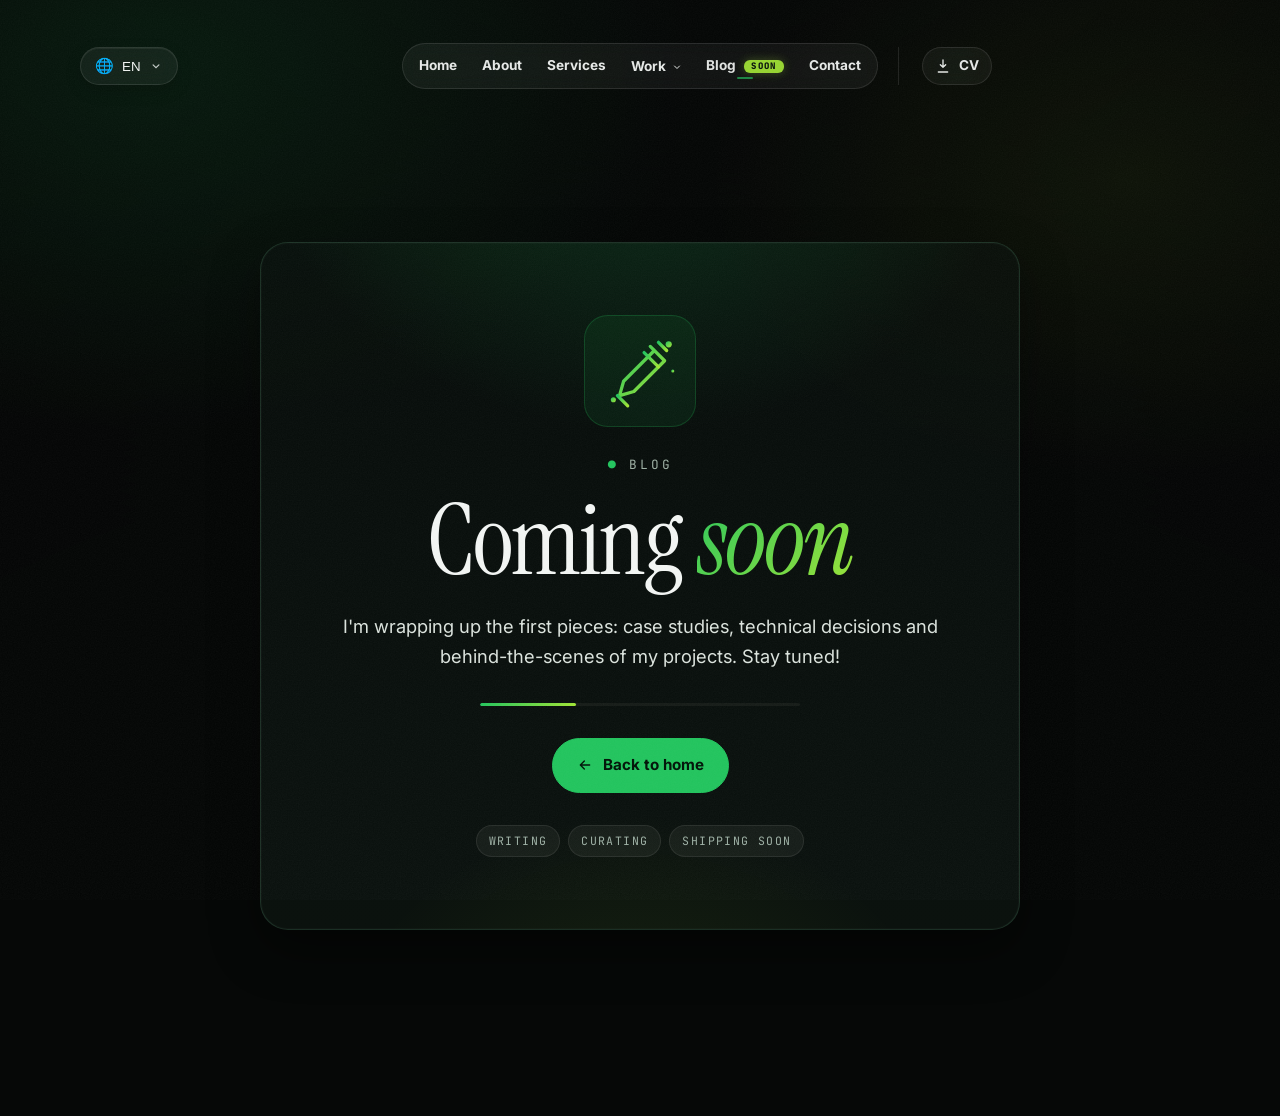
<file: blog.html>
<!DOCTYPE html>
<html lang="pt-BR">

<head>
  <meta charset="UTF-8" />
  <meta name="viewport" content="width=device-width, initial-scale=1" />
  <title>Blog · Bernardo Iannini — Eventos, projetos e bastidores</title>
  <meta name="author" content="Bernardo Iannini">
  <meta name="description" content="Acompanhe os eventos, projetos e bastidores do Bernardo Iannini — desenvolvedor Full Stack e AI Designer em Belo Horizonte." />
  <meta name="robots" content="index, follow, max-image-preview:large">
  <link rel="preconnect" href="https://fonts.googleapis.com">
  <link rel="preconnect" href="https://fonts.gstatic.com" crossorigin>
  <link
    href="https://fonts.googleapis.com/css2?family=Inter:ital,wght@0,400;0,500;0,600;0,700;0,800;0,900;1,400;1,500;1,600&family=JetBrains+Mono:wght@400;600;700&family=Instrument+Serif:ital@0;1&display=swap"
    rel="stylesheet">
  <link rel="stylesheet" href="/style.css">
  <link rel="stylesheet" href="/blog.css">

  <link rel="icon" type="image/png" href="/favicon.png" sizes="32x32">
  <link rel="icon" type="image/png" href="/favicon-48.png" sizes="48x48">
  <link rel="icon" type="image/png" href="/favicon_192px.png" sizes="192x192">
  <link rel="icon" type="image/x-icon" href="/favicon.ico" sizes="any">
  <meta name="theme-color" content="#060807">

  <link rel="canonical" href="https://bernardoiannini.com/blog.html" />
  <link rel="alternate" hreflang="pt-BR" href="https://bernardoiannini.com/blog.html" />
  <link rel="alternate" hreflang="en"    href="https://bernardoiannini.com/blog.html" />
  <link rel="alternate" hreflang="x-default" href="https://bernardoiannini.com/blog.html" />

  <style id="page-fx">
    html:not(.i18n-ready) body { opacity: 0; }
    body {
      opacity: 1;
      transition: opacity .35s cubic-bezier(.22,.61,.36,1);
    }
    html:not(.i18n-ready) main {
      transform: scale(1.03);
      filter: blur(8px);
    }
    main {
      transition:
        transform .45s cubic-bezier(.22,.61,.36,1),
        filter .45s cubic-bezier(.22,.61,.36,1);
    }
    body.page-leaving { opacity: 0; pointer-events: none; }
    body.page-leaving main {
      transform: scale(.97);
      filter: blur(8px);
    }
    @media (prefers-reduced-motion: reduce) {
      html:not(.i18n-ready) main { transform: none; filter: none; }
      body, body.page-leaving { transition: opacity .18s ease; }
      main, body.page-leaving main { transition: none; transform: none; filter: none; }
    }
  </style>
  <script>
    (function () {
      try {
        var l = localStorage.getItem('lang');
        if (l === 'pt' || l === 'en') {
          document.documentElement.lang = (l === 'pt') ? 'pt-BR' : 'en';
          // Visitante recorrente: revela o conteudo ja no 1o paint pra
          // a View Transition nativa nao capturar um body opacity:0.
          document.documentElement.classList.add('i18n-ready');
        }
      } catch (e) {}
    })();
    window.addEventListener('pageshow', function () {
      document.body && document.body.classList.remove('page-leaving');
    });
  </script>

  <!-- Open Graph / Twitter -->
  <meta property="og:type" content="website" />
  <meta property="og:site_name" content="Bernardo Iannini" />
  <meta property="og:title" content="Blog · Bernardo Iannini — Eventos, projetos e bastidores" />
  <meta property="og:description" content="Acompanhe os eventos, projetos e bastidores do Bernardo Iannini — desenvolvedor Full Stack e AI Designer em Belo Horizonte." />
  <meta property="og:url" content="https://bernardoiannini.com/blog.html" />
  <meta property="og:image" content="https://bernardoiannini.com/img/eufoto1.png" />
  <meta property="og:image:alt" content="Bernardo Iannini, desenvolvedor Full Stack e AI Designer" />
  <meta property="og:locale" content="pt_BR" />
  <meta property="og:locale:alternate" content="en_US" />

  <meta name="twitter:card" content="summary_large_image" />
  <meta name="twitter:title" content="Blog · Bernardo Iannini" />
  <meta name="twitter:description" content="Eventos, projetos e bastidores do Bernardo Iannini." />
  <meta name="twitter:image" content="https://bernardoiannini.com/img/eufoto1.png" />

  <!--BUILD:JSONLD-->
<script type="application/ld+json">
{
  "@context": "https://schema.org",
  "@type": "Blog",
  "name": "Blog - Bernardo Iannini",
  "description": "Eventos, projetos e bastidores",
  "url": "https://bernardoiannini.com/blog.html",
  "inLanguage": "pt-BR",
  "author": {
    "@type": "Person",
    "name": "Bernardo Iannini",
    "alternateName": [
      "Bernardo Iannini",
      "Bernardo A. Iannini",
      "Bernardo Araujo Iannini"
    ],
    "url": "https://bernardoiannini.com/",
    "image": "https://bernardoiannini.com/img/eufoto1.png",
    "sameAs": [
      "https://www.linkedin.com/in/bernardo-iannini",
      "https://github.com/iannini25"
    ]
  },
  "publisher": {
    "@type": "Person",
    "name": "Bernardo Iannini",
    "url": "https://bernardoiannini.com/"
  },
  "blogPost": [
    {
      "@type": "BlogPosting",
      "headline": "novooo testedz",
      "url": "https://bernardoiannini.com/posts/novooo-testedz.html",
      "datePublished": "2026-05-16T15:42:14.434Z",
      "dateModified": "2026-05-16T15:42:14.434Z",
      "image": "https://bernardoiannini.com/img/posts/post/eu.jpg",
      "author": {
        "@type": "Person",
        "name": "Bernardo Iannini",
        "url": "https://bernardoiannini.com/"
      }
    },
    {
      "@type": "BlogPosting",
      "headline": "teste",
      "url": "https://bernardoiannini.com/posts/teste.html",
      "datePublished": "2026-05-16T01:27:29.245Z",
      "dateModified": "2026-05-16T02:39:58.122Z",
      "image": "https://bernardoiannini.com/img/posts/teste/cover.png",
      "author": {
        "@type": "Person",
        "name": "Bernardo Iannini",
        "url": "https://bernardoiannini.com/"
      }
    }
  ]
}
</script>
<!--/BUILD:JSONLD-->

  <!--BUILD:WINDOW_POSTS-->
<script>window.BI_POSTS=[{"id":"p_70h0q5twmp8ili8y","slug":"novooo-testedz","title":"novooo testedz","subtitle":"asdasdasdasd","cover":"/img/posts/post/eu.jpg","coverAlt":"novooo testedz - Bernardo Iannini","tags":[],"category":"Vida","author":"Bernardo Iannini","status":"published","featured":false,"createdAt":"2026-05-16T15:42:14.434Z","updatedAt":"2026-05-16T15:42:14.434Z","readTimeMin":1,"url":"/posts/novooo-testedz.html","excerpt":"Comece a escrever aqui Use negrito , itálico , ou código inline . Subtítulos com - Listas com hífen - Outra linha Citação com [Link](https://exemplo.com)"},{"id":"p_voryg5ozmp7o2acd","slug":"teste","title":"teste","subtitle":"testando","cover":"/img/posts/teste/cover.png","coverAlt":"teste - Bernardo Iannini","tags":[],"category":"IA","author":"Bernardo Iannini","status":"published","featured":false,"createdAt":"2026-05-16T01:27:29.245Z","updatedAt":"2026-05-16T02:39:58.122Z","readTimeMin":1,"url":"/posts/teste.html","excerpt":"Comece a escrever aqui Use negrito , itálico , ou código inline . Subtítulos com - Listas com hífen - Outra linha Citação com [Link](https://exemplo.com)"}];</script>
<!--/BUILD:WINDOW_POSTS-->
</head>

<body class="blog-body">

  <!-- ============================================================
       NAVBAR — mesma estrutura/comportamento da landing
       ============================================================ -->
  <header>
    <div class="nav">

      <!-- Menu mobile -->
      <nav id="mobileNav" class="mobile-nav" aria-hidden="true">
        <a href="/index.html#home" data-i18n="nav.home">Home</a>
        <a href="/index.html#sobre" data-i18n="nav.about">About</a>
        <a href="/index.html#services" data-i18n="nav.services">Services</a>
        <div class="mobile-dd">
          <button type="button" class="mobile-dd-btn" aria-haspopup="menu" aria-expanded="false">
            <span data-i18n="nav.work">Work</span>
            <svg class="mobile-dd-caret" width="14" height="14" viewBox="0 0 24 24" aria-hidden="true">
              <path d="M7 10l5 5 5-5" fill="none" stroke="currentColor" stroke-width="2" stroke-linecap="round"/>
            </svg>
          </button>
          <div class="mobile-dd-menu" role="menu">
            <a href="/index.html#xp" data-i18n="nav.experience" role="menuitem">Experience</a>
            <a href="/index.html#skills" data-i18n="nav.skills" role="menuitem">Skills</a>
            <a href="/index.html#projects" data-i18n="nav.projects" role="menuitem">Projects</a>
          </div>
        </div>
        <a href="#" class="nav-blog-link is-soon active-link" aria-disabled="true" data-blog-soon>
          <span data-i18n="nav.blog">Blog</span>
          <span class="nav-blog-soon-badge" data-i18n="nav.blogSoon">Em breve</span>
        </a>
        <a href="/index.html#contato" data-i18n="nav.contact">Contact</a>
      </nav>

      <!-- Language switch (ESQUERDA) -->
      <div class="lang-slot" aria-label="Language switch">
        <button id="langBtn" class="lang-switch pill" aria-haspopup="listbox" aria-expanded="false">
          <span class="lang-ico" aria-hidden="true">🌐</span>
          <span id="langCode">EN</span>
          <svg class="caret" width="14" height="14" viewBox="0 0 24 24" aria-hidden="true">
            <path d="M7 10l5 5 5-5" fill="none" stroke="currentColor" stroke-width="2" stroke-linecap="round" />
          </svg>
        </button>
        <ul id="langMenu" class="lang-menu" role="listbox">
          <li data-lang="en" role="option" aria-selected="true">English</li>
          <li data-lang="pt" role="option" aria-selected="false">Português</li>
        </ul>
      </div>

      <!-- Pill central -->
      <div class="nav-center">
        <nav class="pill">
          <a href="/index.html#home" data-i18n="nav.home">Home</a>
          <a href="/index.html#sobre" data-i18n="nav.about">About</a>
          <a href="/index.html#services" data-i18n="nav.services">Services</a>
          <div class="nav-dd">
            <button type="button" id="workBtn" class="nav-dd-btn" aria-haspopup="menu" aria-expanded="false">
              <span data-i18n="nav.work">Work</span>
              <svg class="nav-dd-caret" width="12" height="12" viewBox="0 0 24 24" aria-hidden="true">
                <path d="M7 10l5 5 5-5" fill="none" stroke="currentColor" stroke-width="2" stroke-linecap="round"/>
              </svg>
            </button>
            <ul id="workMenu" class="nav-dd-menu" role="menu">
              <li><a href="/index.html#xp" data-i18n="nav.experience" role="menuitem">Experience</a></li>
              <li><a href="/index.html#skills" data-i18n="nav.skills" role="menuitem">Skills</a></li>
              <li><a href="/index.html#projects" data-i18n="nav.projects" role="menuitem">Projects</a></li>
            </ul>
          </div>
          <a href="#" class="nav-blog-link is-soon active-link" aria-disabled="true" data-blog-soon>
            <span data-i18n="nav.blog">Blog</span>
            <span class="nav-blog-soon-badge" data-i18n="nav.blogSoon">Em breve</span>
          </a>
          <a href="/index.html#contato" data-i18n="nav.contact">Contact</a>
        </nav>
      </div>

      <!-- Hamburguer -->
      <button id="menuBtn" class="menu-btn" aria-label="Abrir menu" aria-expanded="false" aria-controls="mobileNav">
        <span class="menu-line"></span>
        <span class="menu-line"></span>
        <span class="menu-line"></span>
      </button>

      <!-- Currículo (direita) -->
      <div class="nav-right">
        <a class="resume-btn" href="/Curriculo_Bernardo_Iannini.pdf" download>
          <svg width="16" height="16" viewBox="0 0 24 24" fill="none" aria-hidden="true">
            <path d="M12 3v11m0 0l-4-4m4 4l4-4M5 21h14" stroke="currentColor" stroke-width="2" stroke-linecap="round"
              stroke-linejoin="round" />
          </svg>
          <span data-i18n="nav.resume">Currículo</span>
        </a>
      </div>
    </div>
  </header>

  <!-- =========================================================
       BLOG EM BREVE — overlay full-page
       O conteúdo original do blog está preservado abaixo dentro
       de <template id="blog-original">. Pra reativar, troque
       este <main class="blog-soon"> pelo conteúdo do template.
       ========================================================= -->
  <main class="blog-soon" aria-label="Blog em breve">
    <section class="blog-soon-wrap">
      <div class="blog-soon-card">
        <div class="blog-soon-glow" aria-hidden="true"></div>

        <div class="blog-soon-ico" aria-hidden="true">
          <svg viewBox="0 0 80 80" fill="none">
            <defs>
              <linearGradient id="blogSoonGrad" x1="0%" y1="0%" x2="100%" y2="100%">
                <stop offset="0%" stop-color="#22c55e"/>
                <stop offset="100%" stop-color="#a3e635"/>
              </linearGradient>
            </defs>
            <g stroke="url(#blogSoonGrad)" stroke-width="3.2" stroke-linecap="round" stroke-linejoin="round" fill="none">
              <path d="M50 16l14 14-30 30-14 4 4-14 30-30z"/>
              <path d="M44 22l14 14"/>
              <path d="M18 64l10 10"/>
              <path d="M58 12l8 8"/>
            </g>
            <circle cx="68" cy="14" r="3" fill="url(#blogSoonGrad)"/>
            <circle cx="14" cy="68" r="2.5" fill="url(#blogSoonGrad)"/>
            <circle cx="72" cy="40" r="1.5" fill="url(#blogSoonGrad)"/>
          </svg>
        </div>

        <span class="blog-soon-kicker" data-i18n="blog.soonKicker">Blog</span>
        <h1 class="blog-soon-title" data-i18n-html="blog.soonTitle">
          Em <em>breve</em>
        </h1>
        <p class="blog-soon-sub" data-i18n="blog.soonSub">
          Estou finalizando os primeiros conteúdos: estudos de caso, decisões técnicas e bastidores
          dos projetos. Volte logo!
        </p>

        <div class="blog-soon-progress" aria-hidden="true">
          <div class="blog-soon-progress__bar"></div>
        </div>

        <a class="blog-soon-cta" href="/index.html">
          <svg viewBox="0 0 24 24" width="16" height="16" fill="none" aria-hidden="true">
            <path d="M19 12H5M11 18l-6-6 6-6" stroke="currentColor" stroke-width="2"
                  stroke-linecap="round" stroke-linejoin="round"/>
          </svg>
          <span data-i18n="blog.soonBack">Voltar para home</span>
        </a>

        <div class="blog-soon-tags" aria-hidden="true">
          <span class="blog-soon-tag">writing</span>
          <span class="blog-soon-tag">curating</span>
          <span class="blog-soon-tag">shipping soon</span>
        </div>
      </div>
    </section>
  </main>

  <template id="blog-original">
  <main class="blog-main">

    <!-- ============================================================
         HERO
         ============================================================ -->
    <section class="blog-hero">
      <div class="blog-hero-inner">
        <p class="kicker" data-i18n="blog.kicker">Blog</p>
        <h1 class="blog-hero-title" data-i18n-html="blog.heroTitle">
          Mais do que código, <em>histórias.</em>
        </h1>
        <p class="blog-hero-sub" data-i18n="blog.heroSub">Estudos de caso, decisões técnicas e bastidores dos projetos que tenho construído.</p>
      </div>
    </section>

    <!-- ============================================================
         BENTO DE IDENTIDADE
         ============================================================ -->
    <section class="blog-identity-section">
      <div class="blog-identity-bento" id="blogIdentity">

        <!-- 1) Perfil -->
        <article class="bid-tile bid-profile">
          <figure class="bid-avatar" aria-hidden="true">
            <img class="bid-avatar-img bid-avatar-img--a" src="/img/eufoto1.webp" alt="" draggable="false" width="240" height="240"/>
            <img class="bid-avatar-img bid-avatar-img--b" src="/img/eufoto2.webp" alt="" draggable="false" width="240" height="240"/>
            <span class="bid-avatar-sweep" aria-hidden="true"></span>
          </figure>
          <div class="bid-profile-text">
            <p class="bid-kicker" data-i18n="blog.profile.kicker">Author</p>
            <h3 class="bid-name">Bernardo<br><span>Iannini</span></h3>
          </div>
        </article>

        <!-- 2) Featured post -->
        <article class="bid-tile bid-featured" id="bidFeatured" data-tile="featured">
          <!--BUILD:FEATURED-->
<a class="bid-featured-inner" href="/posts/novooo-testedz.html" data-id="p_70h0q5twmp8ili8y" data-cover="/img/posts/post/eu.webp">
      <div class="bid-featured-img"><img src="/img/posts/post/eu.webp" alt="novooo testedz - Bernardo Iannini" loading="lazy" width="1200" height="630"/></div>
      <div class="bid-featured-noise" aria-hidden="true"></div>
      <div class="bid-featured-content">
        <span class="bid-featured-badge">
          <svg viewBox="0 0 24 24" fill="currentColor"><path d="M12 2l2.4 6.6L21 9.2l-5 4.6L17.4 21 12 17.7 6.6 21 8 13.8 3 9.2l6.6-.6z"/></svg>
          <span data-i18n="blog.featured.latest">Latest</span>
        </span>
        <h3 class="bid-featured-title">novooo testedz</h3>
        <div class="bid-featured-meta">
          <span>16 de maio de 2026</span>
          <span>&middot;</span>
          <span>1 min</span>
          <span>&middot;</span>
          <span>Vida</span>
        </div>
      </div>
    </a>
<!--/BUILD:FEATURED-->
        </article>

        <!-- 3) Stats -->
        <article class="bid-tile bid-stats" data-tile="stats">
          <div class="bid-tile-head">
            <h3 class="bid-tile-title" data-i18n="blog.stats.title">By the numbers</h3>
            <p class="bid-tile-sub" data-i18n="blog.stats.sub">what's happening here</p>
          </div>
          <div class="bid-stats-grid">
            <div class="bid-stat">
              <span class="bid-stat-value" id="stat-posts" data-count="2">2</span>
              <span class="bid-stat-label" data-i18n="blog.stats.posts">posts</span>
            </div>
            <div class="bid-stat">
              <span class="bid-stat-value" id="stat-categories" data-count="2">2</span>
              <span class="bid-stat-label" data-i18n="blog.stats.categories">categories</span>
            </div>
            <div class="bid-stat">
              <span class="bid-stat-value" id="stat-readtime" data-count="2">2</span>
              <span class="bid-stat-label" data-i18n="blog.stats.readtime">min total</span>
            </div>
          </div>
          <svg class="bid-stats-spark" viewBox="0 0 200 40" preserveAspectRatio="none" aria-hidden="true">
            <defs>
              <linearGradient id="sparkGrad" x1="0%" y1="0%" x2="100%" y2="0%">
                <stop offset="0%" stop-color="var(--green)" stop-opacity="0"/>
                <stop offset="50%" stop-color="var(--green)" stop-opacity="1"/>
                <stop offset="100%" stop-color="var(--lime)" stop-opacity="1"/>
              </linearGradient>
            </defs>
            <polyline points="0,30 20,28 40,22 60,25 80,18 100,20 120,12 140,15 160,8 180,10 200,4"
              fill="none" stroke="url(#sparkGrad)" stroke-width="2" stroke-linecap="round" stroke-linejoin="round"/>
          </svg>
        </article>

        <!-- 4) Localização -->
        <article class="bid-tile bid-location" data-tile="location">
          <div class="bid-location-glow" aria-hidden="true"></div>
          <div class="bid-location-head">
            <span class="bid-location-pulse" aria-hidden="true"></span>
            <span class="bid-location-status" data-i18n="blog.location.status">writing from</span>
          </div>
          <p class="bid-location-place">Belo<br>Horizonte</p>
          <p class="bid-location-time" id="bidClock">GMT-3</p>
        </article>

        <!-- 5) Tópicos -->
        <article class="bid-tile bid-topics" data-tile="topics">
          <div class="bid-tile-head">
            <h3 class="bid-tile-title" data-i18n="blog.topics.title">Topics</h3>
            <p class="bid-tile-sub" data-i18n="blog.topics.sub">what I write about</p>
          </div>
          <div class="bid-topics-rotator" id="bidTopicRotator" aria-live="polite">
            <span class="bid-topic-current">—</span>
          </div>
          <div class="bid-tags-cloud" id="blogTagCloud">
            <!--BUILD:TAG_CLOUD-->
<p style="color:var(--text-hint);font-size:12px;">Nenhuma tag ainda.</p>
<!--/BUILD:TAG_CLOUD-->
          </div>
        </article>

        <!-- 6) Centro -->
        <article class="bid-tile bid-center" id="bidCenter">
          <div class="bid-center-img" id="bidCenterImg" aria-hidden="true"></div>
          <div class="bid-center-grid" aria-hidden="true"></div>
          <div class="bid-center-fallback">
            <svg viewBox="0 0 24 24" fill="none" stroke="currentColor" stroke-width="1.5">
              <path d="M4 4h16v16H4z" stroke-linejoin="round"/>
              <path d="M4 16l4-4 4 4 4-4 4 4" stroke-linejoin="round"/>
              <circle cx="9" cy="9" r="1.5"/>
            </svg>
            <span data-i18n="blog.center.hint">hover any tile</span>
          </div>
          <div class="bid-center-meta" id="bidCenterMeta"></div>
        </article>
      </div>
    </section>

    <!-- ============================================================
         TOOLBAR
         ============================================================ -->
    <section class="blog-toolbar-section">
      <div class="blog-toolbar">
        <div class="blog-search">
          <svg viewBox="0 0 24 24" width="18" height="18" fill="none" aria-hidden="true">
            <circle cx="11" cy="11" r="7" stroke="currentColor" stroke-width="2"/>
            <path d="M21 21l-4.3-4.3" stroke="currentColor" stroke-width="2" stroke-linecap="round"/>
          </svg>
          <input type="search" id="blogSearch" data-i18n-attr="placeholder:blog.search.placeholder" placeholder="Buscar por título, tag ou conteúdo..." autocomplete="off"/>
          <kbd class="blog-search-kbd">⌘ K</kbd>
        </div>
        <div class="blog-filters" id="blogFilters">
          <!--BUILD:FILTERS-->
<button type="button" class="blog-chip blog-chip--active" data-filter="all" data-i18n="blog.filters.all">Todos</button>
        <button type="button" class="blog-chip" data-filter="Vida">Vida</button>
        <button type="button" class="blog-chip" data-filter="IA">IA</button>
<!--/BUILD:FILTERS-->
        </div>
        <div class="blog-sort">
          <label for="blogSort" class="blog-sort-label" data-i18n="blog.sort.label">Ordenar</label>
          <select id="blogSort" class="blog-sort-select">
            <option value="recent"   data-i18n="blog.sort.recent">Mais recentes</option>
            <option value="oldest"   data-i18n="blog.sort.oldest">Mais antigos</option>
            <option value="popular"  data-i18n="blog.sort.popular">Mais lidos</option>
            <option value="readtime" data-i18n="blog.sort.readtime">Leitura rápida</option>
          </select>
        </div>
      </div>
    </section>

    <!-- ============================================================
         POSTS BENTO — pré-renderizado pelo build (estático)
         ============================================================ -->
    <section class="blog-section">
      <div class="blog-section-head">
        <p class="kicker" data-i18n="blog.posts.kicker">Posts</p>
        <h2 class="blog-section-title" data-i18n-html="blog.posts.title">Tudo que <em>escrevi</em> até hoje</h2>
      </div>

      <div class="blog-bento" id="blogBento">
        <!--BUILD:POSTS_BENTO-->
<article class="blog-post-card blog-post-card--featured"
             data-id="p_70h0q5twmp8ili8y" data-slug="novooo-testedz"
             data-action="open" data-href="/posts/novooo-testedz.html"
             data-cover="/img/posts/post/eu.webp"
             data-category="Vida"
             data-tags=""
             data-date="2026-05-16T15:42:14.434Z"
             data-readtime="1"
             data-featured="0">
      <div class="blog-post-cover"><img src="/img/posts/post/eu.webp" alt="novooo testedz - Bernardo Iannini" loading="lazy" width="800" height="500"/></div>
      
      <div class="blog-post-content">
        <div class="blog-post-meta">
          <span class="blog-post-category">Vida</span>
          <span class="blog-post-date">16 de maio de 2026</span>
          <span class="blog-post-readtime">1 min de leitura</span>
        </div>
        <h3 class="blog-post-title"><a href="/posts/novooo-testedz.html">novooo testedz</a></h3>
        <p class="blog-post-excerpt">asdasdasdasd</p>
        
      </div>
    </article>
      <article class="blog-post-card blog-post-card--tall"
             data-id="p_voryg5ozmp7o2acd" data-slug="teste"
             data-action="open" data-href="/posts/teste.html"
             data-cover="/img/posts/teste/cover.webp"
             data-category="IA"
             data-tags=""
             data-date="2026-05-16T01:27:29.245Z"
             data-readtime="1"
             data-featured="0">
      <div class="blog-post-cover"><img src="/img/posts/teste/cover.webp" alt="teste - Bernardo Iannini" loading="lazy" width="800" height="500"/></div>
      
      <div class="blog-post-content">
        <div class="blog-post-meta">
          <span class="blog-post-category">IA</span>
          <span class="blog-post-date">15 de maio de 2026</span>
          <span class="blog-post-readtime">1 min de leitura</span>
        </div>
        <h3 class="blog-post-title"><a href="/posts/teste.html">teste</a></h3>
        <p class="blog-post-excerpt">testando</p>
        
      </div>
    </article>
<!--/BUILD:POSTS_BENTO-->
      </div>

      <noscript>
        <p style="margin-top:24px;color:var(--text-hint);text-align:center;">Para filtros/busca interativos, ative o JavaScript. Os posts estão visíveis acima.</p>
      </noscript>

      <div class="blog-empty" id="blogEmpty" hidden>
        <div class="blog-empty-icon" aria-hidden="true">
          <svg viewBox="0 0 24 24" width="42" height="42" fill="none">
            <path d="M4 7h16M4 12h16M4 17h10" stroke="currentColor" stroke-width="2" stroke-linecap="round"/>
          </svg>
        </div>
        <h3 data-i18n="blog.empty.title">Ainda nenhum post por aqui</h3>
        <p data-i18n="blog.empty.text">Em breve, conteúdos sobre engenharia, IA, design e os bastidores dos projetos. Volte logo!</p>
      </div>
    </section>

    <!-- ============================================================
         AUTOR
         ============================================================ -->
    <section class="blog-section blog-author-section">
      <article class="blog-author-card">
        <div class="blog-author-photo">
          <img src="/img/eufoto1.webp" alt="Bernardo Iannini, desenvolvedor Full Stack e AI Designer em Belo Horizonte" loading="lazy" width="320" height="320"/>
          <span class="blog-author-photo-ring" aria-hidden="true"></span>
        </div>
        <div class="blog-author-info">
          <p class="kicker" data-i18n="blog.author.kicker">Author</p>
          <h3 class="blog-author-name">Bernardo Iannini</h3>
          <p class="blog-author-bio" data-i18n="blog.author.bio">
            19 anos · Full Stack Developer · AI Designer. Escrevo sobre o que aprendo no caminho — engenharia, IA, design e os bastidores dos projetos que construo.
          </p>
          <div class="blog-author-actions">
            <a href="https://www.linkedin.com/in/bernardo-iannini" target="_blank" rel="me noopener" class="blog-author-btn">
              <svg viewBox="0 0 24 24" aria-hidden="true">
                <path d="M4.98 3.5C4.98 4.88 3.86 6 2.5 6S0 4.88 0 3.5 1.12 1 2.5 1s2.48 1.12 2.48 2.5zM.5 8h4V24h-4V8zm7.5 0h3.8v2.2h.05c.53-1 1.84-2.2 3.8-2.2 4.06 0 4.8 2.67 4.8 6.15V24h-4v-7.1c0-1.7-.03-3.9-2.4-3.9-2.4 0-2.77 1.87-2.77 3.8V24h-4V8z"/>
              </svg>
              <span>LinkedIn</span>
            </a>
            <a href="https://github.com/iannini25" target="_blank" rel="me noopener" class="blog-author-btn">
              <svg viewBox="0 0 24 24" aria-hidden="true">
                <path d="M12 .5C5.73.5.98 5.24.98 11.5c0 4.85 3.14 8.96 7.49 10.41.55.1.75-.24.75-.53v-1.86c-3.04.66-3.68-1.45-3.68-1.45-.5-1.28-1.22-1.63-1.22-1.63-.99-.67.08-.66.08-.66 1.09.08 1.66 1.13 1.66 1.13.98 1.67 2.57 1.19 3.2.91.1-.71.38-1.19.69-1.46-2.43-.28-4.99-1.22-4.99-5.43 0-1.2.43-2.18 1.13-2.95-.11-.28-.49-1.41.11-2.94 0 0 .92-.29 3.02 1.13A10.5 10.5 0 0 1 12 6.8c.94 0 1.88.13 2.77.38 2.1-1.42 3.02-1.13 3.02-1.13.6 1.53.22 2.66.11 2.94.7.77 1.13 1.75 1.13 2.95 0 4.22-2.57 5.14-5.01 5.41.39.34.73 1.02.73 2.07v3.07c0 .3.2.64.76.53 4.34-1.45 7.48-5.56 7.48-10.41C23.02 5.24 18.27.5 12 .5z"/>
              </svg>
              <span>GitHub</span>
            </a>
            <a href="/index.html#contato" class="blog-author-btn">
              <svg viewBox="0 0 24 24" fill="none" aria-hidden="true">
                <path d="M4 6h16v12H4zM4 6l8 7 8-7" stroke="currentColor" stroke-width="2" stroke-linejoin="round"/>
              </svg>
              <span data-i18n="blog.author.contact">Contato</span>
            </a>
          </div>
        </div>
      </article>
    </section>

    <!-- FOOTER -->
    <footer class="blog-footer">
      <div class="blog-footer-inner">
        <p>© <span id="footerYear"></span> Bernardo Iannini · <span data-i18n="blog.footer.rights">Todos os direitos reservados</span></p>
      </div>
    </footer>
  </main>
  </template>

  <!-- Mesmo language.js + UI.js da landing -->
  <script src="/js/language.js" defer></script>
  <script src="/js/UI.js" defer></script>
</body>

</html>
</file>
<file: style.css>
/* ==================================================================
   BERNARDO — STYLE (ORGANIZED)
   Estrutura em blocos por seção: Base/Shared, Header, Home, About,
   Experience, Projects, Skills, Contact e Complementares (resume,
   dark mode, language, modal, etc.). Duplicatas removidas.
   ================================================================== */

/* Lenis smooth-scroll — CSS base recomendada. Só entra em vigor quando
   o JS adiciona as classes .lenis (desktop/mouse); no toque/reduced-motion
   nada disto aplica e a rolagem é 100% nativa. */
html.lenis, html.lenis body { height: auto; }
html.lenis { scroll-behavior: auto !important; }
html.lenis [data-lenis-prevent] { overscroll-behavior: contain; }
.lenis.lenis-stopped { overflow: hidden; }
html.lenis iframe { pointer-events: none; }

/* =============================
   0) BASE / TOKENS / GLOBALS
   ============================= */
:root {
  --bg: #060807;
  --text: #f3f6f4;
  --muted: #a7b5ab;
  --green: #22c55e;
  --green-2: #16a34a;
  --rail: #0e1511;
  --border: #1c2a20;
  --glass: rgba(10, 18, 14, .55);
  --glass-2: rgba(15, 25, 20, .6);
  --nav-h: 56px;

  /* brancos translúcidos (vidro/pills/bordas) */
  --w-02: rgba(255,255,255,.02);
  --w-03: rgba(255,255,255,.03);
  --w-05: rgba(255,255,255,.05);
  --w-06: rgba(255,255,255,.06);
  --w-08: rgba(255,255,255,.08);
  --w-10: rgba(255,255,255,.10);
  --w-12: rgba(255,255,255,.12);

  /* sombras escuras (cards/botões) */
  --shadow-35: 0 12px 28px rgba(0,0,0,.35);
  --shadow-38: 0 22px 44px rgba(0,0,0,.38);
  --shadow-45: 0 20px 50px rgba(0,0,0,.45);

  /* contornos “verde-musgo” (painéis/inputs) */
  --gline-28: rgba(65,110,84,.28);
  --gline-35: rgba(65,110,84,.35);
  --gline-38: rgba(65,110,84,.38);
  --gline-42: rgba(65,110,84,.42);

  /* derivados do verde (chips/efeitos/linhas) */
  --g-08: rgba(34,197,94,.08);
  --g-10: rgba(34,197,94,.10);
  --g-14: rgba(34,197,94,.14);
  --g-15: rgba(34,197,94,.15);
  --g-16: rgba(34,197,94,.16);
  --g-18: rgba(34,197,94,.18);
  --g-22: rgba(34,197,94,.22);
  --g-28: rgba(34,197,94,.28);
  --g-30: rgba(34,197,94,.30);
  --g-35: rgba(34,197,94,.35);
  --g-45: rgba(34,197,94,.45);
  --g-50: rgba(34,197,94,.50);
  --g-55: rgba(34,197,94,.55);
  --g-70: rgba(34,197,94,.70);
  --g-80: rgba(34,197,94,.80);

  /* preset de gradiente verde → lime — usar em destaques (badge, headline) */
  --lime: #a3e635;
  --gradient-lime: linear-gradient(135deg, var(--green) 0%, var(--lime) 100%);

  /* textos auxiliares */
  --text-soft: #dce4de;
  --text-italic: #e6efe9;
  --text-icon: #dbe7df;
  --text-hint: #9fb2a6;
  --text-accent: #cfe7db;
  --text-mint: #d8f3e4;

  /* cursores/ícones */
  --cursor-bg: #e6efe980;
  --chev: #94b8a2;

  /* terminal */
  --term-prompt: #66e6a1;
  --term-path:   #b7ffda;
  --term-cmd:    #a4e3ff;
  --term-out:    #e7f5ee;
  --msg-red:     #ffb3ae;
  --msg-yellow:  #ffe2a6;
  --msg-green:   #b9f5c8;

  /* botões janela */
  --win-red:  #ff5f57;
  --win-ylw:  #febc2e;
  --win-grn:  #28c840;

  /* inputs */
  --input-bg:       rgba(10,18,14,.6);
  --input-bg-focus: rgba(10,18,14,.72);

  /* hacks locais */
  --tl-gutter: -18px;
  --hero-nudge: -110px;

  /* Section de projetos não usa mais painel sólido (evita marcação
     visível entre sections). A variável permanece pra borda do
     .proj-badge — agora casada com --bg pra manter o efeito de
     "recorte circular" sobre o fundo contínuo da página. */
  --projects-bg: var(--bg);

  /* slots header (dark mode switch) */
  --dm-h: 48px;     /* altura do switch */
  --switch-gap: 17px;
  --navr-w: 160px;
}

html, body { height: 100% }
html {
  overflow-x: clip;
  background:
    radial-gradient(1200px 700px at 0% -20%, var(--g-18), transparent 70%),
    radial-gradient(900px 500px at 100% -10%, var(--g-10), transparent 70%),
    var(--bg);
  background-attachment: fixed, fixed, fixed;
}
body {
  /* 'clip' previne scroll horizontal IGUAL a 'hidden', porem NAO cria
     um scroll-container — sem isso, position:sticky (section Projetos)
     nao gruda. Troca segura, sem mudanca visual. */
  overflow-x: clip;
  margin: 0;
  color: var(--text);
  font-family: Inter, system-ui, -apple-system, Segoe UI, Roboto, Ubuntu, Cantarell, "Helvetica Neue", Arial, "Noto Sans", sans-serif;
  line-height: 1.6;
  position: relative;
}
body::before {
  content: "";
  position: fixed; inset: 0; pointer-events: none; z-index: 0;
  background:
    radial-gradient(1200px 800px at 50% -200px, rgba(0,0,0,0) 30%, rgba(0,0,0,.18) 100%),
    radial-gradient(1600px 1000px at 50% 120%, rgba(0,0,0,0) 40%, rgba(0,0,0,.22) 100%);
}
/* GRAIN global — dither que elimina o banding ("degraus" visíveis) dos
   glows/gradientes de fundo em telas grandes. Ruído fractal minúsculo;
   blend NORMAL de propósito: overlay sobre preto não dithera nada
   (overlay com preto = preto) — normal a 4-5% quebra a quantização
   sem virar textura visível. */
body::after {
  content: "";
  position: fixed;
  inset: 0;
  pointer-events: none;
  z-index: 2147483000;
  background-image: url("data:image/svg+xml,%3Csvg xmlns='http://www.w3.org/2000/svg' width='180' height='180'%3E%3Cfilter id='n'%3E%3CfeTurbulence type='fractalNoise' baseFrequency='0.82' numOctaves='3' stitchTiles='stitch'/%3E%3CfeColorMatrix type='saturate' values='0'/%3E%3C/filter%3E%3Crect width='180' height='180' filter='url(%23n)'/%3E%3C/svg%3E");
  background-repeat: repeat;
  opacity: .045;
}
a { color: inherit; text-decoration: none }
main { max-width: 1120px; margin: 0 auto; position: relative; z-index: 1 }

/* Padrão de seção e kicker compartilhados */
section { scroll-margin-top: calc(var(--nav-h) + 24px) }
.section { padding: 56px 20px 72px }
.kicker {
  font-size: .85rem; letter-spacing: .18em; text-transform: uppercase;
  color: var(--text-hint); font-weight: 800; margin-bottom: 14px;
  display: flex; align-items: center; gap: 8px;
}
.kicker::before { content: ""; width: 6px; height: 6px; border-radius: 50%; background: var(--green); box-shadow: 0 0 10px var(--green) }

/* =============================
   1) HEADER / NAVBAR
   ============================= */
header {
  position: fixed;
  top: 20px;
  left: 0;
  right: 0;
  z-index: 10;
  background: transparent;
  border: none;
  margin-top: 30px;
}

.nav {
  max-width: 1120px;
  margin: 0 auto;
  padding: 0 20px;
  position: relative;
  min-height: var(--nav-h);
  /* Grid de 3 colunas: lang à esquerda | pill no centro | CV à direita.
     As colunas laterais (1fr) crescem/encolhem simetricamente, mantendo
     o pill no centro geométrico. Sem absolute → zero colisão de elementos. */
  display: grid;
  grid-template-columns: minmax(0, 1fr) auto minmax(0, 1fr);
  align-items: center;
  gap: clamp(12px, 1.6vw, 24px);
}

.nav-center {
  position: relative;
  justify-self: center;
}

.pill {
  display: inline-flex;
  gap: 6px;
  padding: 6px;
  background: var(--w-05);
  border: 1px solid var(--w-10);
  border-radius: 999px;
  backdrop-filter: blur(8px)
}

.pill a {
  padding: 8px 16px;
  border-radius: 999px;
  font-weight: 700;
  font-size: .9rem;
  opacity: .95;
  transition: background .2s, opacity .2s
}

.pill a:hover {
  background: var(--w-08);
  opacity: 1
}

/* Link "Blog" no nav (desktop + mobile) com badge "em breve" inline */
.nav-blog-link {
  display: inline-flex !important;
  align-items: center;
  gap: 8px;
}
.nav-blog-badge {
  display: inline-flex;
  align-items: center;
  padding: 2px 6px;
  border-radius: 6px;
  font-size: 9px;
  font-weight: 800;
  letter-spacing: .12em;
  text-transform: uppercase;
  color: #08120c;
  background: #a3e635;
  box-shadow: 0 0 8px rgba(163, 230, 53, .3);
  line-height: 1;
}
/* Mobile drop: badge fica menor e mais discreta */
.mobile-nav .nav-blog-link {
  justify-content: space-between;
}
.mobile-nav .nav-blog-badge {
  font-size: 9px;
  padding: 2px 7px;
}

/* ===== Work dropdown (desktop) ===== */
.nav-dd {
  position: relative;
  display: inline-flex;
  align-items: center;
}
.nav-dd-btn {
  display: inline-flex;
  align-items: center;
  gap: 5px;
  padding: 8px 14px 8px 16px;
  border: none;
  background: transparent;
  color: inherit;
  font-family: inherit;
  font-weight: 700;
  font-size: .9rem;
  letter-spacing: inherit;
  border-radius: 999px;
  cursor: pointer;
  opacity: .95;
  transition: background .2s ease, opacity .2s ease;
}
.nav-dd-btn:hover,
.nav-dd-btn[aria-expanded="true"] {
  background: var(--w-08);
  opacity: 1;
}
.nav-dd-caret {
  display: block;
  margin-top: 1px;
  transition: transform .22s ease;
}
.nav-dd-btn[aria-expanded="true"] .nav-dd-caret {
  transform: rotate(180deg);
}

.nav-dd-menu {
  /* position: fixed — top/left setados via JS baseado no rect do botão.
     O menu é movido pro <body> ao abrir, fora do stacking context do .pill,
     então o backdrop-filter funciona perfeitamente igual ao .lang-menu. */
  position: fixed;
  top: 0;
  left: 0;
  list-style: none;
  margin: 0;
  padding: 8px;
  min-width: 170px;
  /* Glass idêntico ao .lang-menu — bg transparente + blur limpo */
  background: var(--w-05);
  border: 1px solid var(--w-10);
  border-radius: 14px;
  box-shadow: 0 18px 44px rgba(0,0,0,.26), inset 0 1px 0 var(--w-06);
  -webkit-backdrop-filter: blur(10px);
          backdrop-filter: blur(10px);
  opacity: 0;
  visibility: hidden;
  transform: translateX(-50%) translateY(-6px) scale(.96);
  transform-origin: top center;
  transition: opacity .22s ease, transform .22s ease, visibility 0s linear .22s;
  z-index: 30;
}
.nav-dd-menu.open {
  opacity: 1;
  visibility: visible;
  transform: translateX(-50%) translateY(0) scale(1);
  transition: opacity .22s ease, transform .22s ease, visibility 0s;
}
.nav-dd-menu li { margin: 0; }
.nav-dd-menu a {
  display: block;
  padding: 9px 14px;
  border-radius: 10px;
  text-decoration: none;
  color: var(--text);
  font-weight: 700;
  font-size: .9rem;
  transition: background .15s ease, color .15s ease;
}
.nav-dd-menu a:hover {
  background: color-mix(in oklab, var(--green) 18%, transparent);
  color: var(--text-mint);
}

.nav-right {
  position: relative;
  /* justify-self: start → CV cola junto ao pill (com o gap da grid),
     em vez de ser empurrado pro extremo direito do viewport. A pill
     continua no centro geométrico (1fr/1fr nas laterais), só que o CV
     fica logo depois dela ao invés de na ponta. */
  justify-self: start;
  display: flex;
  align-items: center;
  padding-left: clamp(18px, 1.8vw, 30px);
  border-left: 1px solid var(--w-10);
}

/* Slot para o switch de tema (entre .nav-center e .nav-right) */
.theme-slot{
  position:absolute;
  top: calc((var(--nav-h) - var(--dm-h)) / 2);
  right: calc(20px + var(--navr-w) + var(--switch-gap));
  z-index:9;
}

/* =============================
   2) HOME (HERO)
   ============================= */
.hero {
  min-height: 100vh;
  min-height: 100svh; /* svh: altura estável no mobile — não pula quando a barra do browser some/aparece */
  display: grid;
  grid-template-columns: auto 1fr auto;
  align-items: center; gap: 84px;
  padding: 84px 20px 32px;
  position: relative; left: var(--hero-nudge);
}
/* ===== Photo — crossfade A→B com sweep diagonal lime no hover.
   clip-path: ellipse() recorta a box retangular da <img> num oval,
   eliminando os cantos onde a "box" aparecia. ===== */
.photo {
  width: 500px;
  height: auto;
  position: relative;
  overflow: hidden;
  isolation: isolate;
  cursor: pointer;
  /* Recorta o figure num oval — visualmente não existe mais retângulo. */
  clip-path: ellipse(50% 50% at center);
}

/* Layout — primeira img define a altura natural da figure */
.photo__img--a { position: relative; }
.photo__img--b { position: absolute; inset: 0; }

.photo__img {
  width: 100%;
  height: auto;
  display: block;
  user-select: none;
  -webkit-user-select: none;
  -moz-user-select: none;
  -ms-user-select: none;
  /* bloqueia drag em todas as variações de browser */
  -webkit-user-drag: none;
  -khtml-user-drag: none;
  -moz-user-drag: none;
  -o-user-drag: none;
  user-drag: none;
  /* tap-callout do iOS (segura pra abrir menu de salvar) */
  -webkit-touch-callout: none;
  /* sem eventos diretos no <img> — o hover continua via .photo (pai) */
  pointer-events: none;
  /* SÓ opacity + transform (compositor): blur animado em imagem grande
     re-rasteriza a cada frame e era o que travava o efeito */
  will-change: opacity, transform;
  backface-visibility: hidden;
  transition:
    opacity .45s cubic-bezier(.4, 0, .2, 1),
    transform .45s cubic-bezier(.4, 0, .2, 1);
}

/* Default: A visível; B aguardando com leve zoom */
.photo__img--a {
  opacity: 1;
  transform: scale(1);
}
.photo__img--b {
  opacity: 0;
  transform: scale(1.04);
}

/* Hover: crossfade leve — A cede com mini zoom, B assenta no lugar */
.photo:hover .photo__img--a {
  opacity: 0;
  transform: scale(1.03);
}
.photo:hover .photo__img--b {
  opacity: 1;
  transform: scale(1);
}

/* Faixa lime/verde varrendo diagonalmente durante o hover */
.photo__sweep {
  display: block;
  position: absolute;
  inset: 0;
  pointer-events: none;
  z-index: 2;
  background: linear-gradient(
    115deg,
    transparent 35%,
    color-mix(in oklab, var(--lime) 32%, transparent) 48%,
    color-mix(in oklab, var(--green) 38%, transparent) 52%,
    transparent 65%
  );
  mix-blend-mode: screen;
  opacity: 0;
  transform: translateX(-110%);
  transition:
    transform .9s cubic-bezier(.22, .61, .36, 1),
    opacity .4s ease;
}
.photo:hover .photo__sweep {
  opacity: .85;
  transform: translateX(110%);
}

@media (prefers-reduced-motion: reduce) {
  .photo__img,
  .photo__sweep { transition: none; }
}
.stack { display: flex; flex-direction: column }
.hello { font-size: clamp(22px, 2.8vw, 30px); color: var(--text-soft); margin: 0 0 10px 0; font-weight: 600 }
.name { margin: 0; font-weight: 900; font-size: clamp(58px, 9.6vw, 112px); line-height: .96; letter-spacing: -.012em }
.name .break {
  display: block;
}

/* "Iannini" — cada letra muda de cor pra lime e sobe levemente
   no hover. Direto, sem efeitos extras. */
.name .break .letter {
  display: inline-block;
  transition:
    color .28s ease,
    transform .4s cubic-bezier(.34, 1.56, .64, 1);
}

.name .break .letter:hover {
  color: var(--lime);
  transform: translateY(-6px);
}

/* Nome — gradient verde→lime que ESCORRE por "Bernardo" no hover.
   Um clarão branco no centro do gradient passa pela palavra como
   um reflexo de luz atravessando. */
.name .green {
  background-image: linear-gradient(
    90deg,
    var(--green) 0%,
    var(--lime) 25%,
    color-mix(in oklab, var(--lime) 55%, #ffffff) 50%,
    var(--lime) 75%,
    var(--green) 100%
  );
  background-size: 240% 100%;
  background-position: 0% 0%;
  background-repeat: no-repeat;
  -webkit-background-clip: text;
  background-clip: text;
  -webkit-text-fill-color: transparent;
  color: transparent;
  filter: drop-shadow(0 14px 30px var(--g-22));
  transition: background-position 1.4s cubic-bezier(.65, 0, .35, 1);
}

.name:hover .green {
  background-position: 100% 0%;
}

@media (prefers-reduced-motion: reduce) {
  .name .green,
  .name .break::after { transition: none; }
}
.tagline { margin-top: 16px; font-family: "Instrument Serif", "Playfair Display", Georgia, serif; font-size: clamp(26px, 3.4vw, 36px); font-style: italic; font-weight: 400; letter-spacing: -.005em; color: var(--text-italic); display: inline-block; min-height: 1.2em; transition: color .4s, text-shadow .4s }
.tagline.glow { color: var(--green); text-shadow: 0 0 12px var(--g-80), 0 0 24px rgba(34,197,94,.4) }
/* #taglineText sempre usa background-clip: text com um gradient base
   solid (currentColor → currentColor). Mantém o rendering mode CONSTANTE
   entre todos os estados (scramble, sheen ativa, depois da sheen) —
   nenhum flicker de "switch de modo" pode acontecer porque o modo é
   sempre o mesmo. A sheen só troca o background-image. */
#taglineText {
  display: inline-block;
  background-image: linear-gradient(currentColor, currentColor);
  background-size: 100% 100%;
  background-repeat: no-repeat;
  -webkit-background-clip: text;
  background-clip: text;
  -webkit-text-fill-color: transparent;
  transition: text-shadow .45s ease;
}

/* Halo lime — ativo durante scramble E durante sheen pra ter
   presença contínua. Quando ambas as classes saem, faz fade out
   pela transition de .45s do #taglineText. */
#taglineText.scrambling,
#taglineText.sheen-done {
  text-shadow: 0 0 14px color-mix(in oklab, var(--lime) 32%, transparent);
}

/* Acentos coloridos das letras embaralhadas — sobrescrevem o
   -webkit-text-fill-color: transparent herdado pra usar SUA própria cor.
   Assim a letra fica opaca verde/lime POR CIMA do gradient do pai. */
#taglineText .scramble-accent--green,
#taglineText .scramble-accent--lime {
  -webkit-text-fill-color: currentColor;
}
#taglineText .scramble-accent--green { color: var(--green); }
#taglineText .scramble-accent--lime  { color: var(--lime); }

/* Sheen — APENAS troca o background-image pelo gradient com faixa.
   Não muda o rendering mode, não mexe em text-fill-color ou
   background-clip. Saída clean porque o estado base já é background-clip
   também — gradient extras simplesmente são substituídos pelo solid. */
#taglineText.sheen-done {
  background-image: linear-gradient(
    100deg,
    currentColor 0%,
    currentColor 42%,
    color-mix(in oklab, var(--lime)  85%, #ffffff) 48%,
    color-mix(in oklab, var(--green) 85%, #ffffff) 52%,
    currentColor 58%,
    currentColor 100%
  );
  background-size: 240% 100%;
  animation: tagline-sheen-text .85s cubic-bezier(.22, .61, .36, 1) both;
}

@keyframes tagline-sheen-text {
  from { background-position: 100% 0; }
  to   { background-position: 0% 0;   }
}

@media (prefers-reduced-motion: reduce) {
  #taglineText.sheen-done { animation: none; }
}
.cursor { display: inline-block; width: 10px; margin-left: 2px; background: var(--cursor-bg); animation: blink 1s steps(1, end) infinite }
@keyframes blink { 50% { background: transparent } }
.rail { display: flex; flex-direction: column; gap: 14px; align-items: center }
.sbtn { width: 39px; height: 39px; display: grid; place-items: center; border: 1px solid var(--border); border-radius: 10px; background: var(--rail); box-shadow: var(--shadow-35); transition: .2s transform, .2s border-color }
.sbtn:hover { transform: translateY(-2px); border-color: color-mix(in oklab, var(--green) 55%, var(--border)) }
.sbtn svg { width: 18px; height: 18px; fill: var(--text-icon) }
/* Scroll cue — container invisível, foco todo na arrow SVG */
.scroll-cue {
  grid-column: 1 / -1;
  justify-self: center;
  margin-top: -90px;
  display: grid;
  place-items: center;
  padding: 8px;
  background: transparent;
  border: none;
  cursor: pointer;
  transition:
    transform .25s cubic-bezier(.22,1,.32,1),
    filter .3s ease;
  animation: scroll-cue-bob 2.4s ease-in-out infinite;
}

.scroll-cue__chev {
  width: 42px;
  height: 36px;
  display: block;
  filter: drop-shadow(0 0 8px color-mix(in oklab, var(--lime) 35%, transparent));
  transition: filter .3s ease;
}

/* Partículas decorativas — cintilam em tempos diferentes */
.scroll-cue__particle {
  transform-box: fill-box;
  transform-origin: center;
  animation: scroll-cue-twinkle 2.6s ease-in-out infinite;
}
.scroll-cue__particle--l1 { animation-delay: 0s;   }
.scroll-cue__particle--r1 { animation-delay: .2s;  }
.scroll-cue__particle--l2 { animation-delay: .55s; }
.scroll-cue__particle--r2 { animation-delay: .8s;  }

.scroll-cue:hover {
  transform: translateY(3px);
}
.scroll-cue:hover .scroll-cue__chev {
  filter: drop-shadow(0 0 14px color-mix(in oklab, var(--lime) 65%, transparent));
}

.scroll-cue:focus-visible {
  outline: 2px solid var(--lime);
  outline-offset: 6px;
  border-radius: 12px;
}

@keyframes scroll-cue-bob {
  0%, 100% { transform: translateY(0); }
  50%      { transform: translateY(6px); }
}
@keyframes scroll-cue-twinkle {
  0%, 100% { opacity: .25; transform: scale(.85); }
  50%      { opacity: 1;   transform: scale(1.15); }
}

@media (prefers-reduced-motion: reduce) {
  .scroll-cue,
  .scroll-cue__particle { animation: none; }
  .scroll-cue:hover { transform: none; }
}

/* =============================
   3) ABOUT (TERMINAL + SIDE PANEL)
   — sem glows próprios na section, usa o fundo natural do body
   ============================= */
.about-section {
  --svc-color: #a3e635;
  position: relative;
  padding: clamp(56px, 7vw, 96px) 20px;
}

.about-wrap {
  position: relative;
  max-width: 1180px;
  margin: 0 auto;
}

/* Header da seção (igual o padrão de Services / Projects) */
.about-head {
  text-align: center;
  margin: 0 auto 36px;
  max-width: 720px;
  display: flex;
  flex-direction: column;
  align-items: center;
  gap: 10px;
}
.about-head .kicker {
  margin: 0;
  display: inline-flex; align-items: center; gap: 8px;
  font-size: .85rem; letter-spacing: .18em; text-transform: uppercase;
  color: var(--text-hint);
  font-weight: 800;
}
.about-title {
  margin: 0;
  text-align: center;
  border: 0;
  font-size: clamp(32px, 5.5vw, 52px);
  font-weight: 900;
  letter-spacing: -.018em;
  line-height: 1.06;
  color: var(--text);
}
.about-title__line { display: block }
/* Segunda linha em italic serif verde — vibe da contact-hero */
.about-title__line--em {
  font-family: "Instrument Serif", "Playfair Display", Georgia, serif;
  font-style: italic;
  font-weight: 400;
  font-size: 1.08em;
  letter-spacing: -.005em;
  color: var(--green);
  text-shadow: 0 0 22px color-mix(in oklab, var(--green) 30%, transparent);
}
.about-sub {
  margin: 0;
  text-align: center;
  border: 0;
  color: var(--muted);
  font-size: clamp(13px, 1.5vw, 15px);
  max-width: 560px;
}

/* Grid: terminal grande + painel lateral.
   align-items: center centraliza o painel verticalmente em relação ao
   terminal — preenchendo o "vazio" abaixo dos cards quando o terminal
   é mais alto que a soma do painel. */
.about-layout {
  display: grid;
  grid-template-columns: minmax(0, 1.55fr) minmax(260px, 1fr);
  gap: clamp(20px, 2.5vw, 32px);
  align-items: center;
  /* Perspective menor = profundidade mais dramática no tilt 3D */
  perspective: 900px;
}

/* Custom props animáveis pro tilt do terminal — @property garante que
   browser interpole valores de forma suave em transitions/var() changes. */
@property --term-tilt-x { syntax: '<angle>'; initial-value: 0deg; inherits: false; }
@property --term-tilt-y { syntax: '<angle>'; initial-value: 0deg; inherits: false; }
@property --term-hover-y { syntax: '<length>'; initial-value: 0px; inherits: false; }

/* === TERMINAL === */
.term-wrap {
  position: relative;
  background: linear-gradient(180deg, var(--glass), var(--glass-2));
  border: 1px solid var(--gline-42);
  border-radius: 16px;
  box-shadow: var(--shadow-45), inset 0 0 0 1px var(--w-02);
  overflow: hidden;
  transition:
    transform .35s cubic-bezier(.22,.9,.32,1),
    box-shadow .35s ease,
    border-color .35s ease;
}

/* O .about-term combina LIFT no hover + TILT 3D que segue o mouse.
   Os custom props (--term-hover-y, --term-tilt-x/y) são setados via
   CSS (hover) e JS (rAF + lerp). O JS interpola o tilt frame a frame,
   então NÃO animamos --term-tilt-x/y no CSS — evitaria double-animation
   e jitter perto das bordas. */
.about-term {
  --term-hover-y: 0px;
  --term-tilt-x: 0deg;
  --term-tilt-y: 0deg;
  transform-style: preserve-3d;
  transform:
    translateY(var(--term-hover-y))
    rotateX(var(--term-tilt-x))
    rotateY(var(--term-tilt-y));
  transition:
    --term-hover-y .35s cubic-bezier(.22,.9,.32,1),
    box-shadow .35s ease,
    border-color .35s ease;
  will-change: transform;
}
.about-term:hover {
  --term-hover-y: -2px;
  border-color: var(--gline-42);
  box-shadow:
    0 22px 48px rgba(0, 0, 0, .55),
    inset 0 1px 0 var(--w-08),
    inset 0 0 0 1px var(--w-03);
}

/* fina linha de luz no topo do terminal — lime → branco → green */
.about-term::after {
  content: "";
  position: absolute;
  top: 0; left: 18px; right: 18px;
  height: 1px;
  background: linear-gradient(90deg,
    transparent 0%,
    var(--svc-color) 35%,
    #fff 50%,
    var(--green) 65%,
    transparent 100%
  );
  opacity: .5;
  pointer-events: none;
  z-index: 3;
  transition: opacity .35s ease;
}
.about-term:hover::after { opacity: .9 }

/* scan-line sutil "vidro CRT" — só aparece no hover, dá vida */
.about-term::before {
  content: "";
  position: absolute;
  inset: 0;
  pointer-events: none;
  background: repeating-linear-gradient(
    180deg,
    transparent 0,
    transparent 2px,
    rgba(34, 197, 94, .025) 2px,
    rgba(34, 197, 94, .025) 3px
  );
  opacity: 0;
  transition: opacity .4s ease;
  z-index: 2;
}
.about-term:hover::before { opacity: 1 }

.term-bar {
  position: relative;
  display: flex; align-items: center; gap: 8px;
  padding: 8px 12px;
  border-bottom: 1px solid var(--gline-28);
  background: linear-gradient(180deg, var(--w-06), var(--w-02));
  z-index: 4;
}
.t-dot {
  width: 10px; height: 10px; border-radius: 50%; border: none;
  cursor: pointer; display: inline-block;
  transition: transform .2s ease, box-shadow .2s ease, filter .2s ease;
}
/* dots reagem ao mouse — escalam + ganham glow da própria cor */
.t-dot:hover {
  transform: scale(1.25);
  filter: brightness(1.2);
}
.t-r { background: var(--win-red) }
.t-y { background: var(--win-ylw) }
.t-g { background: var(--win-grn) }
.t-r:hover { box-shadow: 0 0 10px var(--win-red) }
.t-y:hover { box-shadow: 0 0 10px var(--win-ylw) }
.t-g:hover { box-shadow: 0 0 10px var(--win-grn) }

.t-title {
  margin-left: 8px;
  color: var(--text-accent);
  font-weight: 700; font-size: .8rem; opacity: .9;
}
.term-body {
  position: relative;
  z-index: 1;
  padding: 16px 16px 20px;
  font-family: "JetBrains Mono", ui-monospace, SFMono-Regular, Menlo, Consolas, monospace;
  font-size: 13px; line-height: 1.7;
  color: var(--term-out);
  white-space: pre-wrap;
}
/* prompt verde pulsa muito sutilmente — sensação de "vivo" */
.about-term:hover .k-ps1-top,
.about-term:hover .k-ps1-user,
.about-term:hover .k-ps1-host,
.about-term:hover .k-ps1-path,
.about-term:hover .k-ps1-bottom,
.about-term:hover .prompt {
  animation: term-prompt-pulse 2.4s ease-in-out infinite;
}
@keyframes term-prompt-pulse {
  0%, 100% { text-shadow: none }
  50%      { text-shadow: 0 0 8px var(--green) }
}

/* Glow periódico no texto verde do terminal — a cada 10s, brilha por
   ~2.8s com ramp longo e suave (ramp up → peak → ramp down) e descansa
   ~7.2s. Peak discreto (single text-shadow, blur baixo) pra ficar clean
   sem flash. Em hover, a regra acima sobrescreve por term-prompt-pulse. */
.term-body .k-ps1-top,
.term-body .k-ps1-user,
.term-body .k-ps1-host,
.term-body .k-ps1-path,
.term-body .k-ps1-bottom,
.term-body .prompt {
  animation: term-prompt-glow-10s 10s ease-in-out infinite;
}
@keyframes term-prompt-glow-10s {
  0%, 28%, 100% { text-shadow: none; }
  8%            { text-shadow: 0 0 3px var(--g-30); }
  14%           { text-shadow: 0 0 8px var(--g-50); }
  22%           { text-shadow: 0 0 3px var(--g-30); }
}
@media (prefers-reduced-motion: reduce) {
  .term-body .k-ps1-top,
  .term-body .k-ps1-user,
  .term-body .k-ps1-host,
  .term-body .k-ps1-path,
  .term-body .k-ps1-bottom,
  .term-body .prompt { animation: none; }
}

.prompt { color: var(--term-prompt) }
.path   { color: var(--term-path) }
.cmd    { color: var(--text-mint) }
.out    { color: var(--term-out) }
.term-msg { font-style: italic; opacity: .95; margin: 6px 0 }
.term-msg.red    { color: var(--msg-red) }
.term-msg.yellow { color: var(--msg-yellow) }
.term-msg.green  { color: var(--msg-green) }
/* Prompt estilo Kali em verde */
.k-ps1-top, .k-ps1-user, .k-ps1-host, .k-ps1-path, .k-ps1-bottom { color: var(--green) }

/* === PAINEL LATERAL === */
.about-side {
  display: flex;
  flex-direction: column;
  gap: 22px;
}

.about-card {
  position: relative;
  padding: 16px 18px;
  border-radius: 14px;
  background: linear-gradient(180deg, var(--glass), var(--glass-2));
  border: 1px solid var(--gline-35);
  box-shadow: var(--shadow-38), inset 0 0 0 1px var(--w-02);
  isolation: isolate;
}
/* leve glow no topo de cada card */
.about-card::before {
  content: "";
  position: absolute;
  top: 0; left: 14px; right: 14px;
  height: 1px;
  background: linear-gradient(90deg, transparent, var(--g-50), transparent);
  opacity: .55;
  pointer-events: none;
}
.about-card-label {
  display: block;
  font-size: 11px;
  letter-spacing: .18em;
  text-transform: uppercase;
  font-weight: 800;
  color: var(--text-hint);
}
.about-card-value {
  margin: 6px 0 0;
  color: var(--text);
  font-weight: 700;
  font-size: 14px;
  line-height: 1.45;
}
.about-card-value--big {
  font-size: 15px;
  font-weight: 800;
  letter-spacing: -.005em;
}

/* Status (verde piscando) */
.about-card--status {
  display: grid;
  grid-template-columns: auto 1fr;
  align-items: center;
  gap: 14px;
}
.about-card-text { display: flex; flex-direction: column; gap: 2px }
.about-status-dot {
  position: relative;
  width: 10px; height: 10px;
  border-radius: 50%;
  background: var(--svc-color);
  box-shadow: 0 0 0 4px rgba(163, 230, 53, .18), 0 0 14px var(--svc-color);
}
.about-status-dot::after {
  content: "";
  position: absolute;
  inset: -3px;
  border-radius: 50%;
  background: var(--svc-color);
  opacity: .6;
  animation: about-pulse 1.8s ease-in-out infinite;
}
@keyframes about-pulse {
  0%, 100% { transform: scale(1);   opacity: .55 }
  50%      { transform: scale(1.8); opacity: 0   }
}

/* === BLOG CARD === */
.about-card--blog {
  padding: 18px 20px 20px;
  display: flex;
  flex-direction: column;
  gap: 10px;
  position: relative;
  overflow: hidden;
}
/* leve degrade lime no canto pra dar vida ao card */
.about-card--blog::after {
  content: "";
  position: absolute;
  inset: -1px -1px auto auto;
  width: 60%;
  height: 70%;
  background: radial-gradient(ellipse at 100% 0%, var(--svc-15, rgba(163,230,53,.12)), transparent 65%);
  pointer-events: none;
  z-index: 0;
}
.about-card--blog > * { position: relative; z-index: 1 }

.about-blog-head {
  display: flex; align-items: center; justify-content: space-between;
  gap: 10px;
}
.about-blog-tag {
  display: inline-flex; align-items: center;
  padding: 3px 9px;
  border-radius: 999px;
  font-size: 10px; font-weight: 800; letter-spacing: .14em; text-transform: uppercase;
  color: #08120c;
  background: var(--svc-color);
  box-shadow: 0 0 12px rgba(163, 230, 53, .35);
}

.about-blog-desc {
  margin: 4px 0 0;
  color: var(--muted);
  font-size: 13px;
  line-height: 1.5;
}

.about-blog-btn {
  margin-top: 6px;
  appearance: none;
  display: inline-flex;
  align-items: center;
  justify-content: center;
  gap: 8px;
  padding: 10px 14px;
  border-radius: 10px;
  border: 1px solid var(--gline-42);
  background: var(--rail);
  color: var(--text-hint);
  font-family: inherit;
  font-weight: 700;
  font-size: 13px;
  letter-spacing: .02em;
  cursor: not-allowed;
  opacity: .85;
  transition: border-color .2s ease, color .2s ease, background .2s ease, transform .2s ease;
}
.about-blog-btn:not([disabled]) {
  cursor: pointer;
  color: var(--text);
}
.about-blog-btn:not([disabled]):hover {
  border-color: color-mix(in oklab, var(--svc-color) 55%, var(--gline-42));
  background: color-mix(in oklab, var(--rail) 80%, var(--svc-color) 6%);
  transform: translateY(-1px);
}
.about-blog-btn svg { transition: transform .25s ease }
.about-blog-btn:not([disabled]):hover svg { transform: translateX(2px) }

/* === CV CARD === */
.about-card--cv {
  display: flex;
  flex-direction: column;
  gap: 10px;
}
.about-cv-head {
  display: grid;
  grid-template-columns: auto 1fr;
  align-items: center;
  gap: 12px;
}
.about-cv-icon {
  display: grid; place-items: center;
  width: 38px; height: 38px;
  border-radius: 10px;
  background: var(--g-10);
  color: var(--text-mint);
  border: 1px solid var(--gline-38);
}
.about-cv-meta {
  display: flex; align-items: center; gap: 8px;
}
.about-cv-tag {
  font-family: "JetBrains Mono", ui-monospace, Menlo, Consolas, monospace;
  font-size: 10px;
  font-weight: 700;
  letter-spacing: .12em;
  padding: 3px 7px;
  border-radius: 6px;
  background: var(--w-05);
  border: 1px solid var(--w-10);
  color: var(--text-hint);
}
.about-cv-btn {
  margin-top: 4px;
  display: inline-flex;
  align-items: center;
  justify-content: center;
  gap: 8px;
  padding: 11px 14px;
  border-radius: 10px;
  /* Gradiente verde→lime: --green (#22c55e) → --svc-color (#a3e635).
     Texto escuro pra contraste sobre o fundo vibrante (mesmo padrão
     do .proj-badge). O SVG herda via currentColor. */
  border: 1px solid color-mix(in oklab, var(--svc-color) 55%, var(--green));
  /* gradiente "esticado": no hover ele DESLIZA (background-position),
     em vez do antigo boost de brilho + glow — mais limpo e na cara
     do resto da página (mesmo movimento do nome no hero) */
  background: linear-gradient(120deg,
    var(--green) 0%, var(--svc-color) 42%, var(--green) 80%, var(--svc-color) 100%);
  background-size: 240% 100%;
  background-position: 0% 50%;
  color: #08120c;
  font-family: inherit;
  font-weight: 800;
  font-size: 13px;
  letter-spacing: .02em;
  text-decoration: none;
  transition:
    background-position .55s cubic-bezier(.22, 1, .36, 1),
    border-color .3s ease,
    transform .3s cubic-bezier(.22, 1, .36, 1);
}
.about-cv-btn svg { transition: transform .35s cubic-bezier(.34, 1.56, .64, 1) }
.about-cv-btn:hover {
  background-position: 100% 50%;
  border-color: var(--lime);
  transform: translateY(-2px);
}
.about-cv-btn:hover svg { transform: translateY(2px) } /* a seta "baixa" o download */
.about-cv-btn:active { transform: translateY(0); }

/* === LOCATION CARD === */
.about-card--loc {
  display: flex;
  flex-direction: column;
  gap: 10px;
}
.about-loc-row {
  display: flex;
  align-items: center;
  gap: 10px;
  color: var(--text);
  font-weight: 700;
  font-size: 14px;
}
.about-loc-ico { color: var(--svc-color) }
.about-loc-tags {
  display: flex;
  flex-wrap: wrap;
  gap: 6px;
}
.about-loc-tag {
  font-family: "JetBrains Mono", ui-monospace, Menlo, Consolas, monospace;
  font-size: 11px;
  font-weight: 700;
  letter-spacing: .04em;
  padding: 4px 9px;
  border-radius: 999px;
  background: var(--g-10);
  border: 1px solid var(--gline-38);
  color: var(--text-mint);
}
.about-loc-tag--alt {
  background: var(--w-05);
  border-color: var(--w-10);
  color: var(--text-hint);
}

/* === RESPONSIVO === */
@media (max-width: 880px) {
  .about-layout {
    grid-template-columns: 1fr;
    gap: 18px;
  }
}

/* =============================
   4) EXPERIENCE (ÍCONES + TIMELINE)
   ============================= */
.xp { text-align: center }
.xp-title { margin: 0 0 6px 0; font-weight: 900; letter-spacing: -.012em; font-size: clamp(36px, 6.5vw, 56px); line-height: 1 }
.xp-sub { margin: 0; color: var(--muted); font-size: clamp(12px, 2vw, 15px) }
.xp-icons { display: flex; justify-content: center; align-items: center; gap: clamp(22px, 6vw, 48px); margin-top: clamp(16px, 3.5vw, 24px) }
.xp-ico { width: clamp(52px, 9vw, 76px); height: clamp(52px, 9vw, 76px); display: grid; place-items: center; border: 1px solid var(--border); border-radius: 14px; background: var(--rail); box-shadow: var(--shadow-35); color: #fff; opacity: .95; transition: transform .2s ease, border-color .2s ease, color .25s ease, filter .25s ease; padding: 10px }
.xp-ico svg { fill: currentColor; transition: color .2s ease, filter .2s ease, transform .2s ease }
.xp-ico:hover {
  transform: translateY(-3px);
  border-color: color-mix(in oklab, var(--green) 55%, var(--border));
  color: var(--green);
  filter: drop-shadow(0 0 10px var(--g-35));
}
.xp-ico.active {
  border-color: color-mix(in oklab, var(--green) 65%, var(--border));
  color: var(--green);
  filter: drop-shadow(0 0 10px var(--g-35));
}
@media (max-width:480px) { .xp-ico { width: 60px; height: 60px } }

/* Timeline (trail vertical, ano de um lado / card do outro) */
.work-timeline.section { padding-top: 6px }
.work-timeline .tl {
  position: relative;
  display: flex;
  flex-direction: column;
  gap: 64px;
  max-width: 1120px;
  margin: 0 auto;
  padding: 0 20px;
}
.work-timeline .tl-line {
  position: absolute;
  top: 0; bottom: 0;
  left: 50%;
  transform: translateX(-50%);
  width: 2px;
  /* Verde sólido em quase toda a extensão, com fade suave nos últimos ~15% */
  background: linear-gradient(
    180deg,
    var(--green) 0%,
    var(--green) 85%,
    transparent 100%
  );
  border-radius: 2px;
  /* drop-shadow respeita o alpha do bg, então o glow também esvanece no fim */
  filter: drop-shadow(0 0 6px var(--g-50));
}

/* linha do trail: ano | (eixo) | card  — ou invertido */
.work-timeline .tl-entry {
  position: relative;
  display: grid;
  grid-template-columns: 1fr 1fr;
  align-items: center;
  column-gap: 64px;
  min-height: 220px;
}

/* Sem wrappers .tl-side — .tl-year e .tl-card são grid items diretos
   de .tl-entry. IMPORTANTE: grid-row: 1 em ambos força os dois pra
   mesma linha. Sem isso, no --left (ano vem 1º com grid-column: 2),
   o auto-flow joga o card pra linha 2 e ele desce. */

/* card à direita / ano à esquerda (índice par) */
.tl-entry--right > .tl-year { grid-column: 1; grid-row: 1; justify-self: end;   align-self: center }
.tl-entry--right > .tl-card { grid-column: 2; grid-row: 1; justify-self: start; align-self: center }

/* card à esquerda / ano à direita (índice ímpar) */
.tl-entry--left  > .tl-year { grid-column: 2; grid-row: 1; justify-self: start; align-self: center }
.tl-entry--left  > .tl-card { grid-column: 1; grid-row: 1; justify-self: end;   align-self: center }

/* dot central no eixo */
.work-timeline .dot {
  position: absolute;
  top: 50%;
  left: 50%;
  transform: translate(-50%, -50%);
  width: 14px;
  height: 14px;
  background: var(--green);
  border: 3px solid var(--bg);
  border-radius: 50%;
  box-shadow: 0 0 8px var(--g-70);
  z-index: 2;
}

/* =============================
   END-OF-TIMELINE — "continua" no final de cada track
   Botão circular verde com ▶▶, salpicado de dots decorativos.
   ============================= */
.tl-end {
  position: relative;
  width: 100%;
  height: 150px;
  display: flex;
  align-items: center;
  justify-content: center;
  margin-top: 16px;
}

/* Botão principal — borda em gradient verde → lime via background-clip */
.tl-end__btn {
  position: relative;
  z-index: 3;
  width: 56px;
  height: 56px;
  border-radius: 999px;
  border: 2px solid transparent;
  /* dupla background: miolo opaco em padding-box + gradient na border-box */
  background:
    linear-gradient(var(--bg), var(--bg)) padding-box,
    var(--gradient-lime) border-box;
  display: grid;
  place-items: center;
  color: var(--green);
  box-shadow:
    0 0 24px var(--g-35),
    0 0 16px rgba(163, 230, 53, .18),
    inset 0 0 10px rgba(34,197,94,.06);
  animation: tl-end-pulse 3s ease-in-out infinite;
}

/* Anel pontilhado lime girando ao redor */
.tl-end__btn::before {
  content: "";
  position: absolute;
  inset: -7px;
  border-radius: 999px;
  border: 1px dashed var(--lime);
  opacity: .35;
  pointer-events: none;
  animation: tl-end-rotate 14s linear infinite;
}

.tl-end__icon { width: 22px; height: 22px; display: block; }
.tl-end__chev--1 {
  stroke: var(--green);
}
.tl-end__chev--2 {
  /* segundo chevron em lime — detalhe colorido */
  stroke: var(--lime);
}

/* Dots decorativos espalhados ao redor do botão */
.tl-end__dot {
  position: absolute;
  border-radius: 999px;
  z-index: 1;
}
/* anel oco verde — acima à esquerda */
.tl-end__dot--a {
  width: 11px; height: 11px;
  top: 24%; left: calc(50% - 76px);
  border: 1.5px solid var(--g-55);
  animation: tl-end-float 4s ease-in-out infinite;
}
/* dot preenchido lime — abaixo à direita (accent) */
.tl-end__dot--b {
  width: 8px; height: 8px;
  bottom: 26%; right: calc(50% - 78px);
  background: var(--lime);
  box-shadow: 0 0 10px rgba(163, 230, 53, .65);
  animation: tl-end-float 4.5s ease-in-out infinite reverse;
}
/* dot médio translúcido verde — acima à direita */
.tl-end__dot--c {
  width: 14px; height: 14px;
  top: 30%; right: calc(50% - 92px);
  background: var(--g-22);
  animation: tl-end-float 5s ease-in-out infinite;
}
/* anel pequeno em lime — abaixo à esquerda */
.tl-end__dot--d {
  width: 7px; height: 7px;
  bottom: 32%; left: calc(50% - 94px);
  border: 1.5px solid color-mix(in oklab, var(--lime) 70%, var(--green));
  animation: tl-end-float 4.2s ease-in-out infinite reverse;
}

@keyframes tl-end-pulse {
  0%, 100% {
    transform: scale(1);
    box-shadow: 0 0 24px var(--g-35), 0 0 16px rgba(163,230,53,.18), inset 0 0 10px rgba(34,197,94,.06);
  }
  50% {
    transform: scale(1.06);
    box-shadow: 0 0 32px var(--g-50), 0 0 22px rgba(163,230,53,.28), inset 0 0 14px rgba(34,197,94,.12);
  }
}
@keyframes tl-end-float {
  0%, 100% { transform: translateY(0); }
  50%      { transform: translateY(-6px); }
}
@keyframes tl-end-rotate {
  to { transform: rotate(360deg); }
}

@media (prefers-reduced-motion: reduce) {
  .tl-end__btn,
  .tl-end__btn::before,
  .tl-end__dot { animation: none; }
}

/* === YEAR CARD (caixinha lateral com início/fim) === */
.tl-year {
  background: linear-gradient(180deg, var(--glass), var(--glass-2));
  border: 1.5px solid var(--green);
  border-radius: 14px;
  padding: 14px 20px;
  min-width: 132px;
  display: flex;
  flex-direction: column;
  gap: 0;
  box-shadow: 0 0 0 1px var(--g-22), 0 12px 26px rgba(0,0,0,.35);
  text-align: right;
}
.tl-entry--left .tl-year { text-align: left }

.tl-year-row {
  display: flex;
  flex-direction: column;
  padding: 6px 0;
  line-height: 1;
}
.tl-entry--right .tl-year-row { align-items: flex-end }
.tl-entry--left  .tl-year-row { align-items: flex-start }

.tl-year-row + .tl-year-row {
  margin-top: 6px;
  padding-top: 12px;
  border-top: 1px solid var(--gline-28);
}
.tl-year-num {
  font-weight: 800;
  font-size: 22px;
  color: var(--text);
  letter-spacing: .01em;
}
.tl-year-mon {
  font-weight: 700;
  font-size: 11px;
  color: var(--muted);
  letter-spacing: .16em;
  margin-top: 6px;
}
/* "Current" / "IN PROGRESS" — destaca em lime (#a3e635) para qualquer
   experiência em andamento. */
.tl-year-row--current .tl-year-num {
  color: #a3e635;
  text-shadow: 0 0 12px rgba(163, 230, 53, .5);
}
.tl-year-row--current .tl-year-mon {
  color: #a3e635;
  opacity: .85;
}

/* === CONTENT CARD === */
.tl-card.panel {
  width: 100%;
  max-width: 460px;
  position: relative;
  background: linear-gradient(180deg, var(--glass), var(--glass-2));
  border: 1px solid var(--gline-42);
  border-radius: 14px;
  box-shadow: var(--shadow-38), inset 0 0 0 1px var(--w-03);
  padding: 22px 24px;
}

.tl-card-title {
  margin: 0 0 14px;
  font-weight: 900;
  font-size: clamp(18px, 2.4vw, 22px);
  /* Mesmo gradient preset — green → lime */
  background: var(--gradient-lime);
  -webkit-background-clip: text;
  background-clip: text;
  -webkit-text-fill-color: transparent;
  color: transparent;
  text-transform: uppercase;
  letter-spacing: .02em;
  line-height: 1.15;
  text-align: center;
  filter: drop-shadow(0 0 14px var(--g-35));
}

.tl-meta {
  display: flex;
  align-items: center;
  gap: 10px;
  margin-bottom: 10px;
  flex-wrap: wrap;
}
.tl-org {
  font-weight: 800;
  color: var(--text);
  font-size: 14px;
  letter-spacing: .02em;
}
.tl-role {
  display: inline-block;
  padding: 4px 10px;
  border-radius: 8px;
  background: var(--green);
  color: #0a1410;
  font-weight: 800;
  font-size: 10.5px;
  letter-spacing: .14em;
  text-transform: uppercase;
}

.tl-loc {
  display: flex;
  align-items: center;
  gap: 6px;
  margin-bottom: 14px;
  color: var(--muted);
  font-size: 13px;
}
.tl-loc .loc-ico { color: var(--muted) }

.tl-bullets {
  list-style: none;
  margin: 0 0 14px;
  padding: 0;
}
.tl-bullets li {
  position: relative;
  padding-left: 14px;
  margin: 10px 0;
  color: var(--text-soft);
  font-size: 13.5px;
  line-height: 1.55;
  text-align: center;
}
.tl-bullets li::before {
  content: "•";
  position: absolute;
  left: 0;
  top: 0;
  color: var(--green);
  font-weight: 900;
}

.tl-skills {
  display: flex;
  flex-wrap: wrap;
  gap: 8px;
  margin-top: 12px;
}

.btn-skill {
  appearance: none;
  border: 1px solid var(--gline-38);
  background: rgba(20, 28, 22, .85);
  color: var(--text-mint);
  font-weight: 700;
  font-size: 11.5px;
  font-family: "JetBrains Mono", ui-monospace, Menlo, Consolas, monospace;
  padding: 5px 11px;
  border-radius: 999px;
  letter-spacing: .02em;
  transition: transform .15s ease, border-color .15s ease, box-shadow .15s ease, background .15s ease;
  cursor: default;
}
.btn-skill:hover {
  transform: translateY(-1px);
  border-color: color-mix(in oklab, var(--green) 65%, var(--gline-38));
  box-shadow: 0 0 10px var(--g-35);
  background: var(--g-16);
}
.btn-skill:active { transform: translateY(0) }

/* Botão de certificado dentro do card */
.tl-card .cert-btn-wrap { margin: 8px 0 12px }
@media (max-width: 520px) {
  .tl-card .cert-btn-wrap { margin-top: 6px }
  .tl-bullets { margin-top: 6px }
}

/* === MOBILE: empilha o trail à esquerda === */
@media (max-width: 900px) {
  .work-timeline .tl-line { left: 24px; transform: none }
  .work-timeline .tl-entry {
    grid-template-columns: 1fr;
    grid-template-areas: "year" "card";
    column-gap: 0;
    row-gap: 14px;
    padding-left: 56px;
    min-height: auto;
  }
  /* Em mobile, ano em cima, card embaixo — ambos à esquerda */
  .tl-entry--right > .tl-year,
  .tl-entry--left  > .tl-year { grid-column: 1; grid-area: year; justify-self: start; align-self: start; text-align: left }
  .tl-entry--right > .tl-card,
  .tl-entry--left  > .tl-card { grid-column: 1; grid-area: card; justify-self: start; align-self: start }
  .tl-entry--right .tl-year-row,
  .tl-entry--left  .tl-year-row { align-items: flex-start }
  .work-timeline .dot { left: 24px; top: 28px; transform: translateX(-50%) }
  /* ritmo mais denso no mobile */
  .work-timeline .tl { gap: 44px }
  /* ano vira CHIP horizontal compacto (periodo lado a lado) em vez da
     caixa vertical meio vazia */
  .tl-year {
    min-width: 0;
    width: fit-content;
    padding: 10px 14px;
    flex-direction: row;
    align-items: center;
    gap: 0;
  }
  .tl-year-row { padding: 0 }
  .tl-year-row + .tl-year-row {
    margin: 0 0 0 12px;
    padding: 0 0 0 12px;
    border-top: none;
    border-left: 1px solid var(--gline-28);
  }
  .tl-year-num { font-size: 17px }
  .tl-year-mon { margin-top: 3px; font-size: 10px }
  /* min-width:0 evita que conteúdo (palavras longas, gradients) force o
     card a crescer além da coluna de grid. overflow-wrap garante quebra.
     border-box: sem ele o padding soma por fora do max-width (nao ha
     reset global) e o card colava/estourava a borda direita. */
  .tl-card.panel {
    box-sizing: border-box;
    max-width: 100%;
    min-width: 0;
    padding: 18px 18px;
    overflow-wrap: anywhere;
    word-break: break-word;
  }
  /* respiro na direita do trilho */
  .work-timeline .tl-entry { padding-right: 6px; }
  .tl-card-title { text-align: left }
  .tl-bullets li { text-align: left }
}

/* Toggle de modo (Professional / Academic / Courses) */
.tl-top { max-width: 1120px; margin: 0 auto 16px; padding: 0 20px; display: flex; justify-content: center }
.tl-mode { display: inline-block; font-weight: 900; letter-spacing: .14em; text-transform: uppercase; color: #fff; font-size: clamp(22px, 3.6vw, 32px); opacity: 1; border: none; background: transparent; padding: 6px 12px; text-shadow: 0 0 14px rgba(0,0,0,.6) }
.is-hidden { display: none !important }

/* =============================
   4.5) SERVICES
   ============================= */
.services-section {
  padding-top: 24px;
  /* Quebra o max-width: 1120px do <main> para dar mais largura aos cards */
  margin-left: calc(50% - 50vw);
  margin-right: calc(50% - 50vw);
  max-width: 100vw;
}

/* Section full-bleed com névoa ambiente verde — mesma receita do fundo
   de projetos: manchas blurradas + mask vertical agressiva, então o
   glow DESVANECE total antes das bordas (nada corta na section vizinha). */
.services-section {
  position: relative;
  /* full-bleed pelo padrao do site (.projects): SO margens negativas,
     sem width:100vw — width+padding estourava 28px no mobile */
  margin-left: calc(50% - 50vw);
  margin-right: calc(50% - 50vw);
  max-width: 100vw;
  isolation: isolate;
  overflow: hidden;
}
.services-section::before {
  content: "";
  position: absolute;
  /* inset 0 (sem sobra): a mask desvanece em relacao a ESTE box, e
     com sobra a borda da section cortava a nevoa ainda ~20% visivel
     (degrau de tom contra a section vizinha). Sem animacao aqui, a
     sobra nao tem funcao. */
  inset: 0;
  z-index: 0;
  pointer-events: none;
  background:
    radial-gradient(50% 40% at 22% 30%,
      var(--g-10), rgba(34, 197, 94, .04) 55%,
      rgba(34, 197, 94, .015) 78%, transparent 100%),
    radial-gradient(44% 38% at 80% 58%,
      rgba(163, 230, 53, .06), rgba(163, 230, 53, .024) 55%,
      rgba(163, 230, 53, .009) 78%, transparent 100%),
    radial-gradient(58% 46% at 48% 88%,
      rgba(45, 212, 191, .045), rgba(45, 212, 191, .018) 55%,
      rgba(45, 212, 191, .007) 78%, transparent 100%),
    /* poça extra no FIM da section: verde fechando o trilho */
    radial-gradient(38% 26% at 74% 92%,
      rgba(34, 197, 94, .05), rgba(34, 197, 94, .02) 55%,
      rgba(34, 197, 94, .007) 78%, transparent 100%);
  -webkit-mask: linear-gradient(180deg,
    transparent 0%,
    rgba(0, 0, 0, .25) 14%,
    #000 38%,
    #000 62%,
    rgba(0, 0, 0, .25) 86%,
    transparent 100%);
          mask: linear-gradient(180deg,
    transparent 0%,
    rgba(0, 0, 0, .25) 14%,
    #000 38%,
    #000 62%,
    rgba(0, 0, 0, .25) 86%,
    transparent 100%);
  filter: blur(32px);
}
.services-section .section-head,
.services-section .services-grid { position: relative; z-index: 1; }

/* ==================================================================
   NEVOA AMBIENTE — mesma receita anti-marca de Services espalhada
   pelo site: inset 0 (mask morre EXATAMENTE nas bordas da section),
   caudas easadas ate transparent 100% (sem iso-linha), z-index -1
   (atras de todo conteudo), blur estatico, sem animacao. Poças em
   posicoes diferentes por section pra nao virar papel de parede.
   ================================================================== */
.hero,
.about-section,
.xp,
.work-timeline,
.skills-tiles { position: relative; }

.hero::before,
.about-section::before,
.xp::before,
.work-timeline::before,
.skills-tiles::before {
  content: "";
  position: absolute;
  inset: 0;
  z-index: -1;
  pointer-events: none;
  filter: blur(30px);
  -webkit-mask: linear-gradient(180deg,
    transparent 0%,
    rgba(0, 0, 0, .3) 14%,
    #000 40%,
    #000 60%,
    rgba(0, 0, 0, .3) 86%,
    transparent 100%);
          mask: linear-gradient(180deg,
    transparent 0%,
    rgba(0, 0, 0, .3) 14%,
    #000 40%,
    #000 60%,
    rgba(0, 0, 0, .3) 86%,
    transparent 100%);
}
/* hero: respiro atras do nome, puxado pra direita do texto */
.hero::before {
  background:
    radial-gradient(42% 36% at 62% 38%,
      rgba(34, 197, 94, .055), rgba(34, 197, 94, .022) 55%,
      rgba(34, 197, 94, .008) 78%, transparent 100%);
}

/* ---------- BRILHO BLUEPRINT (hero) ----------
   Grade tecnica invisivel que SO existe ao redor do cursor: um brilho
   delicado (faisca + halo verde) revela a grade so ali. Fora do
   brilho: nada. Mouse fora do hero: a camada esvai. */
/* arquitetura 100% COMPOSITOR (imune a maquina fraca): wrapper full-
   bleed ESTATICO (mask fixa = rasteriza 1x) contendo um "chip" de
   440px que se move so por transform; a grade interna e contra-
   transladada (modulo da celula) pra ficar ancorada no mundo. Nenhum
   repaint por frame — so transforms. */
.hero-blueprint {
  position: absolute;
  top: 0;
  left: calc(50% - 50vw - var(--hero-nudge, 0px));
  width: 100vw;
  height: 100%;
  z-index: -1;
  pointer-events: none;
  opacity: 0;
  visibility: hidden;
  overflow: hidden;
  /* fade ESTATICO no bottom — transition clean na divisa, raster 1x */
  -webkit-mask-image: linear-gradient(180deg,
    #000 0%, #000 74%, rgba(0, 0, 0, .35) 88%, transparent 99%);
          mask-image: linear-gradient(180deg,
    #000 0%, #000 74%, rgba(0, 0, 0, .35) 88%, transparent 99%);
  will-change: opacity;
}
/* o brilho: chip fixo de 640px movido por transform (x/y via GSAP).
   Nao e holofote — e um brilho ESPALHADO e difuso na paleta do site:
   miolo lima (o "amarelo" #a3e635) + halo verde AMPLO (300px), e o
   recorte radial tem teto ABAIXO de 100% (sem centro quente) com
   degraus intermediarios altos: alphas do halo sao minusculos e o
   PRODUTO halo x mask quantiza a 0 (1/255) se a cauda da mask for
   baixa demais — caudas .18/.07 mantem a luz viva ate ~200px. */
.hero-beam {
  position: absolute;
  top: -320px;
  left: -320px;
  width: 640px;
  height: 640px;
  overflow: hidden;
  /* miolo lima + halo verde — ambos ESTATICOS (centrados no chip).
     Alphas calibrados pelo PRODUTO com a mask: a luz fica >=1/255
     ate ~200px (cai a 0 em ~240-280px) sem subir o pico (~12.6/255). */
  background:
    radial-gradient(180px circle at 50% 50%,
      rgba(163, 230, 53, .05), rgba(163, 230, 53, .02) 55%, transparent 95%),
    radial-gradient(320px circle at 50% 50%,
      rgba(34, 197, 94, .045), rgba(34, 197, 94, .024) 45%,
      rgba(34, 197, 94, .014) 70%, rgba(34, 197, 94, .007) 87%,
      transparent 100%);
  -webkit-mask-image: radial-gradient(320px circle at 50% 50%,
    rgba(0, 0, 0, .85) 0%, rgba(0, 0, 0, .6) 30%, rgba(0, 0, 0, .4) 55%,
    rgba(0, 0, 0, .24) 75%, rgba(0, 0, 0, .12) 90%, transparent 100%);
          mask-image: radial-gradient(320px circle at 50% 50%,
    rgba(0, 0, 0, .85) 0%, rgba(0, 0, 0, .6) 30%, rgba(0, 0, 0, .4) 55%,
    rgba(0, 0, 0, .24) 75%, rgba(0, 0, 0, .12) 90%, transparent 100%);
  will-change: transform;
}
/* invólucro da grade com mascara PROPRIA (estatica, centrada no chip,
   o filho se move dentro — mesmo padrao do wrapper) morrendo em 170px,
   ANTES da luz (~200px): a grade nunca sobrevive ao brilho. Sem isso a
   grade (mais brilhante por pixel que a cauda do halo) desenhava um aro
   de "grade sem luz" no rim — cara de lente de scanner/holofote. */
.hero-beam__gridmask {
  position: absolute;
  inset: 0;
  -webkit-mask-image: radial-gradient(170px circle at 50% 50%,
    #000 0%, rgba(0, 0, 0, .6) 45%, rgba(0, 0, 0, .25) 70%,
    rgba(0, 0, 0, .08) 88%, transparent 100%);
          mask-image: radial-gradient(170px circle at 50% 50%,
    #000 0%, rgba(0, 0, 0, .6) 45%, rgba(0, 0, 0, .25) 70%,
    rgba(0, 0, 0, .08) 88%, transparent 100%);
}
/* grade interna (maior que o chip em 3 celulas): contra-translada no
   modulo da celula + INCLINA com a velocidade do mouse (skew simples).
   Sobra de 96px/lado cobre o pior caso: disco do recorte (230px) +
   modulo de translacao (64px) + deriva do skew 6° (~31px) < 346px. */
.hero-beam__grid {
  position: absolute;
  top: -96px;
  left: -96px;
  width: calc(100% + 192px);
  height: calc(100% + 192px);
  /* linhas LIMA tenues (nao branco: a grade nao pode ofuscar a luz) */
  background:
    repeating-linear-gradient(0deg, rgba(163, 230, 53, .045) 0 1px, transparent 1px 64px),
    repeating-linear-gradient(90deg, rgba(163, 230, 53, .045) 0 1px, transparent 1px 64px);
  will-change: transform;
}
@media (max-width: 1024px) { .hero-blueprint { display: none; } }
/* about: poça verde na esquerda (eco do fio) + lime timida embaixo.
   O box e FULL-BLEED lateral (a section vive na coluna de 1120px do
   main e o inset:0 herdado decepava a cauda da poça na borda da
   coluna — risco vertical "marcado" no meio da tela). left+width
   vencem o right herdado (over-constrained: right e ignorado).
   Caudas morrem NA borda da viewport ou alem dela (clip invisivel). */
.about-section::before {
  left: calc(50% - 50vw);
  width: 100vw;
  background:
    radial-gradient(34% 30% at 24% 30%,
      rgba(34, 197, 94, .055), rgba(34, 197, 94, .022) 55%,
      rgba(34, 197, 94, .008) 78%, transparent 100%),
    radial-gradient(32% 26% at 78% 74%,
      rgba(163, 230, 53, .034), rgba(163, 230, 53, .014) 55%,
      rgba(163, 230, 53, .005) 78%, transparent 100%),
    /* ponte central ultra-timida: a nevoa le como UMA atmosfera
       atravessando a section inteira, nao duas ilhas */
    radial-gradient(40% 24% at 52% 55%,
      rgba(45, 212, 191, .018), rgba(45, 212, 191, .007) 60%,
      transparent 100%);
}
/* xp: brilho central (palco do pulso-laser) + lime timida no alto */
.xp::before {
  background:
    radial-gradient(46% 42% at 50% 58%,
      rgba(34, 197, 94, .05), rgba(34, 197, 94, .02) 55%,
      rgba(34, 197, 94, .007) 78%, transparent 100%),
    radial-gradient(30% 26% at 22% 24%,
      rgba(163, 230, 53, .032), rgba(163, 230, 53, .013) 55%,
      rgba(163, 230, 53, .005) 78%, transparent 100%);
}
/* timeline: poças no eixo central + laterais ecoando a alternancia
   esquerda/direita dos cards */
.work-timeline::before {
  background:
    radial-gradient(44% 24% at 50% 22%,
      rgba(34, 197, 94, .045), rgba(34, 197, 94, .018) 55%,
      rgba(34, 197, 94, .006) 78%, transparent 100%),
    radial-gradient(40% 22% at 50% 74%,
      rgba(45, 212, 191, .03), rgba(45, 212, 191, .012) 55%,
      rgba(45, 212, 191, .004) 78%, transparent 100%),
    radial-gradient(32% 18% at 24% 42%,
      rgba(34, 197, 94, .038), rgba(34, 197, 94, .015) 55%,
      rgba(34, 197, 94, .006) 78%, transparent 100%),
    radial-gradient(30% 16% at 78% 58%,
      rgba(163, 230, 53, .03), rgba(163, 230, 53, .012) 55%,
      rgba(163, 230, 53, .004) 78%, transparent 100%);
}
/* skills: verde alto a direita + teal baixo a esquerda */
.skills-tiles::before {
  background:
    radial-gradient(38% 30% at 76% 30%,
      rgba(34, 197, 94, .055), rgba(34, 197, 94, .022) 55%,
      rgba(34, 197, 94, .008) 78%, transparent 100%),
    radial-gradient(34% 26% at 22% 80%,
      rgba(45, 212, 191, .032), rgba(45, 212, 191, .013) 55%,
      rgba(45, 212, 191, .005) 78%, transparent 100%);
}

.services-grid {
  display: grid;
  grid-template-columns: 1fr;
  gap: 22px;
  max-width: 1440px;
  margin: 0 auto;
  padding: 8px 28px 0;
}
@media (min-width: 720px)  { .services-grid { grid-template-columns: repeat(2, 1fr); gap: 24px; } }
@media (min-width: 1100px) { .services-grid { grid-template-columns: repeat(4, 1fr); gap: 28px; } }

/* Cartão "placa viewfinder" — redesenhado 2026-06.
   Placa quase chapada com cantos de mira (::before/::after) que expandem
   no hover, spotlight radial que segue o mouse (--mx/--my via JS) e marca
   d'água gigante do ícone do serviço preenchendo o canto inferior.
   Cada card recebe sua --svc-color via JS (variações no eixo verde). */
.service-card {
  --svc-color: var(--green);

  position: relative;
  display: flex;
  flex-direction: column;
  padding: 20px 20px 16px;
  border-radius: 8px;
  background:
    /* spotlight que persegue o cursor (JS escreve --mx/--my) */
    radial-gradient(300px circle at var(--mx, 50%) var(--my, 130%),
      color-mix(in oklab, var(--svc-color) 7%, transparent), transparent 72%),
    linear-gradient(180deg, rgba(255, 255, 255, .03), rgba(255, 255, 255, .012) 52%, transparent);
  border: 1px solid var(--w-05);
  /* blur leve: o fio glow que passa por trás fica sugerido, sem se
     misturar com o conteúdo do card */
  backdrop-filter: blur(7px);
  -webkit-backdrop-filter: blur(7px);
  overflow: hidden;
  transition: border-color .3s ease, background-color .3s ease;
}

/* cantos de mira (viewfinder): topo-esquerda + base-direita */
.service-card::before,
.service-card::after {
  content: "";
  position: absolute;
  width: 18px;
  height: 18px;
  border: 0 solid color-mix(in oklab, var(--svc-color) 75%, transparent);
  opacity: .5;
  transition: width .35s cubic-bezier(.22, 1, .36, 1),
    height .35s cubic-bezier(.22, 1, .36, 1),
    opacity .3s ease;
  pointer-events: none;
  z-index: 2;
}
.service-card::before {
  top: -1px;
  left: -1px;
  border-top-width: 1.5px;
  border-left-width: 1.5px;
  border-top-left-radius: 8px;
}
.service-card::after {
  bottom: -1px;
  right: -1px;
  border-bottom-width: 1.5px;
  border-right-width: 1.5px;
  border-bottom-right-radius: 8px;
}
.service-card:hover {
  border-color: color-mix(in oklab, var(--svc-color) 32%, var(--w-05));
}
.service-card:hover::before,
.service-card:hover::after {
  width: 38px;
  height: 38px;
  opacity: 1;
}

/* Head: ícone numa moldura fina + badge mono na direita */
.service-head {
  display: flex;
  align-items: center;
  justify-content: space-between;
  gap: 12px;
  margin: 0 0 16px;
}

/* ACORDEÃO — no DESKTOP o .service-body some do layout (display:contents):
   desc/features/CTA agem como filhos diretos do card e o CTA segue fixo no
   rodapé (margin-top:auto). O chevron fica escondido. Zero mudança aqui.
   No MOBILE (≤760px, abaixo) o body vira a região que expande no toque. */
.service-body { display: contents; }
.service-chevron { display: none; }
@media (max-width: 760px) {
  .service-card { cursor: pointer; padding: 16px 18px; }
  .service-head { justify-content: flex-start; margin-bottom: 12px; }
  .service-chevron {
    display: inline-flex;
    align-items: center;
    justify-content: center;
    margin-left: auto;
    width: 30px;
    height: 30px;
    flex: 0 0 auto;
    color: var(--svc-color);
    border-radius: 8px;
    border: 1px solid color-mix(in oklab, var(--svc-color) 22%, var(--w-06));
    transition: transform .34s cubic-bezier(.22, .9, .32, 1), background .2s ease;
  }
  .service-chevron svg { width: 18px; height: 18px; }
  .service-card.is-open .service-chevron {
    transform: rotate(180deg);
    background: color-mix(in oklab, var(--svc-color) 10%, transparent);
  }
  .service-title { margin: 0; }
  .service-body {
    display: block;
    max-height: 0;
    overflow: hidden;
    opacity: 0;
    margin-top: 0;
    transition: max-height .42s cubic-bezier(.22, .9, .32, 1), opacity .3s ease, margin-top .42s ease;
  }
  .service-card.is-open .service-body {
    max-height: 700px;
    opacity: 1;
    margin-top: 14px;
  }
  /* no acordeão o CTA não pina no rodapé (contexto block, não flex) */
  .service-body .service-cta { margin-top: 14px; }
}

.service-icon {
  width: 44px;
  height: 44px;
  display: grid;
  place-items: center;
  color: var(--svc-color);
  flex: 0 0 auto;
  border: 1px solid color-mix(in oklab, var(--svc-color) 26%, transparent);
  border-radius: 11px;
  background: color-mix(in oklab, var(--svc-color) 6%, transparent);
  transition: box-shadow .3s ease, border-color .3s ease;
}
.service-card:hover .service-icon {
  border-color: color-mix(in oklab, var(--svc-color) 45%, transparent);
  box-shadow: 0 0 16px color-mix(in oklab, var(--svc-color) 22%, transparent);
}
.service-icon svg { width: 26px; height: 26px; display: block; }

.service-tag {
  display: inline-flex;
  align-items: center;
  height: 22px;
  padding: 0 9px;
  border-radius: 5px;
  border: 1px solid color-mix(in oklab, var(--svc-color) 32%, var(--w-08));
  background: color-mix(in oklab, var(--svc-color) 8%, transparent);
  color: var(--svc-color);
  font-family: "JetBrains Mono", ui-monospace, Menlo, Consolas, monospace;
  font-size: 10.5px;
  font-weight: 700;
  letter-spacing: .1em;
  text-transform: uppercase;
  line-height: 1;
  flex: 0 0 auto;
}

.service-title {
  margin: 0 0 8px;
  font-weight: 700;
  font-size: 1.08rem;
  letter-spacing: -.008em;
  color: var(--text);
  line-height: 1.25;
}

.service-desc {
  margin: 0 0 16px;
  color: var(--muted);
  font-size: .85rem;
  line-height: 1.55;
}

/* Features — specs em mono com traço na cor do serviço */
.service-features {
  list-style: none;
  margin: 0 0 18px;
  padding: 0;
  display: grid;
  gap: 8px;
}
.service-features li {
  position: relative;
  padding-left: 18px;
  color: var(--text-accent);
  font-family: "JetBrains Mono", ui-monospace, Menlo, Consolas, monospace;
  font-size: .74rem;
  letter-spacing: .02em;
  line-height: 1.5;
}
.service-features li::before {
  content: "";
  position: absolute;
  left: 0;
  top: .62em;
  width: 10px;
  height: 1.5px;
  border-radius: 2px;
  background: var(--svc-color);
  box-shadow: 0 0 6px color-mix(in oklab, var(--svc-color) 50%, transparent);
}

/* CTA de venda — fecho do card, pinado no rodapé */
.service-cta {
  margin-top: auto;
  padding-top: 13px;
  border-top: 1px dashed color-mix(in oklab, var(--svc-color) 22%, var(--w-06));
  display: flex;
  align-items: center;
  justify-content: space-between;
  gap: 10px;
  color: var(--svc-color);
  font-weight: 700;
  font-size: .85rem;
  letter-spacing: .01em;
  cursor: pointer;
}
.service-cta svg {
  width: 15px;
  height: 15px;
  flex: 0 0 auto;
  transition: transform .3s cubic-bezier(.22, 1, .36, 1);
}
.service-cta:hover { color: var(--lime); }
.service-cta:hover svg { transform: translateX(4px); }

/* =============================
   5) PROJECTS — FEATURED GRID
   ============================= */
.projects {
  padding-top: 40px;
  /* Quebra o max-width: 1120px do <main> pra dar mais largura aos cards */
  margin-left: calc(50% - 50vw);
  margin-right: calc(50% - 50vw);
  max-width: 100vw;
  /* Stacking context próprio pro fundo decorativo (::before, ::after) ficar
     atrás do conteúdo sem vazar pra fora da section. */
  position: relative;
  isolation: isolate;
  overflow: hidden;
}

/* Fundo da section de projetos — "Blueprint".
   Grade tecnica 1px (papel milimetrado de engenharia) que conversa com
   a linguagem do site: janelas de browser, terminal, mono, viewfinder.
   Nucleo verde MUITO suave da vida sem virar nevoa; a mask radial
   desvanece tudo antes de qualquer borda (zero corte nas vizinhas).
   Linhas nao sofrem banding — e sem blur nem animacao, custo ~zero. */
.projects::before {
  content: "";
  position: absolute;
  inset: 0;
  z-index: 0;
  pointer-events: none;
  background:
    /* respiro verde no nucleo */
    radial-gradient(58% 46% at 50% 36%, var(--g-08), transparent 70%),
    /* grade tecnica */
    repeating-linear-gradient(0deg, var(--w-03) 0 1px, transparent 1px 72px),
    repeating-linear-gradient(90deg, var(--w-03) 0 1px, transparent 1px 72px);
  /* alcance maior pra baixo: a grade ainda acompanha o ULTIMO card e
     so desvanece no fim de verdade da section */
  -webkit-mask: radial-gradient(120% 102% at 50% 47%,
    #000 36%,
    rgba(0, 0, 0, .5) 68%,
    transparent 96%);
          mask: radial-gradient(120% 102% at 50% 47%,
    #000 36%,
    rgba(0, 0, 0, .5) 68%,
    transparent 96%);
}

/* Garante que o conteúdo da section fique acima do fundo decorativo */
.projects .section-head,
.projects .proj-grid { position: relative; z-index: 1; }

.section-head { max-width: 1180px; margin: 0 auto 16px; padding: 0 20px }
.section-title { margin: 0 0 6px 0; font-weight: 900; letter-spacing: -.012em; font-size: clamp(36px, 6.5vw, 56px); line-height: 1; text-align: center; border-top: 40px solid transparent }
.section-sub { margin: 0; color: var(--muted); font-size: clamp(12px, 2vw, 15px); text-align: center; border-bottom: 80px solid transparent; border-top: 5px solid transparent }

/* Grid: flexível para qualquer quantidade de cards */
.proj-grid {
  display: grid;
  grid-template-columns: 1fr;
  gap: 22px;
  max-width: 1320px;
  margin: 0 auto;
  padding: 44px 24px 8px; /* topo extra reservado para o badge flutuante */
}
@media (min-width: 720px) { .proj-grid { grid-template-columns: repeat(2, 1fr); } }
@media (min-width: 1000px) { .proj-grid { grid-template-columns: repeat(3, 1fr); gap: 26px; } }

/* Cartão base — formato levemente retangular (mais alto que largo) */
.proj-card {
  position: relative;
  aspect-ratio: 5 / 6;
  border-radius: 22px;
  background: linear-gradient(180deg, var(--glass), var(--glass-2));
  border: 1px solid transparent;
  box-shadow: var(--shadow-38), inset 0 0 0 1px var(--w-03);
  cursor: pointer;
  outline: none;
  /* overflow:visible — necessário para o badge "sair" do topo do card.
     A imagem é recortada pelo wrapper interno .proj-media. */
  transition: transform .28s ease, box-shadow .28s ease, border-color .28s ease;
}

.proj-card:focus-visible {
  box-shadow: 0 0 0 3px var(--g-45), var(--shadow-38);
}

/* Centraliza o último item sozinho no fim de uma linha de 3 colunas
   (cobre tanto um project card quanto o bloco do CTA quando ficar isolado). */
@media (min-width: 1000px) {
  .proj-grid > :last-child:nth-child(3n+1) { grid-column: 2; }
}

/* Wrapper que segura a imagem e o véu (clip via overflow:hidden) */
.proj-media {
  position: absolute;
  inset: 0;
  border-radius: inherit;
  overflow: hidden;
  isolation: isolate;
  z-index: 0;
}

/* Imagem de capa */
.proj-cover {
  position: absolute;
  inset: 0;
  width: 100%;
  height: 100%;
  object-fit: cover;
  display: block;
  background: var(--rail);
  /* Transition alongada + easing suave pra o zoom não acelerar/parar
     brusco — sensação clean, "respirando" em vez de "estalando". */
  transition: transform .85s cubic-bezier(.22,.9,.32,1), filter .55s ease;
}

/* Fallback elegante quando não há imagem definida (placeholders) */
.proj-cover--placeholder {
  background:
    radial-gradient(circle at 30% 25%, var(--g-30), transparent 55%),
    radial-gradient(circle at 80% 80%, rgba(34,197,94,.10), transparent 60%),
    linear-gradient(135deg, var(--rail), #14201a 60%, #0a120e);
}

/* Véu escuro p/ leitura do título/desc — só gradient + mask, sem blur.
   Imagem fica nítida, o efeito vidro foi removido pra um look mais clean. */
.proj-veil {
  position: absolute;
  inset: 0;
  pointer-events: none;
  background: linear-gradient(180deg,
    rgba(0, 0, 0, 0) 50%,
    rgba(0, 0, 0, .92) 100%
  );
  -webkit-mask-image: linear-gradient(180deg, transparent 50%, #000 100%);
          mask-image: linear-gradient(180deg, transparent 50%, #000 100%);
  transition: background .4s cubic-bezier(.22,.9,.32,1);
}

/* Conteúdo (título + desc) */
.proj-content {
  position: absolute;
  left: 18px;
  right: 18px;
  bottom: 80px;
  z-index: 2;
  text-align: center;
  color: #fff;
  pointer-events: none;
}
.proj-title {
  margin: 0 0 8px;
  font-weight: 800;
  font-size: clamp(.92rem, 1.25vw, 1.05rem);
  letter-spacing: .01em;
  color: #fff;
  text-shadow: 0 1px 2px rgba(0,0,0,.55);
  /* Smooth ease-out — sem overshoot. Movimento calmo. */
  transition: transform .5s cubic-bezier(.22,.9,.32,1);
}
.proj-desc {
  margin: 0 auto;
  max-width: 90%;
  font-size: clamp(.7rem, .9vw, .76rem);
  line-height: 1.45;
  color: rgba(255,255,255,.86);
  text-shadow: 0 1px 2px rgba(0,0,0,.6);
  /* Descrição começa escondida e levemente deslocada pra baixo */
  opacity: 0;
  transform: translateY(8px);
  transition:
    opacity .42s ease,
    transform .5s cubic-bezier(.22,.9,.32,1);
}

/* Hover do card — título sobe levemente, descrição emerge de baixo */
.proj-card:hover .proj-title,
.proj-card.hover-in .proj-title {
  transform: translateY(-6px);
}
.proj-card:hover .proj-desc,
.proj-card.hover-in .proj-desc {
  opacity: 1;
  transform: translateY(0);
}

@media (prefers-reduced-motion: reduce) {
  .proj-title,
  .proj-desc { transition: none; transform: none; }
  .proj-desc { opacity: 1; }
}

/* Botão circular de seta (canto inferior direito).
   Hover verde só no próprio botão. Preenchimento líquido sobe
   pelo fundo via ::before, easing limpo (sem overshoot). */
.proj-arrow {
  position: absolute;
  right: 16px;
  bottom: 16px;
  z-index: 3;
  width: 54px;
  height: 54px;
  border-radius: 999px;
  border: 1.5px solid rgba(255, 255, 255, .8);
  background: rgba(0,0,0,.32);
  color: #fff;
  display: grid;
  place-items: center;
  isolation: isolate;
  overflow: hidden;
  transition: color .28s ease, border-color .28s ease;
}
.proj-arrow:hover {
  border-color: var(--green);
}
.proj-arrow svg {
  width: 24px;
  height: 24px;
  display: block;
  position: relative;
  z-index: 2;
  /* Rotação suave acionada pelo hover do card. Mesma transition cobre
     entrada e saída — animação simétrica nos dois sentidos. */
  transition: transform .45s cubic-bezier(.4, 0, .2, 1);
}

/* Cards comuns: setinha gira sutilmente (-45°) no hover do card —
   movimento pequeno, sem virar meia volta. */
.proj-card:not(.proj-card--featured):hover .proj-arrow svg,
.proj-card:not(.proj-card--featured).hover-in .proj-arrow svg {
  transform: rotate(-45deg);
}

/* Card destacado: a setinha do BADGE (no topo) vai de ↙ → ↓
   (reto pra baixo) no hover do card. */
.proj-badge svg {
  transition: transform .45s cubic-bezier(.4, 0, .2, 1);
}
.proj-card--featured:hover .proj-badge svg,
.proj-card--featured.hover-in .proj-badge svg {
  transform: rotate(-45deg);
}

@media (prefers-reduced-motion: reduce) {
  .proj-arrow svg,
  .proj-badge svg { transition: none; }
  .proj-card:hover .proj-arrow svg,
  .proj-card.hover-in .proj-arrow svg,
  .proj-card:hover .proj-badge svg,
  .proj-card.hover-in .proj-badge svg { transform: none; }
}
/* Preenchimento clean: o ::before é um retângulo já recortado em círculo
   pelo overflow:hidden do parent. Slide-up reto (sem morph de blob). */
.proj-arrow::before {
  content: "";
  position: absolute;
  inset: 0;
  background: linear-gradient(180deg, var(--green) 0%, var(--green-2) 100%);
  transform: translateY(101%);
  transition: transform .34s cubic-bezier(.22,.9,.32,1);
  z-index: 1;
  pointer-events: none;
}
.proj-arrow:hover { color: #08120c; }
.proj-arrow:hover::before {
  transform: translateY(0);
}

/* Cards NÃO destacados: preenchimento do hover do arrow usa o gradient lime. */
.proj-card:not(.proj-card--featured) .proj-arrow::before {
  background: var(--gradient-lime);
}
.proj-card:not(.proj-card--featured) .proj-arrow:hover {
  border-color: var(--lime);
}

/* Card destacado: sem arrow no canto (o badge no topo já é o indicador). */
.proj-card--featured .proj-arrow {
  display: none;
}
.proj-arrow:focus-visible {
  outline: 2px solid var(--green);
  outline-offset: 3px;
}

/* Badge "entalhe": metade pra fora, metade dentro, com borda na cor do
   fundo da página criando o efeito de recorte circular. */
.proj-badge {
  --badge-size: 65px;
  --badge-hover: #ffffff;
  --badge-hover-2: #e8eef0;
  position: absolute;
  top: calc(var(--badge-size) / -2);
  left: 50%;
  transform: translateX(-50%);
  z-index: 4;
  width: var(--badge-size);
  height: var(--badge-size);
  border-radius: 999px;
  /* Mistura estática das 4 cores via dois radial-gradients sobrepostos.
     Sem rotação — efeito "orbe" colorido suave. */
  background:
    radial-gradient(circle at 30% 25%, var(--green) 0%, transparent 55%),
    radial-gradient(circle at 75% 30%, #2dd4bf 0%, transparent 55%),
    radial-gradient(circle at 70% 80%, #a3e635 0%, transparent 60%),
    radial-gradient(circle at 25% 75%, #10b981 0%, transparent 60%),
    var(--green);
  color: #08120c;
  display: grid;
  place-items: center;
  border: 7px solid var(--projects-bg);
  overflow: hidden;
  isolation: isolate;
  cursor: pointer;
  /* Sem animação contínua — o badge fica estático, mais limpo.
     Hover continua tendo o liquid fill + scale do SVG abaixo. */
}

/* Liquid fill — preenchimento lime sobe de baixo pra cima quando o mouse
   está em cima do badge (escopo local, não no hover do card). */
.proj-badge::before {
  content: "";
  position: absolute;
  inset: 0;
  border-radius: inherit;
  background: linear-gradient(135deg, var(--badge-hover), var(--badge-hover-2));
  clip-path: ellipse(65% 0% at 50% 110%);
  transition: clip-path .4s cubic-bezier(.65, .05, .2, 1);
  pointer-events: none;
  z-index: 0;
}
.proj-badge:hover::before {
  clip-path: ellipse(85% 115% at 50% 110%);
}

.proj-badge svg {
  position: relative;
  z-index: 1;
  width: 24px;
  height: 24px;
  display: block;
  transition: transform .25s cubic-bezier(.4, 0, .2, 1);
}
.proj-badge:hover svg {
  transform: scale(1.04);
}

/* Halo verde sutil no card destacado */
.proj-card--featured {
  border-color: transparent;
  box-shadow:
    var(--shadow-38),
    0 16px 44px rgba(34,197,94,.12);
}

/* Borda do destacado: anel gradient estático (verde → teal → lime → emerald).
   A rotação foi removida — fica mais clean, sem motion infinito competindo
   com o resto da página. Mesma técnica conic + mask-composite. */
.proj-card--featured::before {
  content: "";
  position: absolute;
  inset: -1.5px;
  border-radius: calc(22px + 1.5px);
  padding: 1.5px;
  background: conic-gradient(
    from 135deg,
    var(--green) 0%,
    #2dd4bf 25%,
    #a3e635 50%,
    #10b981 75%,
    var(--green) 100%
  );
  -webkit-mask:
    linear-gradient(#fff 0 0) content-box,
    linear-gradient(#fff 0 0);
  -webkit-mask-composite: xor;
          mask-composite: exclude;
  opacity: .75;
  pointer-events: none;
  z-index: 1;
}

/* Hover (desktop) — border-color NÃO muda no hover: cards comuns mantêm a
   borda branca e o destacado mantém o verde via .proj-card--featured. */
@media (hover: hover) and (pointer: fine) {
  .proj-card:hover {
    transform: translateY(-2px);
    box-shadow: 0 14px 32px rgba(0,0,0,.42), inset 0 0 0 1px var(--w-03);
  }
  .proj-card:hover .proj-cover {
    transform: scale(1.02);
    filter: brightness(.92);
  }
  .proj-card:hover .proj-veil {
    /* Só intensifica o gradient — sem blur, mantém a imagem nítida. */
    background: linear-gradient(180deg,
      rgba(0, 0, 0, 0) 42%,
      rgba(0, 0, 0, .96) 100%
    );
  }
}

/* Touch: mesmo efeito via classe (aplicada pelo JS), exceto o arrow */
.proj-card.hover-in {
  transform: translateY(-2px);
  box-shadow: 0 14px 32px rgba(0,0,0,.42), inset 0 0 0 1px var(--w-03);
}
.proj-card.hover-in .proj-cover { transform: scale(1.02); filter: brightness(.92); }
.proj-card.hover-in .proj-veil {
  background: linear-gradient(180deg,
    rgba(0, 0, 0, 0) 42%,
    rgba(0, 0, 0, .96) 100%
  );
}

/* =============================
   5b) PROJECTS — CTA "Mais no meu repositório"
   (sem borda de card — apenas conteúdo centralizado na célula da grid)
   ============================= */
.proj-cta {
  display: grid;
  grid-template-rows: auto auto auto;
  align-content: center;
  justify-items: center;
  gap: 18px;
  padding: 24px 20px;
  text-align: center;
  background: none;
  border: none;
  box-shadow: none;
}

.proj-cta__icon {
  width: 56px;
  height: 56px;
  border-radius: 999px;
  border: 1.5px solid var(--gline-42);
  color: var(--text);
  display: grid;
  place-items: center;
}
.proj-cta__icon svg { width: 28px; height: 28px; display: block; }

.proj-cta__title {
  margin: 0;
  font-weight: 900;
  letter-spacing: .01em;
  line-height: 1.05;
  font-size: clamp(20px, 2.4vw, 28px);
  color: var(--text);
  text-transform: uppercase;
  max-width: 14ch;
}

.proj-cta__btn {
  display: inline-flex;
  align-items: center;
  gap: 10px;
  padding: 11px 20px;
  border-radius: 12px;
  border: 1px solid var(--gline-42);
  background: transparent;
  color: var(--text);
  font-weight: 700;
  letter-spacing: .01em;
  text-decoration: none;
  transition: transform .18s ease, box-shadow .18s ease, border-color .18s ease, background .18s ease, color .18s ease;
}
.proj-cta__btn svg { width: 16px; height: 16px; }
.proj-cta__btn:hover {
  transform: translateY(-1px);
  border-color: #ffffff;
  background: #ffffff;
  color: #08120c;
  box-shadow: 0 0 22px rgba(255, 255, 255, .35);
}


/* =============================
   6) SKILLS (SEÇÃO + TILES)
   ============================= */
/* — A) Grade vertical (secao-skills) — */
.secao-skills{ padding: clamp(48px, 8vw, 96px) 0; color: var(--cor-texto, #fff) }
.secao-skills .secao-titulo{ margin: 0 0 6px 0; font-weight: 900; letter-spacing: -.012em; font-size: clamp(36px, 6.5vw, 56px); line-height: 1; text-align: center }
.secao-skills .secao-subtitulo{ margin: 0; color: var(--muted); font-size: clamp(12px, 2vw, 15px); text-align: center; padding-bottom: 50px }
.skills-grid{ display:grid; grid-template-columns: repeat(4, 1fr); gap: clamp(16px, 3vw, 32px); align-items: start }
.skill-col{ position: relative; display: grid; grid-template-columns: auto 1fr; gap: 16px; align-items: start; padding: clamp(12px, 2vw, 16px); border: none; background: transparent; box-shadow: none }
.skill-axis{ writing-mode: vertical-rl; transform: rotate(180deg); font-weight: 700; letter-spacing: .4px; color: var(--cor-texto-suave, #ffffffb3); user-select: none; white-space: nowrap; font-size: clamp(16px, 2.2vw, 22px) }
.skill-icons{ list-style: none; margin: 0; padding: 0; display: grid; gap: 16px; justify-items: center }
.skill-icons li{ width: clamp(64px, 10vw, 86px); aspect-ratio: 1/1; border-radius: 999px; display: grid; place-items: center; transition: transform .18s ease }
.skill-icons img{ filter: none !important; width: 70%; height: 70%; object-fit: contain }
/* Claude — força o ícone em branco, sobrescrevendo o filter: none acima */
.skill-icons img[src*="claude"]{ filter: brightness(0) invert(1) !important; }
.skill-icons li:hover{ transform: translateY(-3px) scale(1.5); transition: .3s }
@media (max-width:980px){ .skills-grid{ grid-template-columns: repeat(2, 1fr) } }
@media (max-width:480px){ .skills-grid{ grid-template-columns: 1fr } .skill-col{ grid-template-columns: 1fr; text-align: center } .skill-axis{ writing-mode: initial; transform: none; order: -1; margin-bottom: 8px } .skill-icons{ grid-template-columns: repeat(4, 1fr); gap: 12px } .skill-icons li{ width: 64px } }
@media (max-width:380px){ .skill-icons{ grid-template-columns: repeat(4, minmax(0, 1fr)) } .skill-icons li{ width: 56px } }
.secao-skills .skill-icons li:active{ transform: translateY(-2px) scale(1.04) }
@media (max-width:480px){ .secao-skills .skill-icons li:hover{ transform: translateY(-4px) scale(1.06) } }

/* — B) Tiles com faixa revelada (skills-tiles) — */
.skills-tiles{ padding: clamp(48px, 8vw, 96px) 20px }
.skills-tiles .tiles-wrap.squares{ max-width: 880px; margin: 0 auto; display: grid; gap: 40px; justify-items: center }
.skills-tiles .tile{ --reveal-w: clamp(620px, 58vw, 880px); position: relative; border-radius: 14px; transition: border-color .28s ease, box-shadow .28s ease, background .28s ease; overflow: visible }
.skills-tiles .tile-square{ --sq: 120px; --shift: 260px; --slideX: 0; --liftY: 0; --liftS: 1; width: var(--sq); height: var(--sq); display: grid; place-items: center; isolation: isolate; cursor: pointer; background: transparent; border: none; box-shadow: none; transform: translateX(var(--slideX)) translateY(var(--liftY)) scale(var(--liftS)); transition: transform .28s ease, box-shadow .28s ease, border-color .28s ease }
.skills-tiles .tile-ico{ position: relative; width: 100%; height: 100%; display: grid; place-items: center; border: 1px solid var(--border); border-radius: 12px; background: var(--rail); box-shadow: 0 12px 28px rgba(0,0,0,.35); overflow: hidden; transition: transform .18s ease, border-color .18s ease, box-shadow .18s ease, filter .18s ease }
.skills-tiles .tile-square::before{ content:""; position:absolute; inset:-6px; border-radius: 16px; background: radial-gradient(40% 40% at 50% 50%, rgba(34,197,94,.28), transparent 60%); opacity: 0; transform: scale(.9); filter: blur(10px); transition: opacity .20s ease, transform .20s ease, filter .20s ease; z-index: -1 }
.skills-tiles .tile-ico::after{ content:""; position:absolute; inset:0; border-radius: 12px; background: linear-gradient(115deg, transparent 35%, rgba(255,255,255,.28) 50%, transparent 65%); mix-blend-mode: screen; transform: translateX(-140%); opacity: 0; transition: transform .55s ease, opacity .25s ease; pointer-events:none }
.skills-tiles .tile-ico img, .skills-tiles .tile-ico svg{ width: 68%; height: 68%; object-fit: contain; display: block; transition: transform .18s ease, filter .18s ease }
.skills-tiles .tile-square:hover{ --liftY: -3px; --liftS: 1.03; border-color: color-mix(in oklab, var(--green) 55%, var(--border)); box-shadow: 0 16px 40px rgba(0,0,0,.38), inset 0 0 0 1px rgba(255,255,255,.02) }
.skills-tiles .tile-square:hover::before{ opacity: 1; transform: scale(1.08); filter: blur(16px) }
.skills-tiles .tile-square:hover .tile-ico{ border-color: color-mix(in oklab, var(--green) 55%, var(--border)); box-shadow: 0 18px 44px rgba(0,0,0,.42) }
.skills-tiles .tile-square:hover .tile-ico::after{ transform: translateX(140%); opacity: .9 }
.skills-tiles .tile-square:hover .tile-ico img{ transform: scale(1.08) rotate(-2deg); filter: drop-shadow(0 0 8px rgba(34,197,94,.35)) }
.skills-tiles .tile-square::after{ content: attr(data-label); position: absolute; left: 50%; bottom: -34px; transform: translateX(-50%) translateY(6px); padding: 6px 10px; font-weight: 800; font-size: 12px; letter-spacing: .02em; white-space: nowrap; color: var(--text); background: rgba(255,255,255,.06); border: 1px solid rgba(255,255,255,.12); backdrop-filter: blur(8px); border-radius: 10px; box-shadow: 0 8px 18px rgba(0,0,0,.18), inset 0 1px 0 rgba(255,255,255,.06); pointer-events: none; opacity: 0; z-index: 10; transition: opacity .18s ease, transform .18s ease }
.skills-tiles .tile-square:hover::after{ opacity: 1; transform: translateX(-50%) translateY(0) }
.skills-tiles .tile-reveal{ position: absolute; top: 0; bottom: 0; left: calc(100% + 12px); width: var(--reveal-w); display: grid; align-content: center; justify-items: start; background: linear-gradient(180deg, var(--glass), var(--glass-2)); border: 1px solid rgba(65,110,84,.35); border-radius: 14px; padding: 12px 14px; box-shadow: 0 20px 50px rgba(0,0,0,.45), inset 0 0 0 1px rgba(255,255,255,.02); opacity: 0; transform: translateX(12px); pointer-events: none; transition: opacity .28s ease, transform .28s ease, border-color .28s ease, background .28s ease }
.skills-tiles .reveal-grid{ display: grid; grid-auto-flow: column; grid-auto-columns: max-content; gap: 12px; align-items: center }
.skills-tiles .reveal-grid li{ width: 52px; aspect-ratio: 1/1; border-radius: 12px; display: grid; place-items: center; background: var(--rail); border: 1px solid var(--border); box-shadow: 0 12px 28px rgba(0,0,0,.35); transition: transform .2s ease, border-color .2s ease, filter .2s ease; position: relative }
.skills-tiles .reveal-grid li:hover{ transform: translateY(-3px); border-color: color-mix(in oklab, var(--green) 55%, var(--border)); filter: drop-shadow(0 0 10px rgba(34,197,94,.35)) }
.skills-tiles .reveal-grid img{ width: 70%; height: 70%; object-fit: contain }
.skills-tiles .reveal-grid li::after{ content: attr(data-label); position: absolute; left: 50%; top: -32px; transform: translate(-50%, 6px); padding: 6px 8px; font-weight: 800; font-size: 12px; letter-spacing: .02em; white-space: nowrap; background: var(--w-05); border: 1px solid var(--w-10); backdrop-filter: blur(8px); border-radius: 8px; box-shadow: 0 8px 18px rgba(0,0,0,.18), inset 0 1px 0 rgba(255,255,255,.04); color: var(--text); opacity: 0; pointer-events: none; z-index: 20; transition: opacity .18s ease, transform .18s ease }
.skills-tiles .reveal-grid li:hover::after{ opacity: 1; transform: translate(-50%, 0) }
.skills-tiles .tile-square.open{ --slideX: calc(-1 * var(--shift)); box-shadow: 0 18px 44px rgba(0,0,0,.42); border-color: color-mix(in oklab, var(--green) 45%, var(--border)) }
.skills-tiles .tile-square.open .tile-reveal{ opacity: 1; transform: translateX(0); pointer-events: auto }
@media (max-width:980px){ .skills-tiles .tiles-wrap.squares{ max-width: 860px } .skills-tiles .tile-square{ --shift: 220px } }
@media (max-width:760px){ .skills-tiles .tile-square{ --shift: 0 } .skills-tiles .tile-reveal{ left: 0; top: calc(var(--sq) + 10px); bottom: auto; width: 100%; border-radius: 12px; transform: translateY(8px) } .skills-tiles .tile-square.open .tile-reveal{ transform: none } .skills-tiles .tile-square::after{ display:none } .skills-tiles .reveal-grid li::after{ display:none } }
@media (prefers-reduced-motion: reduce){ .skills-tiles .tile-ico, .skills-tiles .tile-ico::after, .skills-tiles .tile-square::before, .skills-tiles .tile-reveal, .skills-tiles .reveal-grid li, .skills-tiles .tile-square{ transition: none !important } }

/* =============================
   7) CONTACT (AURORA HERO + MODAL)
   ============================= */
.panel{ background: linear-gradient(180deg, var(--glass), var(--glass-2)); border: 1px solid var(--gline-35); border-radius: 16px; box-shadow: var(--shadow-45), inset 0 0 0 1px var(--w-02) }

/* === HERO DE CONTATO ============================================
   --svc-color: lime brilhante. Mistura com --green padrão e branco
   no horizonte para criar uma atmosfera contínua, sem bordas duras.
   ================================================================ */
.contact-hero {
  --svc-color: #a3e635;
  /* posição do horizonte em relação à base da seção — cauda curta:
     o horizonte fica perto do fim de verdade da página */
  --aurora-offset: clamp(90px, 8vw, 128px);
  /* quanto o glow colorido sangra ABAIXO do horizonte (atmospheric scatter) */
  --aurora-bleed: 80px;
  /* tamanho do fade total no rodapé (overlay: não cresce o layout) —
     rampa mais longa = transição mais sedosa */
  --hero-fade: 300px;

  position: relative;
  /* Quebra o max-width do <main> pelo padrao do site (so margens
     negativas): width:100vw + padding em content-box estourava 28px
     e colava o titulo na borda no mobile */
  margin-left: calc(50% - 50vw);
  margin-right: calc(50% - 50vw);
  max-width: 100vw;
  /* COMPACTA: a section termina logo depois do horizonte — sem o
     vao escuro gigante entre o CTA e o efeito do fundo */
  min-height: clamp(420px, 46vh, 540px);
  display: grid;
  /* conteudo no TOPO (perto do marquee); a aurora sobe junto com a
     base mais curta e abraca o texto */
  place-items: start center;
  padding: clamp(32px, 4vw, 52px) clamp(20px, 5vw, 32px) calc(var(--aurora-offset) + 48px);
  overflow: hidden;
  isolation: isolate;
  background: var(--bg);
  scroll-margin-top: calc(var(--nav-h) + 24px);
}

/* Overlay de fade no rodapé: gradualmente cobre TUDO (aurora + bg)
   até virar var(--bg) sólido na base, blendando com o body sem corte.
   z-index: 10 garante que fica acima das auroras (max z-index 3). */
.contact-hero::after {
  content: "";
  position: absolute;
  left: 0; right: 0;
  bottom: 0;
  height: var(--hero-fade);
  /* scrim EASADO (curva smoothstep, 11 paradas): a opacidade entra de
     mansinho, acelera no meio e assenta no fim — zero degrau visivel */
  background: linear-gradient(
    to bottom,
    rgba(6, 8, 7, 0)     0%,
    rgba(6, 8, 7, .028) 10%,
    rgba(6, 8, 7, .104) 20%,
    rgba(6, 8, 7, .216) 30%,
    rgba(6, 8, 7, .352) 40%,
    rgba(6, 8, 7, .50)  50%,
    rgba(6, 8, 7, .648) 60%,
    rgba(6, 8, 7, .784) 70%,
    rgba(6, 8, 7, .896) 80%,
    rgba(6, 8, 7, .972) 90%,
    rgba(6, 8, 7, 1)   100%
  );
  pointer-events: none;
  z-index: 10;
}
.contact-hero__inner {
  position: relative;
  z-index: 3;
  max-width: 880px;
  text-align: center;
  display: flex;
  flex-direction: column;
  align-items: center;
  gap: 14px;
}
.contact-hero__kicker {
  display: inline-flex; align-items: center; gap: 8px;
  margin: 0;
  padding: 6px 12px;
  font-size: 12px; font-weight: 800; letter-spacing: .18em; text-transform: uppercase;
  color: var(--text-hint);
  background: var(--w-05);
  border: 1px solid var(--w-10);
  border-radius: 999px;
  backdrop-filter: blur(8px);
}
.contact-hero__kicker::before {
  content: ""; width: 6px; height: 6px; border-radius: 50%;
  background: var(--green);
  box-shadow: 0 0 10px var(--green);
}
.contact-hero__title {
  margin: 4px 0 0;
  font-family: inherit;
  font-weight: 900;
  font-size: clamp(34px, 6vw, 64px);
  line-height: 1.06;
  letter-spacing: -.018em;
  color: var(--text);
}
.contact-hero__line { display: block }
/* só a linha em destaque ganha a fonte com serifa */
.contact-hero__line--em {
  font-family: "Instrument Serif", "Playfair Display", Georgia, serif;
  font-style: italic;
  font-weight: 400;
  font-size: 1.08em;
  letter-spacing: -.005em;
  color: var(--green);
  text-shadow: 0 0 22px color-mix(in oklab, var(--green) 30%, transparent);
}
.contact-hero__sub {
  margin: 6px 0 0;
  max-width: 520px;
  color: var(--muted);
  font-size: clamp(13px, 1.4vw, 15px);
  line-height: 1.55;
}

/* === CTA ========================================================
   Setinha sempre visível à direita. No hover, o botão fica branco
   da direita pra esquerda, o texto some, e a setinha cresce e
   centraliza no botão.
   ================================================================ */
.contact-hero__cta {
  --cta-h: 54px;
  --arrow-d: calc(var(--cta-h) - 12px);
  appearance: none;
  position: relative;
  display: inline-flex; align-items: center;
  height: var(--cta-h);
  padding: 0 calc(var(--arrow-d) + 18px) 0 24px;
  margin-top: 14px;
  border-radius: 999px;
  border: 1px solid var(--gline-42);
  background: var(--rail);
  color: var(--text);
  font-family: inherit; font-size: 15px; font-weight: 700; letter-spacing: .01em;
  cursor: pointer;
  overflow: hidden;
  isolation: isolate;
  box-shadow: 0 14px 40px rgba(0,0,0,.5), inset 0 0 0 1px var(--w-03);
  transition: border-color .35s ease, box-shadow .35s ease;
}
/* fundo branco que sobe pela direita */
.contact-hero__cta::before {
  content: "";
  position: absolute;
  top: 6px;
  right: 6px;
  width: var(--arrow-d);
  height: var(--arrow-d);
  border-radius: 999px;
  background: #fff;
  z-index: 1;
  transition: width .32s cubic-bezier(.4,0,.2,1);
}
.contact-hero__cta-label {
  position: relative;
  z-index: 2;
  transition: opacity .18s ease, transform .25s cubic-bezier(.4,0,.2,1);
}
/* setinha sempre visível, sobreposta ao branco */
.contact-hero__cta-arrow {
  position: absolute;
  top: 6px;
  right: 6px;
  width: var(--arrow-d);
  height: var(--arrow-d);
  border-radius: 999px;
  background: transparent;
  color: #0a0d0b;
  display: grid; place-items: center;
  z-index: 3;
  transition: right .32s cubic-bezier(.4,0,.2,1);
}
.contact-hero__cta-arrow svg {
  transition: transform .28s cubic-bezier(.4,0,.2,1);
}

.contact-hero__cta:hover {
  border-color: rgba(255,255,255,.45);
  box-shadow: 0 18px 44px rgba(0,0,0,.55), 0 0 24px rgba(255,255,255,.18);
}
.contact-hero__cta:hover::before {
  width: calc(100% - 12px);
}
.contact-hero__cta:hover .contact-hero__cta-label {
  opacity: 0;
  transform: translateX(-12px);
}
.contact-hero__cta:hover .contact-hero__cta-arrow {
  right: calc(50% - var(--arrow-d) / 2);
}
.contact-hero__cta:hover .contact-hero__cta-arrow svg {
  transform: scale(1.35);
}

/* === AURORA =====================================================
   As camadas vivem direto na seção (sem container que as recorte),
   ancoradas na altura do horizonte (--aurora-offset). O fade em
   todas as direções vem só dos próprios gradientes — sem fatia
   visível em cima nem em baixo.
   ================================================================ */
.aurora {
  position: absolute;
  inset: 0;
  pointer-events: none;
  z-index: 1;
}

/* AURORA — geometria a prova de corte: TODOS os elementos de luz são
   caixas full-section com OVERSCAN de 56px (bordas do box ficam fora
   da section mesmo com o scrub de ±26px do GSAP), então as caudas
   easadas dos gradientes nunca são decepadas por borda de box — o
   alpha morre assintoticamente dentro da área visível. As elipses
   estão centradas NA linha do horizonte (offset) como no original. */
.aurora__halo--violet {
  position: absolute;
  /* overscan tambem na HORIZONTAL (-12%): o drift xPercent ±7 do GSAP
     desliza a caixa — sem a sobra ele expunha faixas pretas laterais */
  inset: -56px -12%;
  /* cauda EASADA: pousa assintoticamente, sem iso-linha */
  background: radial-gradient(
    ellipse 45% 55% at 38% calc(100% - var(--aurora-offset) - 56px),
    var(--green) 0%,
    color-mix(in oklab, var(--green) 60%, transparent) 22%,
    color-mix(in oklab, var(--green) 25%, transparent) 46%,
    color-mix(in oklab, var(--green) 10%, transparent) 60%,
    color-mix(in oklab, var(--green) 4%, transparent) 73%,
    color-mix(in oklab, var(--green) 1.5%, transparent) 86%,
    transparent 100%
  );
  mix-blend-mode: screen;
  opacity: .65;
}

/* AURORA DIREITA — lime, mesma geometria a prova de corte */
.aurora__halo--magenta {
  position: absolute;
  inset: -56px -12%;
  background: radial-gradient(
    ellipse 45% 55% at 62% calc(100% - var(--aurora-offset) - 56px),
    var(--svc-color) 0%,
    color-mix(in oklab, var(--svc-color) 55%, transparent) 22%,
    color-mix(in oklab, var(--svc-color) 22%, transparent) 46%,
    color-mix(in oklab, var(--svc-color) 9%, transparent) 60%,
    color-mix(in oklab, var(--svc-color) 3.5%, transparent) 73%,
    color-mix(in oklab, var(--svc-color) 1.3%, transparent) 86%,
    transparent 100%
  );
  mix-blend-mode: screen;
  opacity: .55;
}

/* HALO BRANCO CENTRAL — núcleo focado, também sangra um pouco abaixo */
.aurora__halo--teal {
  position: absolute;
  inset: -56px -12%;
  background: radial-gradient(
    ellipse 19.4% 33% at 50% calc(100% - var(--aurora-offset) - 56px),
    rgba(255,255,255,.6) 0%,
    rgba(255,255,255,.32) 14%,
    rgba(255,255,255,.12) 32%,
    rgba(255,255,255,.04) 50%,
    rgba(255,255,255,.015) 64%,
    rgba(255,255,255,.005) 80%,
    transparent 100%
  );
  mix-blend-mode: screen;
  z-index: 2;
}

/* LINHA DO HORIZONTE — arco branco na altura do offset, vivo de ponta
   a ponta da tela (os "contornos" que dao realismo de luz) */
.aurora__horizon {
  position: absolute;
  left: 50%;
  bottom: var(--aurora-offset);
  transform: translateX(-50%);
  width: 240vw;
  aspect-ratio: 1 / 1;
  border-radius: 50%;
  background: transparent;
  border-top: 1.5px solid #fff;
  box-shadow:
    0 -1px 14px rgba(255,255,255,.55),
    0 -4px 40px rgba(255,255,255,.18);
  z-index: 3;
}
/* mobile: 240vw vira um circulo pequeno e o TOPO do arco branco invadia
   a secao (faixa branca). Alargando, a curva volta a ser a mesma linha
   suave do desktop e o resto fica fora da tela. Mask recalibrada pra
   nova proporcao (viewport = 14.3% centrais de 700vw). */
@media (max-width: 768px) {
  .aurora__horizon { width: 700vw; }
}

/* GLOW BRANCO INTENSO — bem em cima da linha do horizonte */
.aurora__glow {
  position: absolute;
  inset: -56px -12%;
  background: radial-gradient(
    ellipse 11.3% 11% at 50% calc(100% - var(--aurora-offset) - 56px),
    rgba(255,255,255,.55) 0%,
    rgba(255,255,255,.2) 30%,
    rgba(255,255,255,.07) 48%,
    rgba(255,255,255,.025) 64%,
    rgba(255,255,255,.008) 80%,
    transparent 100%
  );
  filter: blur(6px);
  z-index: 2;
}

/* Modal de contato */
.ctm {
  --ctm-w: min(560px, 92vw);
  /* svc lime: acento secundário, complementa o --green padrão */
  --svc-color: #a3e635;
  --svc-30: rgba(163, 230, 53, .30);
  --svc-45: rgba(163, 230, 53, .45);
  --svc-15: rgba(163, 230, 53, .15);
  border: none; background: transparent; padding: 0; margin: auto;
  max-width: 100vw; max-height: 100vh; width: 100%; height: 100%;
  color: var(--text); overflow: visible;
}
.ctm[open] { display: grid; place-items: center }
.ctm::backdrop {
  background:
    /* aurora dual: lime à esquerda, green à direita */
    radial-gradient(ellipse 50% 60% at 30% 30%, rgba(163,230,53,.05), transparent 70%),
    radial-gradient(ellipse 50% 60% at 70% 30%, rgba(34,197,94,.06), transparent 70%),
    radial-gradient(circle at 50% 60%, rgba(8,18,12,.6) 0%, rgba(0,0,0,.88) 80%);
  backdrop-filter: blur(10px);
  animation: ctm-backdrop-in .35s ease forwards;
}
@keyframes ctm-backdrop-in { from { opacity: 0 } to { opacity: 1 } }

.ctm__shell {
  position: relative;
  width: var(--ctm-w);
  max-height: 90vh;
  overflow-y: auto;
  overflow-x: hidden;
  scrollbar-gutter: stable;
  padding: 36px clamp(24px, 4.5vw, 38px) 30px;
  border-radius: 20px;
  background:
    /* spotlight dual no topo: lime à esquerda + green à direita */
    radial-gradient(ellipse 60% 50% at 30% 0%, var(--svc-15) 0%, transparent 65%),
    radial-gradient(ellipse 60% 50% at 70% 0%, var(--g-15) 0%, transparent 65%),
    /* base glass */
    linear-gradient(180deg, #0e1611 0%, #08100b 100%);
  border: 1px solid var(--gline-42);
  box-shadow:
    var(--shadow-45),
    inset 0 1px 0 var(--w-08),
    inset 0 0 0 1px var(--w-02),
    0 0 60px -20px var(--g-30);
  isolation: isolate;
  transform-origin: center center;
  animation: ctm-shell-in .35s cubic-bezier(.2,.9,.25,1) both;
  font-family: inherit;
  display: flex;
  flex-direction: column;
  gap: 22px;
}
/* linha de luz no topo: lime → branco → green, com glow svc */
.ctm__shell::after {
  content: "";
  position: absolute;
  top: 0; left: 24px; right: 24px;
  height: 1px;
  background: linear-gradient(90deg,
    transparent 0%,
    var(--svc-color) 35%,
    #ffffff 50%,
    var(--green) 65%,
    transparent 100%
  );
  opacity: .65;
  filter: drop-shadow(0 0 4px var(--svc-30));
  pointer-events: none;
}
/* Scrollbar discreta dentro do shell */
.ctm__shell { scrollbar-width: thin; scrollbar-color: var(--gline-42) transparent }
.ctm__shell::-webkit-scrollbar { width: 6px }
.ctm__shell::-webkit-scrollbar-track { background: transparent }
.ctm__shell::-webkit-scrollbar-thumb {
  background: var(--gline-42);
  border-radius: 3px;
}
.ctm__shell::-webkit-scrollbar-thumb:hover { background: var(--g-45) }
@keyframes ctm-shell-in {
  from { opacity: 0; transform: translateY(12px) scale(.98) }
  to   { opacity: 1; transform: translateY(0) scale(1) }
}
/* sem aurora interna nem borda conic — visual igual aos demais panels */
.ctm__aurora { display: none }

.ctm__close {
  position: absolute; top: 16px; right: 16px;
  width: 34px; height: 34px; border-radius: 10px;
  border: 1px solid var(--w-08);
  background: rgba(255,255,255,.025);
  color: var(--text-hint);
  display: grid; place-items: center; cursor: pointer;
  transition: background .2s, color .2s, transform .2s, border-color .2s, box-shadow .2s;
  z-index: 2;
}
.ctm__close:hover {
  background: var(--g-10);
  color: var(--green);
  border-color: var(--g-45);
  transform: rotate(90deg);
  box-shadow: 0 0 16px -4px var(--g-50);
}

.ctm__head {
  text-align: center;
  margin: 0;
  display: flex;
  flex-direction: column;
  gap: 8px;
  align-items: center;
  /* defensivo: garante que o <div> NÃO seja sequestrado por nenhum reset */
  position: static;
}
.ctm__kicker {
  margin: 0;
  font-size: 11px; font-weight: 800; letter-spacing: .22em; text-transform: uppercase;
  color: var(--text-mint);
  display: inline-flex; align-items: center; gap: 8px;
  position: static;
}
.ctm__kicker::before {
  content: ""; width: 6px; height: 6px; border-radius: 50%;
  background: var(--svc-color);
  box-shadow: 0 0 10px var(--svc-color), 0 0 18px var(--svc-30);
}
.ctm__title {
  margin: 0;
  font-family: inherit;
  font-weight: 900; font-style: normal;
  font-size: clamp(24px, 3vw, 30px);
  letter-spacing: -.012em;
  color: var(--text);
  line-height: 1.2;
  position: static;
}
.ctm__sub {
  margin: 2px 0 0;
  font-size: 13.5px;
  color: var(--muted);
  line-height: 1.5;
  max-width: 420px;
  position: static;
}

.ctm__channels { display: grid; gap: 10px; margin: 0 }
.ctm__channel {
  display: grid; grid-template-columns: 42px 1fr auto;
  align-items: center; gap: 14px;
  padding: 12px 14px;
  border-radius: 12px;
  background: rgba(255,255,255,.02);
  border: 1px solid var(--w-06);
  color: var(--text); text-decoration: none;
  opacity: 0; transform: translateY(8px);
  position: relative; overflow: hidden;
  animation: ctm-stagger .35s ease forwards;
  animation-delay: calc(.10s + var(--i, 0) * .05s);
  transition: border-color .25s ease, background .25s ease, padding-left .25s ease;
}
/* barrinha lime → green à esquerda no hover */
.ctm__channel::before {
  content: "";
  position: absolute;
  left: 0; top: 50%;
  width: 3px;
  height: 0;
  background: linear-gradient(180deg, var(--svc-color), var(--green));
  border-radius: 0 3px 3px 0;
  transform: translateY(-50%);
  transition: height .25s ease, box-shadow .25s ease;
}
.ctm__channel:hover {
  border-color: var(--g-45);
  background: rgba(34,197,94,.04);
  padding-left: 18px;
}
.ctm__channel:hover::before {
  height: 60%;
  box-shadow: 0 0 12px var(--svc-30), 0 0 18px var(--g-50);
}
.ctm__ch-ico {
  display: grid; place-items: center;
  width: 42px; height: 42px; border-radius: 9px;
  background: var(--w-05);
  color: var(--text-mint);
  border: 1px solid var(--w-08);
  transition: color .2s ease, border-color .2s ease, background .2s ease;
}
.ctm__channel:hover .ctm__ch-ico {
  background: var(--g-10);
  color: var(--green);
  border-color: var(--g-45);
}
.ctm__ch-text { display: flex; flex-direction: column; min-width: 0 }
.ctm__ch-label {
  font-weight: 700; font-size: 14px; letter-spacing: .01em;
  color: var(--text);
}
.ctm__ch-meta {
  font-size: 12px;
  color: var(--text-hint);
  margin-top: 2px;
  white-space: nowrap; overflow: hidden; text-overflow: ellipsis;
}
.ctm__channel::after {
  content: "→"; font-size: 15px;
  color: var(--text-hint);
  transition: color .2s ease;
}
.ctm__channel:hover::after { color: var(--green) }

.ctm__divider {
  display: flex; align-items: center; gap: 14px;
  margin: 0;
  color: var(--text-hint);
  font-size: 11px; letter-spacing: .18em; text-transform: uppercase; font-weight: 700;
}
.ctm__divider::before, .ctm__divider::after {
  content: ""; flex: 1; height: 1px;
  background: linear-gradient(90deg, transparent, var(--gline-28), transparent);
}

.ctm__form {
  display: grid;
  grid-template-columns: 1fr 1fr;
  gap: 16px;
  margin: 0;
}
.ctm__field {
  display: flex; flex-direction: column; gap: 6px;
  opacity: 0; transform: translateY(8px);
  animation: ctm-stagger .35s ease forwards;
  animation-delay: calc(.10s + var(--i, 0) * .05s);
  min-width: 0;
}
.ctm__field--full { grid-column: 1 / -1 }
.ctm__field-label {
  font-size: 12px; letter-spacing: .08em; text-transform: uppercase; font-weight: 800;
  color: var(--text-hint);
}
.ctm__field input, .ctm__field textarea {
  width: 100%;
  box-sizing: border-box;
  appearance: none; border-radius: 10px;
  border: 1px solid var(--w-08);
  background: rgba(255,255,255,.02);
  color: var(--text);
  padding: 12px 14px;
  font-family: inherit; font-size: 14px;
  outline: none;
  transition: border-color .2s, background .2s, box-shadow .2s;
}
.ctm__field textarea { min-height: 110px; resize: vertical; line-height: 1.5 }
.ctm__field input::placeholder,
.ctm__field textarea::placeholder { color: var(--text-hint); opacity: .65 }
.ctm__field input:hover, .ctm__field textarea:hover {
  border-color: var(--w-12);
}
.ctm__field input:focus, .ctm__field textarea:focus {
  border-color: var(--g-50);
  background: rgba(34,197,94,.025);
  box-shadow:
    0 0 0 3px var(--g-15),
    0 0 22px -10px var(--g-50),
    0 0 32px -14px var(--svc-45);
}

/* botão de envio — gradiente sutil + brilho */
.ctm__submit {
  grid-column: 1 / -1;
  appearance: none;
  height: 46px;
  border-radius: 10px;
  border: 1px solid var(--g-50);
  background: linear-gradient(180deg, var(--g-22), var(--g-15));
  color: var(--text-mint);
  font-family: inherit; font-size: 14px; font-weight: 800; letter-spacing: .03em;
  cursor: pointer;
  display: inline-flex; align-items: center; justify-content: center; gap: 8px;
  position: relative; overflow: hidden; isolation: isolate;
  transition: background .25s ease, border-color .25s ease, transform .15s ease, box-shadow .25s ease;
  opacity: 0; transform: translateY(8px);
  animation: ctm-stagger .35s ease forwards;
  animation-delay: calc(.10s + var(--i, 0) * .05s);
  margin-top: 4px;
}
/* shimmer ao passar o mouse — passa de lime → branco → green */
.ctm__submit::before {
  content: "";
  position: absolute;
  top: 0; left: -120%;
  width: 60%; height: 100%;
  background: linear-gradient(115deg,
    transparent 30%,
    var(--svc-30) 45%,
    rgba(255,255,255,.18) 50%,
    var(--g-30) 55%,
    transparent 70%
  );
  transition: left .7s cubic-bezier(.22,.61,.36,1);
  z-index: -1;
}
.ctm__submit:hover {
  background: linear-gradient(180deg, var(--g-30), var(--g-22));
  border-color: color-mix(in oklab, var(--svc-color) 60%, var(--g-50));
  box-shadow:
    0 8px 24px -8px var(--g-50),
    0 0 0 1px var(--g-22),
    0 0 28px -14px var(--svc-45);
}
.ctm__submit:hover::before { left: 130% }
.ctm__submit:active { transform: translateY(1px); filter: brightness(.95) }

.ctm__status {
  grid-column: 1 / -1; margin: 0; min-height: 18px;
  font-size: 12.5px; text-align: center; color: var(--text-hint);
}
.ctm__status.ok   { color: var(--text-mint) }
.ctm__status.fail { color: var(--msg-red) }

@keyframes ctm-stagger { to { opacity: 1; transform: translateY(0) } }

.ctm.is-closing .ctm__shell { animation: ctm-shell-out .22s ease forwards }
@keyframes ctm-shell-out {
  to { opacity: 0; transform: translateY(8px) scale(.98) }
}

@media (max-width: 520px) {
  .ctm__form { grid-template-columns: 1fr }
  .ctm__channel { grid-template-columns: 40px 1fr auto; gap: 12px }
  .ctm__shell { padding: 28px 18px 24px }
}
@media (prefers-reduced-motion: reduce) {
  .ctm__shell, .ctm__channel, .ctm__field, .ctm__submit {
    animation: none !important; opacity: 1 !important; transform: none !important; filter: none !important;
  }
  .ctm::backdrop { animation: none }
}

/* =============================
   8) RESPONSIVO GERAL
   ============================= */
@media (max-width:900px){
  .nav-center { display: none }
  .hero { grid-template-columns: 1fr; gap: 32px; text-align: center; justify-items: center; left: 0 }
  .rail { flex-direction: row; justify-content: center }
}

/* =============================
   9) COMPLEMENTARES (resume, tema, language, modal)
   ============================= */
/* Resume button — hover “wow” sem reflow */
.resume-btn { display:inline-flex; align-items:center; gap:8px; font-weight:700; font-size:.9rem; opacity:.95; background: var(--w-05); padding:8px 16px; border-radius:999px; border:1px solid var(--w-10); backdrop-filter: blur(8px); transition: background .2s, opacity .2s; position: relative; overflow: hidden; isolation: isolate; backface-visibility: hidden; will-change: filter, box-shadow;  user-select: none;
  -webkit-user-select: none;   /* iOS/Safari */
  -moz-user-select: none;
  -ms-user-select: none;
  -webkit-touch-callout: none;}
.resume-btn:hover { background: var(--w-12); opacity: 1 }
.resume-btn::before{ content:""; position:absolute; inset:-14px; border-radius: inherit; background: radial-gradient(60% 80% at 50% 50%, color-mix(in oklab, var(--green) 28%, transparent) 0%, transparent 60%); opacity: 0; filter: blur(14px); transform: scale(.88); transition: opacity .24s ease, filter .24s ease, transform .24s ease; z-index: 0; pointer-events: none }
.resume-btn::after{ content:""; position:absolute; top:0; left:-130%; width:130%; height:100%; border-radius: inherit; background: linear-gradient(115deg, transparent 45%, rgba(255,255,255,.28) 52%, transparent 60%); opacity: 0; transition: left .8s cubic-bezier(.22,.61,.36,1), opacity .24s ease; z-index: 1; pointer-events: none }
.resume-btn > *{ position: relative; z-index: 2 }
.resume-btn:hover::before, .resume-btn:focus-visible::before{ opacity:1; filter: blur(22px); transform: scale(1) }
.resume-btn:hover::after, .resume-btn:focus-visible::after{ opacity:1; left:130% }
/* ==== Resume button: animação de atenção discreta ==== */
/* ativa a animação quando tiver esta classe */
.resume-btn.resume-attn {
  animation: resume-breathe 2s ease-in-out infinite;
  will-change: transform, filter, box-shadow;
}

/* usa os pseudo-elementos que você já tem como “glow” e “sheen” */
.resume-btn.resume-attn::before{
  opacity: .14;                  /* visível de leve */
  animation: resume-halo 2s ease-in-out infinite;
}
.resume-btn.resume-attn::after{
  animation: resume-sheen 7s cubic-bezier(.22,.61,.36,1) infinite;
}

/* pausa a animação quando o usuário interage (mantém seu hover) */
.resume-btn:hover,
.resume-btn:focus-visible,
.resume-btn:hover::before,
.resume-btn:hover::after{
  animation-play-state: paused;
}

/* keyframes */
@keyframes resume-breathe{
  0%,100% { transform: translateZ(0) scale(1); }
  50%     { transform: translateZ(0) scale(1.05); }
}
@keyframes resume-halo{
  0%,100% { opacity: .12; filter: blur(14px); }
  50%     { opacity: .28; filter: blur(22px); }
}
/* brilho que cruza o botão só no final do ciclo */
@keyframes resume-sheen{
  0%,82%  { left:-130%; opacity: 0; }
  88%     { opacity:.9; }
  100%    { left:130%;  opacity: 0; }
}

/* respeita quem prefere menos movimento */
@media (prefers-reduced-motion: reduce){
  .resume-btn.resume-attn,
  .resume-btn.resume-attn::before,
  .resume-btn.resume-attn::after{
    animation: none !important;
  }
}

@media (prefers-reduced-motion: reduce){ .resume-btn, .resume-btn::before, .resume-btn::after{ transition: none !important; animation: none !important } }



/* Transições suaves site-wide */
html, body, .panel, .pill, .xp-ico, .proj-card, .resume-btn,
input[type="text"], input[type="email"], textarea, .btn-link, .btn-more,
.tl-card, .term-wrap, .contact, .capsule-grid, .cbtn, .chip, .cta {
  transition: background-color .28s ease, color .28s ease, border-color .28s ease,
              box-shadow .28s ease, filter .28s ease, outline-color .28s ease;
}

/* Switch de language (à esquerda do header) */
.lang-slot{ position:relative; justify-self: start; z-index: 40 }
.lang-switch.pill{ display:flex; align-items:center; gap:8px; height: 38px; padding: 0 14px; border-radius: 999px; background: var(--w-05); backdrop-filter: blur(8px); border: 1px solid var(--w-10); color: var(--text); box-shadow: 0 6px 16px rgba(0,0,0,.18), inset 0 1px 0 var(--w-06); cursor:pointer; transition: transform .16s ease, box-shadow .16s ease, border-color .16s ease }
.lang-switch:hover{ box-shadow: 0 10px 24px rgba(0,0,0,.22), inset 0 1px 0 var(--w-06) }
.lang-switch:active{ transform: translateY(1px) scale(.98) }
.lang-switch .lang-ico{ font-size: 15px; line-height: 0 } .lang-switch .caret{ opacity:.8 }
.lang-menu{ position:absolute; top: calc(100% + 10px); left: 0; min-width: 180px; background: var(--w-05); border:1px solid var(--w-10); border-radius: 12px; box-shadow: 0 18px 44px rgba(0,0,0,.26), inset 0 1px 0 var(--w-06); backdrop-filter: blur(10px); padding:10px 8px; list-style:none; display:none }
.lang-menu.open{ display:block }
.lang-menu li{ padding:10px 12px; border-radius:10px; color: var(--text); cursor:pointer }
.lang-menu li:hover{ background: color-mix(in oklab, var(--green) 18%, transparent); color: var(--text) }

/* Botão de certificado + Modal (<dialog>) */
.btn-cert {
  appearance: none;
  border: none;
  border-radius: 10px;
  font-weight: 800;
  letter-spacing: .02em;
  padding: 8px 14px;
  display: inline-flex;
  align-items: center;
  gap: 8px;
  cursor: pointer;
  transition: .25s;
  font-family: inherit
}

.btn-cert svg {
  width: 18px;
  height: 18px
}
.cert-modal {
  border: none;
  border-radius: 12px;
  background: transparent;
  padding: 0;
  max-width: 90vw;
  max-height: 90vh;
  overflow: visible;
}

/* fundo escuro atrás do dialog */
.cert-modal::backdrop {
  background: rgba(0, 0, 0, 0.65);
  backdrop-filter: blur(4px);
}

/* container da imagem do certificado */
.cert-content {
  position: relative;
  overflow: hidden;
  border-radius: 12px;
  box-shadow: 0 20px 50px rgba(0, 0, 0, 0.6);
  background: #020817;
  max-width: min(1200px, 90vw);
}

/* imagem menor e responsiva */
.cert-content img {
  display: block;
  width: 100%;
  height: auto;
  max-height: 70vh;
  object-fit: contain;
}

/* botão de fechar (X) vermelho no canto superior direito */
.cert-close {
  position: absolute;
  top: 8px;
  right: 10px;
  border: none;
  padding: 6px 10px;
  background: #ff3b30;
  color: #fff;
  font-weight: 600;
  width: 32px;
  height: 32px;
  border-radius: 8px;
  font-size: 20px;
  line-height: 1;
  display: flex;
  align-items: center;
  justify-content: center;
  cursor: pointer;
  box-shadow: 0 6px 16px rgba(255, 59, 48, 0.35);
  transition: transform 0.12s ease, filter 0.12s ease;
}

.cert-close:hover {
  transform: translateY(-1px);
  filter: brightness(1.05);
}







/* =============================
   11) MICRO AJUSTES / UTILITÁRIOS
   ============================= */
/* Ícone de experiência usa a cor do texto por padrão */
.xp-ico svg { fill: currentColor }

/* header respeita notch/safe-area e fica mais perto no mobile */
header { top: max(8px, env(safe-area-inset-top, 0px)); }

/* reforça altura do header em telas pequenas */
@media (max-width: 480px){
  :root { --nav-h: 64px; }
}

/* botão hamburger (esconde no desktop) */
.menu-btn{
  position:absolute;
  right: calc(20px + var(--navr-w) + var(--switch-gap) + 56px); /* antes do resume */
  top: 50%;
  transform: translateY(-50%);
  width: 44px; height: 38px;
  border-radius: 12px;
  border: 1px solid var(--w-10);
  background: var(--w-05);
  backdrop-filter: blur(8px);
  display:none; /* só no mobile */
  align-items:center; justify-content:center;
  gap:4px; padding:8px 10px;
  box-shadow: 0 6px 16px rgba(0,0,0,.18), inset 0 1px 0 var(--w-06);
}
.menu-btn .menu-line{
  display:block; width: 20px; height: 2px;
  background: var(--text); border-radius: 2px;
  transition: transform .25s ease, opacity .25s ease;
}
@media (max-width: 900px){
  .menu-btn{ display:flex; }
}

/* animação de X quando aberto */
.menu-btn.is-open .menu-line:nth-child(1){ transform: translateY(4px) rotate(45deg); }
.menu-btn.is-open .menu-line:nth-child(2){ opacity: 0; }
.menu-btn.is-open .menu-line:nth-child(3){ transform: translateY(-4px) rotate(-45deg); }


/* container do menu mobile */
.mobile-nav{
  position: fixed;
  top: calc(env(safe-area-inset-top, 0px) + var(--nav-h) + 8px);
  left: 12px; right: 12px;
  z-index: 9998;
  display: none;
  flex-direction: column;
  gap: 10px;
  padding: 14px;
  background: var(--w-05);
  border: 1px solid var(--w-10);
  border-radius: 16px;
  box-shadow: 0 18px 44px rgba(0,0,0,.26), inset 0 1px 0 var(--w-06);
  backdrop-filter: blur(10px);
}
.mobile-nav a{
  display: flex; align-items: center; gap: 10px;
  padding: 12px 12px;
  border-radius: 12px;
  font-weight: 800; letter-spacing: .02em;
  border: 1px solid transparent;
}
.mobile-nav a:hover{
  border-color: color-mix(in oklab, var(--green) 28%, transparent);
  background: color-mix(in oklab, var(--green) 10%, transparent);
}
.mobile-nav .mobile-resume{
  justify-content: center;
  border: 1px solid var(--g-45); background: var(--g-14); color: var(--text-mint);
}
.mobile-nav.open{ display: flex; }

/* ===== Work dropdown (mobile) — expansão inline ===== */
.mobile-dd { display: block; }
.mobile-dd-btn {
  display: flex;
  align-items: center;
  justify-content: space-between;
  width: 100%;
  padding: 12px 12px;
  border-radius: 12px;
  font-family: inherit;
  font-size: inherit;
  font-weight: 800;
  letter-spacing: .02em;
  background: transparent;
  border: 1px solid transparent;
  color: inherit;
  cursor: pointer;
  text-align: left;
}
.mobile-dd-btn:hover {
  border-color: color-mix(in oklab, var(--green) 28%, transparent);
  background: color-mix(in oklab, var(--green) 10%, transparent);
}
.mobile-dd-caret {
  display: block;
  transition: transform .25s ease;
}
.mobile-dd-btn[aria-expanded="true"] .mobile-dd-caret {
  transform: rotate(180deg);
}

.mobile-dd-menu {
  display: flex;
  flex-direction: column;
  gap: 6px;
  margin-top: 4px;
  padding-left: 12px;
  max-height: 0;
  overflow: hidden;
  transition: max-height .3s ease, margin-top .3s ease;
}
.mobile-dd-menu.open {
  max-height: 280px;
  margin-top: 8px;
}
.mobile-dd-menu a {
  display: flex; align-items: center; gap: 10px;
  padding: 10px 12px;
  border-radius: 10px;
  font-weight: 700; letter-spacing: .02em;
  border: 1px solid transparent;
  font-size: .92em;
  opacity: .9;
}
.mobile-dd-menu a:hover {
  border-color: color-mix(in oklab, var(--green) 28%, transparent);
  background: color-mix(in oklab, var(--green) 10%, transparent);
  opacity: 1;
}

/* no desktop, nunca aparece */
@media (min-width:901px){ .mobile-nav{ display: none !important } }


/* =============================================================
   NAVBAR RESPONSIVO — o layout é GRID (.nav), então os elementos
   se reorganizam dinamicamente sem precisar ajustar posições.
   Estas media queries só encolhem o conteúdo (padding/font) pra
   caber em viewports menores. Sem manipular right/left/absolute.
   ============================================================= */

/* Faixa "compacta" — desktops/laptops médios (até ~1280px) */
@media (min-width: 901px) and (max-width: 1280px) {
  .pill { gap: 3px; padding: 5px; }
  .pill a { padding: 6px 11px; font-size: .85rem; }
  .nav-dd-btn { padding: 6px 9px 6px 11px; font-size: .85rem; }
  .resume-btn { padding: 7px 12px; font-size: .85rem; }
}

/* Faixa "apertada" — laptops menores (até ~1080px) */
@media (min-width: 901px) and (max-width: 1080px) {
  .pill { gap: 2px; padding: 4px; }
  .pill a { padding: 5px 9px; font-size: .8rem; }
  .nav-dd-btn { padding: 5px 8px 5px 10px; font-size: .8rem; }
  .nav-dd-caret { width: 11px; height: 11px; }
  .resume-btn { padding: 6px 10px; font-size: .8rem; gap: 6px; }
  .resume-btn svg { width: 14px; height: 14px; }
}

/* Ajustes específicos em PT — textos têm letras a mais que EN.
   Como o grid empurra os elementos pelas laterais automaticamente,
   só preciso encolher levemente fonte/padding pro pill caber sem
   precisar invadir o espaço lateral. */
[lang^="pt"] .pill a,
[lang^="pt"] .nav-dd-btn { font-size: .87rem; }
[lang^="pt"] .resume-btn { font-size: .85rem; padding-left: 14px; padding-right: 14px; }


@media (max-width: 900px){
  .photo{ width: min(68vw, 320px); }
}
@media (max-width: 420px){
  .name{ letter-spacing: -.01em; }
  .tagline{ font-size: clamp(18px, 6vw, 22px); }
}


/* comportamento mobile dos tiles (stack) */
@media (max-width: 760px){
  .skills-tiles .tile{
    display: grid;
    grid-template-rows: var(--sq) auto;
  }
  .skills-tiles .tile-reveal{
    position: static;          /* sai do absolute */
    width: 100%;
    opacity: 0;
    max-height: 0;
    overflow: hidden;
    transform: none;
    border-radius: 12px;
    margin-top: 10px;
    transition: opacity .25s ease, max-height .25s ease;
  }
  .skills-tiles .tile.open .tile-reveal{
    opacity: 1;
    max-height: 420px;         /* empurra o layout */
  }

  /* como agora o reveal empurra, removo o deslocamento lateral mobile */
  .skills-tiles .tile-square{ --shift: 0; }
  /* tooltip de rótulo some no mobile pra evitar sobreposição */
  .skills-tiles .tile-square::after{ display: none; }
}

/* 2.1) Some o botão de Resume e o switch de Dark Mode no mobile */
@media (max-width: 900px){
  .resume-btn{ display: none !important; }
  .theme-slot, #darkmode-toggle, .dm-switch{ display: none !important; }
}

/* 2.2) Reposiciona o hambúrguer quando não existe o Resume no mobile */
@media (max-width: 900px){
  .menu-btn{ right: 20px; } /* simples e firme no canto direito */
}

/* 2.3) SKILLS — impedir que um bloco cubra o outro no mobile */
@media (max-width: 760px){
  .skills-tiles .tiles-wrap.squares{
    align-items: stretch;        /* cada tile cresce conforme o conteúdo */
    gap: 24px;                   /* um pouco mais de respiro entre tiles */
  }
  .skills-tiles .tile{
    width: 100%;
    z-index: 0;
  }
  .skills-tiles .tile.open{
    z-index: 1;                  /* o aberto fica por cima se encostar */
  }
  .skills-tiles .tile-reveal{
    position: static;            /* já estava no seu CSS, reforço aqui */
    width: 100%;
    opacity: 0;
    max-height: 0;
    overflow: hidden;            /* empurra layout ao abrir */
    transform: none;
    border-radius: 12px;
    margin-top: 10px;
    transition: opacity .25s ease, max-height .25s ease;
  }
  .skills-tiles .tile.open .tile-reveal{
    opacity: 1;
    max-height: 800px;           /* altura generosa p/ não cortar nada */
  }
  /* sem tooltip no mobile pra evitar sobreposição */
  .skills-tiles .tile-square::after{ display: none; }
}

/* --- Navbar: some o bloco da direita no mobile (evita o traço) --- */
@media (max-width: 900px){
  .nav-right{ display:none !important; border-left:0 !important; }
}

/* --- Hamburger: garante X sem barra do meio --- */
.menu-btn.is-open .menu-line:nth-child(2){ opacity:0; }

/* --- Skills (mobile): ícone pequeno e reveal empurrando layout --- */
@media (max-width: 760px){
  /* o botão (tile) ocupa a largura, mas o ícone fica pequeno */
  .skills-tiles .tile{ display:grid; grid-template-rows: 110px auto; width: 100%; }
  /* “quadrado” visual pequeno no topo */
  .skills-tiles .tile-ico{
    width: 88px; height: 88px; margin: 0 auto;
    border-radius: 12px;
  }
  .skills-tiles .tile-ico img,
  .skills-tiles .tile-ico svg{ width:72%; height:72%; }

  /* o conteúdo revelado vem embaixo e empurra a página */
  .skills-tiles .tile-reveal{
    position: static;
    width: 100%;
    opacity: 0;
    max-height: 0;
    overflow: hidden;
    transform: none;
    margin-top: 10px;
    border-radius: 12px;
    transition: opacity .25s ease, max-height .25s ease;
  }
  .skills-tiles .tile.open .tile-reveal{
    opacity: 1;
    max-height: 800px; /* sobra pra não cortar */
  }


  /* grade com respiro para não “tapar” o de baixo */
  .skills-tiles .tiles-wrap.squares{
    align-items: stretch;
    gap: 24px;
  }

  /* sem tooltip no mobile (evita sobreposição) */
  .skills-tiles .tile-square::after,
  .skills-tiles .reveal-grid li::after{ display:none; }
}

/* ===== Skills: respiro maior entre quadrados quando abre (mobile) ===== */
@media (max-width: 760px){

  /* aumenta o espaço vertical padrão entre os tiles */
  .skills-tiles .tiles-wrap.squares{
    gap: 28px; /* era ~16–24; pode ajustar aqui se quiser */
  }

  /* quando QUALQUER tile estiver aberto, dá ainda mais respiro geral */
  .skills-tiles .tiles-wrap.squares:has(.tile.open){
    gap: 50px; /* cria ar entre os blocos enquanto há conteúdo revelado */
  }

  /* e um extra só abaixo do tile que está aberto (soma ao gap) */
  .skills-tiles .tile.open{
    margin-bottom: 14px;
  }

  /* leve respiro interno entre o ícone e a área revelada */
  .skills-tiles .tile-reveal{
    margin-top: 14px;        /* separa a área aberta do ícone */
    padding: 10px 12px;      /* não deixa os ícones colarem na borda */
  }

  /* ícones internos com folga entre si */
  .skills-tiles .reveal-grid{
    gap: 10px 12px;          /* linhas x colunas */
  }
}

@media (max-width: 480px) {
  .skills-tiles .tile-square.open .tile-reveal {
    margin-top: 12px; /* Espaço entre o quadrado e os ícones internos */
  }

  .skills-tiles .reveal-grid {
    gap: 10px; /* Espaço entre os ícones dentro */
  }

  .skills-tiles .tile-ico img {
    width: 48px;
    height: 48px;
  }

  .skills-tiles .tile-square {
    margin-bottom: 18px; /* Distância entre os quadrados */
  }
}

/* ==== FIX: MOBILE SPACING FOR SKILLS (up to 380px) ==== */
@media (max-width: 480px) {
  /* espaço entre cada quadrado */
  .skills-tiles .tiles-wrap.squares {
    gap: 36px; /* aumenta o espaço vertical entre os blocos */
  }

  /* bloco principal */
  .skills-tiles .tile-square {
    --sq: 110px; /* reduz o tamanho do quadrado */
  }

  /* painel revelado */
  .skills-tiles .tile-reveal {
    margin-top: 60px !important; /* espaço entre o quadrado e o conteúdo revelado */
    transform: translateY(10px) !important;
    gap: 18px !important; /* respiro entre os ícones dentro */
  }

  .skills-tiles .tile-square.open .tile-reveal {
    transform: translateY(0) !important;
  }

  /* grid dos ícones (subcategorias) */
  .skills-tiles .reveal-grid {
    gap: 30px !important; /* espaço entre os ícones */
    justify-content: center;
  }

  .skills-tiles .reveal-grid li {
    width: 48px; /* ícones um pouco menores */
    height: 48px;
  }

  /* texto do label */
  .skills-tiles .tile-square::after {
    bottom: -28px;
  }
}







/* =========================================================
   PROJECTS — MODAL DETALHES (estilo cards do site)
   ========================================================= */

.proj-modal {
  border: none;
  padding: 0;
  background: transparent;
  max-width: none;
}

/* centralizado na tela quando aberto */
.proj-modal[open] {
  position: fixed;
  inset: 0;
  margin: 0;
  width: 100vw;
  height: 100vh;
  display: flex;
  align-items: center;
  justify-content: center;
  background: transparent;
  z-index: 50;
}

/* backdrop escuro com blur */
.proj-modal::backdrop {
  background: radial-gradient(circle at top, rgba(0,0,0,.7), rgba(0,0,0,.96));
  backdrop-filter: blur(18px);
}

/* ========== CARD CONTAINER (igual “panel”) ========== */
.proj-modal-frame {
  width: min(620px, 100vw - 3rem);
  border-radius: 16px;
  overflow: hidden;
  position: relative;
  background: linear-gradient(180deg, var(--glass), var(--glass-2));
  border: 1px solid var(--gline-35);
  box-shadow: var(--shadow-45), inset 0 0 0 1px var(--w-02);
  color: var(--text);
  
}

/* halo bem discreto, tipo os outros painéis */
.proj-modal-frame::before {
  content: "";
  position: absolute;
  inset: -1px;
  border-radius: inherit;
  background: conic-gradient(
    from 180deg,
    rgba(34,197,94,.0),
    var(--g-30),
    rgba(34,197,94,.0)
  );
  opacity: .18;
  mix-blend-mode: screen;
  filter: blur(18px);
  pointer-events: none;
}


/* =========================================================
   MODAL — "Neo Morph Smooth Pop"
   ========================================================= */

/* melhora performance da animação */
.proj-modal-frame {
  will-change: transform, opacity, box-shadow;
}

/* animação só quando o dialog estiver aberto */
.proj-modal[open] .proj-modal-frame {
  animation: modalNeoPop 420ms cubic-bezier(.22, 1, .32, 1) forwards;
}

/* fade suave no backdrop */
.proj-modal::backdrop {
  animation: modalBackdropFade 320ms ease-out forwards;
}

/* card "inflável" com overshoot suave */
@keyframes modalNeoPop {
  0% {
    opacity: 0;
    transform: translateY(26px) scale(.88);
    box-shadow: 0 8px 20px rgba(0,0,0,.7);
  }
  45% {
    opacity: 1;
    transform: translateY(-4px) scale(1.03);
    box-shadow: 0 26px 60px rgba(0,0,0,.9);
  }
  70% {
    transform: translateY(1px) scale(.995);
    box-shadow: 0 18px 40px rgba(0,0,0,.85);
  }
  100% {
    opacity: 1;
    transform: translateY(0) scale(1);
    box-shadow: var(--shadow-45), inset 0 0 0 1px var(--w-02);
  }
}

/* fade do fundo */
@keyframes modalBackdropFade {
  0%   { opacity: 0; }
  100% { opacity: 1; }
}





/* ========== HERO BAR (estilo terminal/contact) ========== */
.proj-modal-hero {
  position: relative;
  padding: 1.4rem 1.8rem 1.3rem;
  background: linear-gradient(180deg, var(--w-06), var(--w-02));
  border-bottom: 1px solid var(--gline-28);
  display: flex;
  align-items: center;
  justify-content: center;
}

.proj-modal-hero::before {
  content: "›_";
  position: absolute;
  left: 1.0rem;
  font-family: "JetBrains Mono", ui-monospace, Menlo, Consolas, monospace;
  font-size: 1.5rem;
  font-weight: 700;
  color: var(--green);
  opacity: .9;
}

.proj-modal-title {
  margin: 0;
  text-align: center;
  font-size: 1.9rem;
  line-height: 1.1;
  font-weight: 800;
  letter-spacing: .04em;
  text-transform: uppercase;
  color: var(--text-soft);
  text-shadow: 0 0 6px rgba(0,0,0,.7);
}

/* ========== BODY ========== */
.proj-modal-body {
  padding: 1.8rem 2rem 2rem;
  font-size: .95rem;
  line-height: 1.65;
  color: var(--text);
}

/* descrição longa */
.proj-modal-description,
.proj-modal-desc {
  margin-bottom: 1.6rem;
  color: var(--muted);
}

/* section title "Technologies" */
.proj-modal-tech-header {
  display: flex;
  align-items: center;
  gap: .5rem;
  font-size: .9rem;
  margin-bottom: .8rem;
  color: var(--text-hint);
}

.proj-modal-tech-label-icon {
  width: 22px;
  height: 22px;
  display: inline-flex;
  align-items: center;
  justify-content: center;
  font-size: 1.0rem;
  opacity: .9;
  color: var(--text-mint);
}

.proj-modal-tech-header span:last-child,
.proj-modal-tech-label {
  font-weight: 600;
  color: var(--text-soft);
}

/* lista de pills */
.proj-modal-tech-pills,
.proj-modal-chips {
  display: flex;
  flex-wrap: wrap;
  gap: .6rem .7rem;
  margin-bottom: 1.9rem;
}

.proj-modal-pill,
.proj-modal-chip {
  padding: .35rem .9rem;
  border-radius: 999px;
  border: 1px solid var(--g-30);
  font-size: .78rem;
  letter-spacing: .01em;
  background: var(--g-10);
  color: var(--text-mint);
  box-shadow: 0 6px 14px rgba(0,0,0,.6);
  backdrop-filter: blur(6px);
  white-space: nowrap;
  user-select: none;
}

/* hover sutil nas chips */
.proj-modal-chip,
.proj-modal-pill {
  transition:
    background .18s ease,
    border-color .18s ease,
    box-shadow .18s ease,
    filter .18s ease;
}

.proj-modal-chip:hover,
.proj-modal-pill:hover {
  background: var(--g-14);
  border-color: var(--g-45);
  color: var(--text-mint);
  box-shadow: 0 0 14px rgba(34,197,94,.25);
  filter: brightness(1.12);
}


/* ========== BUTTON ROW ========== */
.proj-modal-actions {
  display: flex;
  gap: 1rem;
  margin-top: .5rem;
}

/* base para todos os botões do modal (estilo cta/cbtn) */
.proj-modal-actions button,
.proj-modal-actions a,
.proj-modal-btn {
  flex: 1;
  padding: .9rem 1.1rem;
  border-radius: 12px;
  font-size: .95rem;
  font-weight: 700;
  display: inline-flex;
  justify-content: center;
  align-items: center;
  gap: .45rem;
  text-decoration: none;
  border: 1px solid transparent;
  cursor: pointer;
  transition:
    transform .16s ease,
    box-shadow .16s ease,
    border-color .16s ease,
    background .16s ease,
    filter .16s ease;
  white-space: nowrap;
}

/* Close — ghost bem limpo, pouco glow */
.btn-close,
.proj-modal-btn.ghost {
  background: var(--w-05);
  border-color: var(--w-10);
  color: var(--text-soft);
  box-shadow: var(--shadow-35);
}

.btn-close:hover,
.proj-modal-btn.ghost:hover {
  background: var(--w-08);
  transform: translateY(-1px);
  box-shadow: 0 14px 26px rgba(0,0,0,.6);
}

/* GitHub — laranja contrastado (como no card de projetos) */
.btn-github,
.proj-modal-btn.github {
  background: #3c2706;
  border-color: #a66912;
  color: #f9fafb;
  box-shadow: 0 16px 34px rgba(0,0,0,.85);
}

.btn-github:hover,
.proj-modal-btn.github:hover {
  transform: translateY(-1px);
  filter: brightness(1.05);
  box-shadow: 0 20px 40px rgba(0,0,0,.95);
}

/* Site — verde igual CTAs do contato, sem glow exagerado */
.btn-site,
.proj-modal-btn.primary {
  background: var(--g-16);
  border-color: var(--g-55);
  color: var(--text-mint);
  box-shadow: var(--shadow-35);
}

.btn-site:hover,
.proj-modal-btn.primary:hover {
  background: var(--g-22);
  transform: translateY(-1px);
  box-shadow: 0 18px 38px rgba(0,0,0,.7);
}

/* ícones */
.btn-github-icon {
  font-size: 1.05rem;
}

.btn-site-icon {
  font-size: 1.1rem;
}

/* ---------- Responsivo ---------- */
@media (max-width: 540px) {
  .proj-modal-hero {
    padding: 1.2rem 1.4rem 1.1rem;
  }
  .proj-modal-title {
    font-size: 1.5rem;
  }
  .proj-modal-body {
    padding: 1.6rem 1.4rem 1.8rem;
  }
  .proj-modal-actions {
    flex-direction: column;
  }
}

/* ==========================================================================
   PAGE TRANSITIONS — View Transitions API nativa (cross-document)
   Carregado em TODAS as paginas (style.css e global). Browsers sem
   suporte (Firefox/Safari) ignoram o at-rule e caem no fallback JS.
   Clean: crossfade + leve translate-y, total <= 400ms.
   ========================================================================== */
@view-transition {
  navigation: auto;
}

::view-transition-old(root) {
  animation: bi-page-out 220ms cubic-bezier(.22,1,.36,1) both;
}
::view-transition-new(root) {
  animation: bi-page-in 360ms cubic-bezier(.22,1,.36,1) both;
}

@keyframes bi-page-out {
  from { opacity: 1; transform: translateY(0); }
  to   { opacity: 0; transform: translateY(-8px); }
}
@keyframes bi-page-in {
  from { opacity: 0; transform: translateY(10px); }
  to   { opacity: 1; transform: translateY(0); }
}

/* Acessibilidade: quem pediu menos movimento -> transicao instantanea */
@media (prefers-reduced-motion: reduce) {
  ::view-transition-old(root),
  ::view-transition-new(root) {
    animation: none !important;
  }
}

/* ==================================================================
   PROJECTS SHOWCASE — editorial sticky scroll (clean, sem caixas)
   Escopo: .projects-showcase (toda regra comeca por .ps-*)
   Redesenhado 2026-06: imagens flutuantes (sem borda/box) que
   escurecem -> acendem, texto direto sobre o fundo continuo, tipografia
   serif + mono e tech como linha de credito (sem pills). Removivel.
   ================================================================== */

.projects-showcase {
  --ps-w: 1680px;
  --ps-gap: clamp(72px, 8vw, 150px); /* respiro entre imagem e texto */
  --ps-card-radius: 18px;
  /* altura REAL da media 16:9 — js/projects.js mede e sobrescreve;
     este clamp e so fallback p/ centralizar 1o/ultimo card */
  --ps-card-real: clamp(340px, 27vw, 560px);
  --ps-accent: var(--green);
  --ps-ease: cubic-bezier(.22, 1, .36, 1);
  --ps-dur: 700ms;
  /* base curta embaixo: o marquee "Open to Work" assume o respiro */
  padding: clamp(88px, 10vw, 150px) clamp(20px, 4vw, 64px) clamp(40px, 5vw, 64px);

  /* FULL-BLEED: estoura o max-width do <main>; conteudo interno fica
     centralizado via --ps-w. overflow visible e CRITICO pro sticky.
     So margens negativas (padrao .projects) — width:100vw + padding
     estourava a largura no mobile. */
  margin-left: calc(50% - 50vw);
  margin-right: calc(50% - 50vw);
  max-width: 100vw;
  overflow: visible;
}
/* a nevoa .projects::before continua ativa; aqui so a contemos */
.projects-showcase::before { inset: 0; clip-path: inset(0); }

/* conteudo acima da nevoa de fundo */
.ps-head,
.ps-grid,
.ps-repos { position: relative; z-index: 1; }

/* ==================================================================
   PROJECTS "EM CONSTRUÇÃO" (data-ps-soon) — tampa-buraco temporario.
   A showcase real (head/grid/repos/hint + js/projects.js) permanece
   100% intacta, apenas oculta. PARA REATIVAR: remover o atributo
   data-ps-soon da <section id="projects">. Visual = familia do site:
   janela de browser (irma do terminal do About e das capas .ps-frame),
   tipografia do blog-soon, caret do terminal e CTA orb do GitHub.
   ================================================================== */
.ps-soon { display: none; }
.projects[data-ps-soon] .ps-head,
.projects[data-ps-soon] .ps-grid,
.projects[data-ps-soon] .ps-repos,
.projects[data-ps-soon] .ps-scrollhint { display: none; }
.projects[data-ps-soon] .ps-soon {
  position: relative;
  z-index: 1;
  display: grid;
  place-items: center;
  min-height: clamp(440px, 56vh, 620px);
  padding: clamp(28px, 5vw, 56px) 20px;
}
.ps-soon__win {
  position: relative;
  width: min(720px, 100%);
  border-radius: 16px;
  overflow: hidden;
  isolation: isolate;
  border: 1px solid var(--w-05);
  background: linear-gradient(180deg, var(--glass), var(--glass-2));
  box-shadow: 0 30px 80px -24px rgba(0, 0, 0, .75), inset 0 0 0 1px var(--w-02);
}
/* respiracao de luz interna (keyframes historicos do projects-soon) */
.ps-soon__glow {
  position: absolute;
  inset: -25%;
  background:
    radial-gradient(50% 46% at 50% 0%, var(--g-10), transparent 70%),
    radial-gradient(42% 40% at 50% 100%, rgba(163, 230, 53, .06), transparent 70%);
  pointer-events: none;
  z-index: -1;
  animation: ps-soon-pulse 5s ease-in-out infinite;
}
.ps-soon__body {
  display: flex;
  flex-direction: column;
  align-items: center;
  text-align: center;
  gap: 14px;
  padding: clamp(30px, 5vw, 48px) clamp(24px, 5vw, 52px) clamp(34px, 5vw, 52px);
}
.ps-soon__status {
  display: inline-flex;
  align-items: center;
  gap: 10px;
}
.ps-soon__dot {
  position: relative;
  width: 9px;
  height: 9px;
  border-radius: 50%;
  background: var(--green);
  box-shadow: 0 0 0 4px var(--g-10), 0 0 14px var(--g-50);
}
.ps-soon__dot::after {
  content: "";
  position: absolute;
  inset: -3px;
  border-radius: 50%;
  background: var(--green);
  opacity: .55;
  animation: about-pulse 1.8s ease-in-out infinite;
}
.ps-soon__kicker {
  font-family: "JetBrains Mono", monospace;
  font-size: .72rem;
  letter-spacing: .3em;
  text-transform: uppercase;
  color: var(--text-hint);
}
.ps-soon__title {
  font-family: "Instrument Serif", Georgia, serif;
  font-weight: 400;
  font-size: clamp(2.2rem, 5vw, 3.6rem);
  line-height: 1.04;
  letter-spacing: -.015em;
  color: var(--text);
  margin: 6px 0 0;
}
.ps-soon__title em {
  font-style: italic;
  background: var(--gradient-lime);
  -webkit-background-clip: text;
  background-clip: text;
  color: transparent;
}
.ps-soon__sub {
  max-width: 46ch;
  margin: 0;
  font-size: clamp(.95rem, 1.5vw, 1.06rem);
  line-height: 1.65;
  color: var(--text-soft);
}
/* linha de build — caret reusa o @keyframes blink do terminal */
.ps-soon__term {
  display: inline-flex;
  align-items: center;
  gap: 8px;
  margin: 10px 0 0;
  padding: 9px 16px;
  border-radius: 999px;
  border: 1px solid var(--g-22);
  background: var(--g-08);
  font-family: "JetBrains Mono", monospace;
  font-size: .74rem;
  letter-spacing: .04em;
  color: var(--text-mint);
}
.ps-soon__prompt { color: var(--green); }
.ps-soon__dots::after {
  content: "";
  display: inline-block;
  width: 3ch;
  text-align: left;
  animation: ps-soon-dots 1.6s steps(1) infinite;
}
@keyframes ps-soon-dots {
  0%   { content: ""; }
  25%  { content: "."; }
  50%  { content: ".."; }
  75%  { content: "..."; }
}
.ps-soon__caret {
  width: 8px;
  height: 14px;
  background: var(--cursor-bg);
  animation: blink 1s steps(1, end) infinite;
}
.ps-soon__cta { margin-top: 18px; }
@media (max-width: 560px) {
  .ps-soon__term { font-size: .66rem; padding: 8px 12px; }
}

/* ---------- HEAD (centralizado, editorial) ---------- */
.ps-head {
  max-width: 760px;
  margin: 0 auto clamp(56px, 8vw, 110px);
  text-align: center;
}
.ps-kicker {
  display: inline-flex;
  align-items: center;
  gap: 9px;
  font-family: "JetBrains Mono", monospace;
  font-size: .72rem;
  letter-spacing: .3em;
  text-transform: uppercase;
  color: var(--text-hint);
  margin-bottom: 22px;
}
.ps-kicker::before {
  content: "";
  width: 6px;
  height: 6px;
  border-radius: 50%;
  background: var(--green);
  box-shadow: 0 0 12px var(--green);
}
.ps-title {
  font-family: Inter, system-ui, -apple-system, "Segoe UI", sans-serif;
  font-size: clamp(2.9rem, 7vw, 5.6rem);
  font-weight: 700;
  line-height: .98;
  letter-spacing: -.035em;
  color: var(--text);
  margin: 0;
}
/* ---------- GRID: imagens (esquerda, rolam) + texto (direita, gruda) ---------- */
.ps-grid {
  display: grid;
  /* imagem LARGA (16:9) com mais espaco pro lado esquerdo: o grid e
     ancorado na esquerda (margin-right:auto) e a coluna da imagem leva
     a maior fatia — a tela do projeto aparece inteira, sem crop */
  grid-template-columns: minmax(0, 1.45fr) minmax(0, .8fr);
  gap: var(--ps-gap);
  width: 100%;
  max-width: var(--ps-w);
  margin: 0 auto 0 0;
  align-items: start;
}

/* ---------- ESQUERDA — imagens flutuantes, SEM borda/box ---------- */
.ps-list {
  display: flex;
  flex-direction: column;
  /* gap maior = mais scroll por card = subida mais LENTA e contemplativa */
  gap: 34vh;
  /* 1o card nasce centralizado com o painel da direita */
  padding-top: max(calc(50vh - (var(--nav-h) + var(--ps-card-real)) / 2), 3rem);
  /* +16vh no fim: o ULTIMO card (e o painel sticky) duram mais antes
     da section soltar o scroll */
  padding-bottom: max(calc(50vh - (var(--nav-h) + var(--ps-card-real)) / 2 + 16vh), 3rem);
}

.ps-card {
  position: relative;
  border-radius: var(--ps-card-radius);
  /* inativo: recuado, dessaturado e levemente menor — sem moldura */
  opacity: .32;
  filter: saturate(.42) brightness(.85);
  transform: scale(.965);
  transition:
    opacity var(--ps-dur) var(--ps-ease),
    filter var(--ps-dur) var(--ps-ease),
    transform var(--ps-dur) var(--ps-ease);
  will-change: opacity, transform;
}
.ps-card.is-active {
  opacity: 1;
  filter: saturate(1.05) brightness(1.02);
  transform: scale(1);
}
.ps-card__media {
  position: relative;
  z-index: 1;
  width: 100%;
  border-radius: var(--ps-card-radius);
  overflow: hidden;
  /* sombra difusa ancora a janela sem virar borda dura */
  box-shadow: 0 30px 80px -24px rgba(0, 0, 0, .75);
  transition: box-shadow var(--ps-dur) var(--ps-ease);
  border: 1px solid var(--w-05);
  background: rgba(255, 255, 255, .015);
}

/* ---------- "JANELA DE BROWSER" da capa — irma do terminal do About.
   Barra minimalista (dots + URL mono) em cima; a pagina embaixo. */
.ps-frame__bar {
  display: flex;
  align-items: center;
  gap: 12px;
  height: 34px;
  padding: 0 14px;
  border-bottom: 1px solid var(--w-05);
  background: rgba(255, 255, 255, .02);
}
.ps-frame__dots {
  display: inline-flex;
  gap: 6px;
}
.ps-frame__dots i {
  width: 8px;
  height: 8px;
  border-radius: 50%;
  background: var(--w-08);
  transition: background-color var(--ps-dur) var(--ps-ease), box-shadow var(--ps-dur) var(--ps-ease);
}
/* card ativo: o terceiro dot "liga" em verde — janela viva */
.ps-card.is-active .ps-frame__dots i:nth-child(3) {
  background: var(--green);
  box-shadow: 0 0 8px var(--g-50);
}
.ps-frame__url {
  font-family: "JetBrains Mono", monospace;
  font-size: .66rem;
  letter-spacing: .06em;
  color: var(--text-hint);
  white-space: nowrap;
  overflow: hidden;
  text-overflow: ellipsis;
  transition: color var(--ps-dur) var(--ps-ease);
}
.ps-card.is-active .ps-frame__url { color: var(--text-soft); }
.ps-frame__view {
  position: relative;
  display: block;
  aspect-ratio: 16 / 9; /* formato de tela: aparece a pagina inteira */
  overflow: hidden;
  cursor: pointer;
}
.ps-card.is-active .ps-card__media {
  box-shadow: 0 44px 110px -28px rgba(0, 0, 0, .85);
}
.ps-card__img {
  position: absolute;
  inset: 0;
  width: 100%;
  height: 100%;
  object-fit: cover;
  transition: transform 1.4s var(--ps-ease);
}
.ps-card.is-active .ps-card__img { transform: scale(1.04); }
.ps-card__img--placeholder { background: linear-gradient(135deg, var(--rail), var(--bg)); }
.ps-card__veil {
  position: absolute;
  inset: 0;
  background: linear-gradient(180deg, transparent 42%, rgba(4, 6, 5, .62) 100%);
  opacity: .9;
  transition: opacity var(--ps-dur) var(--ps-ease);
}
.ps-card.is-active .ps-card__veil { opacity: .68; }
.ps-card__mobile { display: none; }

/* ---------- DIREITA — texto flutua direto no fundo (sem painel/vidro) ---------- */
.ps-panel {
  position: sticky;
  top: var(--nav-h);
  height: calc(100vh - var(--nav-h));
  align-self: start;
  display: flex;
  align-items: center;
}
.ps-panel__inner {
  width: 100%;
  /* SEM background, SEM borda, SEM blur — texto direto sobre a pagina */
  opacity: 1;
  transform: translateY(0);
  filter: blur(0);
  transition:
    opacity 440ms var(--ps-ease),
    transform 440ms var(--ps-ease),
    filter 440ms var(--ps-ease);
}
.ps-panel__inner.is-leaving {
  opacity: 0;
  transform: translateY(-10px);
  filter: blur(5px);
  transition-duration: 220ms;
}
.ps-panel__title {
  position: relative;
  font-family: Inter, system-ui, -apple-system, "Segoe UI", sans-serif;
  font-size: clamp(2.2rem, 3.6vw, 3.4rem);
  font-weight: 700;
  line-height: 1.05;
  letter-spacing: -.03em;
  color: var(--text);
  margin: 0 0 14px;
}
/* tracinho lime sob o titulo — elemento REAL (GSAP anima scaleX no swap;
   pseudo-elemento nao e animavel por JS). Visivel por padrao (sem JS). */
.ps-panel__rule {
  display: block;
  width: clamp(48px, 5vw, 84px);
  height: 2px;
  border-radius: 2px;
  background: var(--gradient-lime);
  box-shadow: 0 0 12px var(--g-50);
  transform-origin: left center;
  margin: 0 0 16px;
}
.ps-panel__desc {
  font-size: 1.04rem;
  line-height: 1.72;
  color: var(--text-soft);
  margin: 0 0 30px;
  max-width: 46ch;
  /* SEM line-clamp: texto nunca e truncado — o fit-check do JS aplica
     os modos --compact/--scroll abaixo se o conteudo crescer demais */
}
/* fit-check tier 1: compacta tipografia se o conteudo nao couber no sticky */
.ps-panel--compact .ps-panel__title { font-size: clamp(1.9rem, 3vw, 2.6rem); }
.ps-panel--compact .ps-panel__desc  { font-size: .95rem; line-height: 1.6; margin-bottom: 22px; }
.ps-panel--compact .ps-panel__tech  { margin-bottom: 26px; }
/* fit-check tier 2: ainda nao coube — rola com fade nas bordas (nunca corta seco) */
.ps-panel--scroll { align-items: flex-start; }
.ps-panel--scroll .ps-panel__inner {
  max-height: 100%;
  overflow-y: auto;
  scrollbar-width: none;
  padding-block: 32px;
  -webkit-mask-image: linear-gradient(180deg, transparent 0, #000 28px, #000 calc(100% - 28px), transparent 100%);
  mask-image: linear-gradient(180deg, transparent 0, #000 28px, #000 calc(100% - 28px), transparent 100%);
}
.ps-panel--scroll .ps-panel__inner::-webkit-scrollbar { display: none; }
/* tech = linha de credito em mono, separada por ponto medio — SEM pills */
.ps-panel__tech {
  display: flex;
  flex-wrap: wrap;
  align-items: center;
  gap: 0 2px;
  margin-bottom: 38px;
}
.ps-pill {
  display: inline-flex;
  align-items: center;
  padding: 0;
  background: none;
  border: none;
  font-family: "JetBrains Mono", monospace;
  font-size: .76rem;
  letter-spacing: .02em;
  color: var(--text-hint);
  opacity: 0;
  transform: translateY(6px);
  animation: ps-pill-in 480ms var(--ps-ease) forwards;
  animation-delay: calc(var(--i, 0) * 32ms + 200ms);
}
.ps-pill:not(:last-child)::after {
  content: "\00b7";
  margin: 0 9px;
  color: var(--g-45);
}
@keyframes ps-pill-in { to { opacity: 1; transform: translateY(0); } }
/* quando o GSAP assume o swap do painel, a keyframe CSS sai do caminho
   (senao as duas animacoes brigam pelas mesmas props) */
.ps-panel__tech.is-fx .ps-pill { animation: none; opacity: 1; transform: none; }

/* CTAs como links (sem botao/box): primary verde com sublinhado que cresce */
.ps-panel__cta {
  display: flex;
  align-items: center;
  gap: 30px;
  flex-wrap: wrap;
}
.ps-cta {
  position: relative;
  display: inline-flex;
  align-items: center;
  gap: 9px;
  padding: 0;
  background: none;
  border: none;
  cursor: pointer;
  font-family: "Inter", system-ui, sans-serif;
  font-size: .95rem;
  font-weight: 600;
  letter-spacing: .01em;
  transition: color .3s var(--ps-ease);
}
.ps-cta svg { width: 16px; height: 16px; }
.ps-cta__arrow { display: inline-flex; transition: transform .3s var(--ps-ease); }
.ps-cta:hover .ps-cta__arrow { transform: translate(3px, -3px); }
.ps-cta--primary { color: var(--green); }
.ps-cta--primary:hover { color: var(--lime); }
.ps-cta--ghost { color: var(--text-hint); }
.ps-cta--ghost:hover { color: var(--text); }

/* ---------- CTA TODOS OS REPOSITORIOS (fora do sticky) ----------
   Mesma familia do .contact-hero__cta (o botao-assinatura do site):
   pilula com orbe que EXPANDE no hover — aqui o orbe e gradient-lime
   com a marca do GitHub, que cresce e centraliza enquanto o label sai. */
.ps-repos {
  max-width: var(--ps-w);
  margin: clamp(64px, 9vw, 110px) auto 0;
  display: flex;
  justify-content: center;
}
.ps-repos__btn {
  --orb-d: 42px;
  position: relative;
  display: inline-flex;
  align-items: center;
  height: 54px;
  padding: 0 calc(var(--orb-d) + 20px) 0 24px;
  border-radius: 999px;
  border: 1px solid var(--w-12);
  background: rgba(255, 255, 255, .03);
  transition: border-color .3s ease, box-shadow .3s ease;
}
/* orbe que expande por tras (top/right 6px = centro exato no botao
   content-box de 54px, igual ao .contact-hero__cta) */
.ps-repos__btn::before {
  content: "";
  position: absolute;
  top: 6px;
  right: 6px;
  width: var(--orb-d);
  height: var(--orb-d);
  border-radius: 999px;
  background: var(--gradient-lime);
  transition: width .35s cubic-bezier(.4, 0, .2, 1);
}
.ps-repos__label {
  position: relative;
  z-index: 2;
  font-family: "JetBrains Mono", monospace;
  font-size: .76rem;
  font-weight: 700;
  letter-spacing: .16em;
  text-transform: uppercase;
  color: var(--text);
  white-space: nowrap;
  transition: opacity .18s ease, transform .25s cubic-bezier(.4, 0, .2, 1);
}
.ps-repos__orb {
  position: absolute;
  top: 6px;
  right: 6px;
  width: var(--orb-d);
  height: var(--orb-d);
  display: grid;
  place-items: center;
  color: #08120c;
  z-index: 2;
  transition: right .3s cubic-bezier(.4, 0, .2, 1);
}
.ps-repos__orb svg {
  width: 20px;
  height: 20px;
  display: block;
  transition: transform .3s cubic-bezier(.4, 0, .2, 1);
}
.ps-repos__btn:hover {
  border-color: color-mix(in oklab, var(--lime) 45%, var(--w-12));
  box-shadow: 0 16px 44px -20px rgba(0, 0, 0, .8);
}
.ps-repos__btn:hover::before { width: calc(100% - 12px); }
.ps-repos__btn:hover .ps-repos__label {
  opacity: 0;
  transform: translateX(-12px);
}
.ps-repos__btn:hover .ps-repos__orb {
  right: calc(50% - var(--orb-d) / 2);
}
.ps-repos__btn:hover .ps-repos__orb svg { transform: scale(1.3); }

/* ---------- SCROLL HINT (minimal, sem pill) ---------- */
.ps-scrollhint {
  position: fixed;
  bottom: 28px;
  left: 50%;
  transform: translateX(-50%);
  display: flex;
  align-items: center;
  gap: 9px;
  font-family: "JetBrains Mono", monospace;
  font-size: .68rem;
  letter-spacing: .26em;
  text-transform: uppercase;
  color: var(--text-hint);
  z-index: 5;
  opacity: 0;
  transition: opacity .4s var(--ps-ease);
  pointer-events: none;
}
.ps-scrollhint:not(.is-hidden) { opacity: .6; }
.ps-scrollhint__arrow { display: inline-flex; color: var(--green); animation: ps-arrow-bob 1.6s ease-in-out infinite; }
@keyframes ps-arrow-bob {
  0%, 100% { transform: translateY(0); }
  50% { transform: translateY(3px); }
}

/* ---------- RESPONSIVO ---------- */
/* ultrawide: o grid ancorado a esquerda deixaria um vao morto enorme
   a direita — acima de 1800px ele centraliza (mesmas proporcoes) */
@media (min-width: 1800px) {
  .ps-grid { margin: 0 auto; }
}
@media (max-width: 1280px) {
  .projects-showcase { padding: 80px clamp(16px, 3vw, 40px) 56px; }
  .ps-grid { gap: clamp(40px, 5vw, 80px); }
}

/* ----- ABAIXO DE 1024: desliga o sticky, vira lista empilhada limpa ----- */
@media (max-width: 1024px) {
  .projects-showcase { padding: 64px 18px 48px; }
  .ps-head { margin-bottom: 48px; }
  .ps-grid {
    display: flex;
    flex-direction: column;
    gap: 64px;
    max-width: 640px;
    margin: 0 auto;
  }
  .ps-list {
    gap: 64px;
    padding: 0;
  }
  .ps-panel { display: none; }
  .ps-card {
    display: flex;
    flex-direction: column;
    opacity: 1;
    filter: none;
    transform: none;
  }
  .ps-card__media {
    box-shadow: 0 26px 64px -22px rgba(0, 0, 0, .72);
  }
  .ps-card__mobile { display: block; padding: 24px 2px 0; }
  .ps-card__mobile .ps-card__title {
    font-family: Inter, system-ui, -apple-system, "Segoe UI", sans-serif;
    font-size: 2rem;
    font-weight: 600;
    letter-spacing: -.02em;
    margin: 0 0 14px;
    color: var(--text);
  }
  .ps-card__mobile .ps-card__desc {
    font-size: .98rem;
    line-height: 1.66;
    color: var(--text-soft);
    margin: 0 0 18px;
  }
  .ps-card__mobile .ps-card__tech {
    display: flex;
    flex-wrap: wrap;
    align-items: center;
    gap: 0 2px;
    margin-bottom: 22px;
  }
  .ps-card__mobile .ps-card__tech .ps-pill {
    animation: none;
    opacity: 1;
    transform: none;
  }
  .ps-scrollhint { display: none; }
}

@media (max-width: 480px) {
  .ps-card__media { border-radius: 14px; }
}

/* ---------- REDUCED MOTION ---------- */
@media (prefers-reduced-motion: reduce) {
  .ps-card,
  .ps-card__img,
  .ps-card__veil,
  .ps-panel__inner,
  .ps-panel__rule,
  .ps-cta,
  .ps-cta__arrow,
  .ps-pill,
  .ps-scrollhint__arrow {
    animation: none !important;
    transition: none !important;
  }
  .ps-card.is-active .ps-card__img { transform: none; }
  .ps-pill { opacity: 1; transform: none; }
  /* troca de conteudo instantanea (sem fade/blur); layout sticky mantido */
  .ps-panel__inner.is-leaving { opacity: 1; transform: none; filter: none; }
  .ps-scrollhint { display: none; }
}

/* ==================================================================
   NAV BLOG — badge "Em breve" e link desabilitado
   ================================================================== */
.nav-blog-link.is-soon {
  position: relative;
  cursor: not-allowed;
  opacity: .92;
}
.nav-blog-link.is-soon:hover {
  background: transparent !important;
}
.nav-blog-soon-badge {
  display: inline-flex;
  align-items: center;
  padding: 2px 7px;
  border-radius: 6px;
  font-family: "JetBrains Mono", monospace;
  font-size: 9px;
  font-weight: 800;
  letter-spacing: .14em;
  text-transform: uppercase;
  color: #08120c;
  background: var(--lime);
  box-shadow: 0 0 10px rgba(163, 230, 53, .3);
  line-height: 1;
  white-space: nowrap;
}
.mobile-nav .nav-blog-link.is-soon { justify-content: space-between; }
.mobile-nav .nav-blog-soon-badge { font-size: 9px; padding: 2px 7px; }

/* About card -> blog "Em breve" */
.about-card.about-card--blog.is-soon {
  opacity: .96;
}
.about-blog-tag--soon {
  background: var(--lime) !important;
  color: #08120c !important;
}
.about-blog-btn.about-blog-btn--soon {
  display: inline-flex;
  align-items: center;
  gap: 8px;
  padding: 10px 16px;
  border-radius: 999px;
  border: 1px dashed var(--g-45);
  background: var(--g-08);
  color: var(--text-mint);
  font-family: inherit;
  font-weight: 700;
  font-size: .9rem;
  cursor: not-allowed;
  opacity: .9;
}
.about-blog-btn.about-blog-btn--soon:hover {
  background: var(--g-10);
}

/* ==================================================================
   BLOG SOON — full page overlay
   ================================================================== */
/* keyframes usados pelo blog-soon (nome historico do antigo projects-soon) */
@keyframes ps-soon-pulse {
  0%, 100% { opacity: .8; transform: scale(1); }
  50% { opacity: 1; transform: scale(1.04); }
}
@keyframes ps-soon-wrench {
  0%, 100% { transform: rotate(0deg); }
  25% { transform: rotate(-8deg); }
  50% { transform: rotate(0deg); }
  75% { transform: rotate(8deg); }
}
@keyframes ps-soon-bar {
  0% { transform: translateX(-100%); }
  100% { transform: translateX(340%); }
}
body.blog-body { min-height: 100vh; }
.blog-soon {
  display: flex;
  align-items: center;
  justify-content: center;
  min-height: 100vh;
  padding: calc(var(--nav-h) + 80px) clamp(20px, 4vw, 64px) 80px;
}
.blog-soon-wrap {
  width: 100%;
  max-width: 760px;
  margin: 0 auto;
}
.blog-soon-card {
  position: relative;
  padding: clamp(40px, 6vw, 72px) clamp(28px, 5vw, 56px);
  border-radius: 28px;
  background: linear-gradient(180deg, var(--glass), var(--glass-2));
  border: 1px solid var(--gline-35);
  box-shadow: var(--shadow-45), inset 0 0 0 1px var(--w-02);
  text-align: center;
  overflow: hidden;
  isolation: isolate;
}
.blog-soon-glow {
  position: absolute;
  inset: -25%;
  background:
    radial-gradient(50% 50% at 50% 0%, var(--g-22), transparent 70%),
    radial-gradient(40% 40% at 50% 100%, rgba(163,230,53,.10), transparent 70%);
  pointer-events: none;
  z-index: -1;
  animation: ps-soon-pulse 5s ease-in-out infinite;
}
.blog-soon-ico {
  width: clamp(72px, 12vw, 110px);
  height: clamp(72px, 12vw, 110px);
  margin: 0 auto 24px;
  display: grid;
  place-items: center;
  background: var(--g-08);
  border: 1px solid var(--g-22);
  border-radius: 24px;
  animation: ps-soon-wrench 4s ease-in-out infinite;
}
.blog-soon-ico svg { width: 100%; height: 100%; padding: 14px; box-sizing: border-box; }
.blog-soon-kicker {
  display: inline-block;
  font-family: "JetBrains Mono", monospace;
  font-size: .8rem;
  letter-spacing: .22em;
  text-transform: uppercase;
  color: var(--text-hint);
  margin-bottom: 16px;
}
.blog-soon-kicker::before { content: "● "; color: var(--green); }
.blog-soon-title {
  font-family: "Instrument Serif", Georgia, serif;
  font-size: clamp(3rem, 9vw, 6.2rem);
  font-weight: 400;
  line-height: 1;
  letter-spacing: -.02em;
  margin: 0 0 20px;
  color: var(--text);
}
.blog-soon-title em {
  font-style: italic;
  background: var(--gradient-lime);
  -webkit-background-clip: text;
  background-clip: text;
  color: transparent;
}
.blog-soon-sub {
  font-size: clamp(1rem, 1.6vw, 1.15rem);
  line-height: 1.65;
  color: var(--text-soft);
  margin: 0 auto 32px;
  max-width: 52ch;
}
.blog-soon-progress {
  width: min(320px, 70%);
  height: 3px;
  margin: 0 auto 32px;
  background: var(--w-05);
  border-radius: 3px;
  overflow: hidden;
  position: relative;
}
.blog-soon-progress__bar {
  position: absolute;
  inset: 0;
  width: 30%;
  background: var(--gradient-lime);
  border-radius: 3px;
  animation: ps-soon-bar 2.6s ease-in-out infinite;
}
.blog-soon-cta {
  display: inline-flex;
  align-items: center;
  gap: 10px;
  padding: 14px 24px;
  border-radius: 999px;
  background: var(--green);
  color: #001408;
  border: 1px solid var(--green);
  font-family: inherit;
  font-weight: 700;
  font-size: .95rem;
  text-decoration: none;
  transition: all .25s cubic-bezier(.22, 1, .36, 1);
  margin-bottom: 32px;
}
.blog-soon-cta:hover {
  background: var(--lime);
  border-color: var(--lime);
  transform: translateY(-2px);
  box-shadow: 0 10px 26px rgba(34,197,94,.30);
}
.blog-soon-tags {
  display: flex;
  flex-wrap: wrap;
  justify-content: center;
  gap: 8px;
}
.blog-soon-tag {
  display: inline-flex;
  align-items: center;
  padding: 6px 12px;
  font-family: "JetBrains Mono", monospace;
  font-size: .72rem;
  letter-spacing: .12em;
  text-transform: uppercase;
  color: var(--text-hint);
  background: var(--w-05);
  border: 1px solid var(--w-08);
  border-radius: 999px;
}

@media (prefers-reduced-motion: reduce) {
  .blog-soon-glow,
  .blog-soon-ico,
  .blog-soon-progress__bar {
    animation: none !important;
  }
}

/* ==================================================================
   RESPONSIVE — TABLETS & MOBILE (0–1024px)
   Mantém o desktop intacto e ajusta tudo abaixo de 1024px:
   - hero, about, services, experience, skills, contact, footer
   - tipografia fluida, paddings menores, grids em coluna
   ================================================================== */

/* ====== TABLET LARGO (até 1024px) ====== */
@media (max-width: 1024px) {
  main { max-width: 100%; padding: 0; }
  .section { padding: 48px 18px 64px; }

  /* HERO: foto + texto verticalizado */
  .hero {
    grid-template-columns: 1fr;
    text-align: center;
    gap: 32px;
    padding: 110px 20px 32px;
    left: 0;
    min-height: auto;
  }
  .hero .photo { margin: 0 auto; width: min(60vw, 360px); }
  .hero .stack { align-items: center; }
  .hero .rail {
    position: static;
    flex-direction: row;
    justify-content: center;
    margin-top: 16px;
  }

  /* ABOUT: terminal acima, painel abaixo */
  .about-layout {
    grid-template-columns: 1fr;
    perspective: none;
    gap: 24px;
  }
  .about-side { display: grid; grid-template-columns: 1fr 1fr; gap: 14px; }
  .about-card { padding: 18px; }

  /* SERVICES: 2 col já existe, otimizado */
  .services-grid { gap: 18px !important; }

  /* CONTACT */
  .contact-hero { padding: 56px 20px; }
}

/* ====== TABLET (até 900px) ====== */
@media (max-width: 900px) {
  /* HERO: ajuste */
  .name { font-size: clamp(48px, 10vw, 72px) !important; }
  .tagline { font-size: clamp(18px, 4.5vw, 26px) !important; }

  /* ABOUT side: volta a coluna única */
  .about-side { grid-template-columns: 1fr; }

  /* BLOG SOON */
  .blog-soon { padding: 120px 18px 60px; min-height: 80vh; }
}

/* ====== MOBILE GRANDE (até 760px) ====== */
@media (max-width: 760px) {
  .section { padding: 40px 16px 56px; }

  /* Hero: respiro */
  .hero { padding: 100px 18px 28px; gap: 24px; }
  .hero .photo { width: min(72vw, 320px); }

  /* About */
  .about-section { padding: 48px 16px 64px; }
  .about-head { margin-bottom: 28px; }
  /* sem max-height: o pai .term-wrap tem overflow:hidden (pros cantos
     arredondados), então qualquer limite aqui CORTA o conteúdo. */
  .term-body { font-size: 12px; padding: 12px; }
  .term-bar { padding: 8px 12px; }
  .term-bar .t-title { display: none; }

  /* Section titles (compartilhado) */
  .section-title { font-size: clamp(28px, 6vw, 40px) !important; }
  .section-sub { font-size: .95rem; }

  /* Services */
  .services-grid { grid-template-columns: 1fr !important; gap: 14px !important; }

  /* Experience icons */
  .xp-icons { gap: 14px; flex-wrap: wrap; justify-content: center; }
  .xp-title { font-size: clamp(28px, 7vw, 36px); }
  .xp-sub { font-size: .9rem; }

  /* Timeline: aperta a margem esquerda (linha+dot mais perto da borda)
     e garante folga visível na direita pra card não encostar na tela. */
  .work-timeline .tl { padding: 16px 14px 16px 8px; }
  .work-timeline .tl-line { left: 18px; }
  .work-timeline .dot { left: 18px; }
  .work-timeline .tl-entry { padding-left: 44px; }
  .tl-card.panel { padding: 16px 16px; }
  .tl-card-title { font-size: 17px; }

  /* Skills already responsive but reforça tipo */
  .skills-tiles .tiles-wrap.squares {
    display: grid;
    grid-template-columns: repeat(2, 1fr);
    gap: 18px !important;
    max-width: 100% !important;
  }

  /* Contact */
  .contact-hero {
    --aurora-offset: 90px;
    --aurora-bleed: 70px;
    --hero-fade: 200px;
    padding: 56px 18px 150px;
    min-height: 520px;
  }
  .contact-hero__title { font-size: clamp(32px, 8vw, 52px) !important; line-height: 1.05; }
  .contact-hero__sub { font-size: 1rem; }

  /* Modal de contato */
  .ctm__shell { width: 95vw !important; padding: 24px 18px !important; }
  .ctm__channels { grid-template-columns: 1fr !important; }
  .ctm__form { grid-template-columns: 1fr !important; }

  /* Blog soon */
  .blog-soon-title { font-size: clamp(2.6rem, 12vw, 4.6rem); }
  .blog-soon-sub { font-size: .95rem; }
  .blog-soon-card { padding: 36px 22px; }
}

/* ====== MOBILE PEQUENO (até 540px) ====== */
@media (max-width: 540px) {
  :root { --nav-h: 60px; }
  header { top: max(6px, env(safe-area-inset-top, 0px)); margin-top: 16px; }

  .section { padding: 36px 14px 48px; }

  /* Hero */
  .hero { padding: 96px 14px 24px; gap: 20px; }
  .hero .photo { width: min(82vw, 280px); }
  .hello { font-size: clamp(14px, 4vw, 18px); }
  .name { font-size: clamp(42px, 12vw, 60px) !important; }
  .name .break { display: block; }
  .tagline { font-size: clamp(16px, 5vw, 22px) !important; }

  /* Scroll cue mais discreto no mobile */
  .scroll-cue { bottom: 16px; }
  .scroll-cue__chev { width: 32px; height: 28px; }

  /* About */
  .about-section { padding: 40px 14px 56px; }
  .about-title { font-size: clamp(26px, 7vw, 36px); }
  .about-card { padding: 16px; border-radius: 14px; }
  .about-card-value--big { font-size: .98rem !important; line-height: 1.4; }
  .term-body { font-size: 11.5px; }

  /* Services */
  .services-section { padding-left: 14px; padding-right: 14px; }
  .section-title { font-size: clamp(26px, 7vw, 34px) !important; }

  /* Experience */
  .xp-title { font-size: clamp(26px, 8vw, 34px); }
  .xp-icons { gap: 10px; }

  /* Timeline em mobile pequeno: linha mais à esquerda e mais folga
     na direita pra card não ficar colado na borda. */
  .work-timeline .tl { padding: 14px 14px 14px 6px; }
  .work-timeline .tl-line { left: 14px; }
  .work-timeline .dot { left: 14px; }
  .work-timeline .tl-entry { padding-left: 36px; }
  .tl-card.panel { padding: 14px 14px; }
  .tl-card-title { font-size: 16px; }
  .tl-bullets li { font-size: 12.5px; }

  /* Skills */
  .skills-tiles .tiles-wrap.squares {
    grid-template-columns: repeat(2, 1fr) !important;
    gap: 16px !important;
  }

  /* Contact */
  .contact-hero {
    --aurora-offset: 70px;
    --aurora-bleed: 55px;
    --hero-fade: 160px;
    padding: 48px 18px 130px;
    min-height: 480px;
  }
  .contact-hero__title { font-size: clamp(28px, 9vw, 44px) !important; }
  .contact-hero__sub { font-size: .92rem; }
  /* compacta SEM quebrar a geometria do orbe: o padding-right reserva o
     espaço da seta (o antigo "padding: 12px 20px" punha o label embaixo
     do círculo branco) */
  .contact-hero__cta {
    --cta-h: 48px;
    padding: 0 calc(var(--arrow-d) + 14px) 0 18px;
    font-size: .9rem;
  }

  /* Blog soon */
  .blog-soon { padding: 110px 14px 50px; }
  .blog-soon-card { padding: 32px 18px; border-radius: 22px; }
  .blog-soon-title { font-size: clamp(2.4rem, 14vw, 4rem); }
  .blog-soon-sub { font-size: .9rem; line-height: 1.5; }
  .blog-soon-ico { width: 72px; height: 72px; }
  .blog-soon-cta { padding: 12px 20px; font-size: .9rem; }

  /* Mobile nav blog badge — espaço */
  .mobile-nav .nav-blog-link.is-soon { padding-right: 12px; }
  .nav-blog-soon-badge { font-size: 8px; padding: 2px 5px; }
}

/* ====== MOBILE EXTRA PEQUENO (até 380px) ====== */
@media (max-width: 380px) {
  .name { font-size: clamp(36px, 13vw, 52px) !important; }
  .hero .photo { width: 80vw; }
  .about-title { font-size: clamp(24px, 7vw, 32px); }
  .term-body { font-size: 10.5px; }

  /* Skills: 1 coluna se ficar muito apertado */
  .skills-tiles .tiles-wrap.squares {
    grid-template-columns: 1fr !important;
  }

  .blog-soon-title { font-size: clamp(2.2rem, 14vw, 3.4rem); }
}

/* ====== ORIENTAÇÃO LANDSCAPE em celulares ====== */
@media (max-height: 500px) and (orientation: landscape) {
  .hero { min-height: auto; padding: 90px 18px 20px; }
  .hero .photo { width: min(28vh, 220px); }
  .blog-soon { padding: 90px 20px 40px; min-height: auto; }
}

/* ====== Contenção global: evita scroll horizontal nas seções ====== */
/* .contact-hero e .aurora ficam de fora: a seção usa width:100vw +
   margin-left negativo pra ocupar o viewport inteiro (full-bleed).
   Aplicar max-width:100% aqui colapsa a largura mas mantém o negativo,
   deslocando tudo pra esquerda. O body já tem overflow-x:clip. */
.blog-soon {
  max-width: 100%;
  overflow-x: clip;
}

/* Tablet/Mobile: zera o nudge negativo do hero (já estava em 1024, mas reforça) */
@media (max-width: 1024px) {
  :root { --hero-nudge: 0px; }
}


/* ==================================================================
   SCROLL FX (GSAP) — detalhes artisticos scroll-driven do site todo.
   Tudo aqui e PROGRESSIVE ENHANCEMENT: sem JS/GSAP nada quebra
   (estados de repouso = design estatico atual). js/scrollfx.js anima.
   Tres familias de motivos: O PONTO (cometa verde que viaja entre
   sections), A LINHA (fios 1px lime que se desenham) e O TIPO
   (headers que se compoem na chegada). Removivel em bloco.
   ================================================================== */

/* ---------- FIOS GLOW: linhas SVG que se desenham com o scroll ----------
   Injetadas pelo scrollfx (DrawSVG). Decorativas, atras do conteudo. */
.glow-wire {
  position: absolute;
  inset: 0;
  width: 100%;
  height: 100%;
  pointer-events: none;
  z-index: -1;
  overflow: visible;
}
.glow-wire path {
  fill: none;
  stroke: var(--green);
  stroke-width: 1.6px;
  stroke-linecap: round;
  vector-effect: non-scaling-stroke;
  filter: drop-shadow(0 0 6px var(--g-50)) drop-shadow(0 0 14px var(--g-22));
  opacity: .7;
}
/* em services o fio passa ACIMA da nevoa (::before, z 0) e atras do
   conteudo (z 1) */
.services-section .glow-wire { z-index: 0; }
@media (max-width: 1024px) { .glow-wire { display: none; } }

/* ---------- A LINHA: espinha da timeline se desenha (tinta molhada) ----------
   Usa a propriedade INDEPENDENTE scale: compoe com o transform existente
   (translateX(-50%) no desktop, none no mobile) sem clobber por breakpoint. */
.work-timeline .tl-line {
  scale: 1 var(--tl-draw, 1);
  transform-origin: top center;
  will-change: transform;
}
/* ---------- PULSO-LASER (Experience) ----------
   Sinal curto que cai do topo da section ate o inicio da espinha da
   timeline quando ela vai nascer — criado e animado pelo scrollfx;
   cabeca branca embaixo (direcao da queda), cauda verde que esvai. */
.xp-pulse {
  position: absolute;
  left: 50%;
  top: 0;
  width: 2px;
  height: 130px;
  translate: -50% 0; /* x fixo no centro; o GSAP anima so o y */
  border-radius: 2px;
  background: linear-gradient(180deg,
    transparent 0%,
    color-mix(in oklab, var(--green) 45%, transparent) 30%,
    var(--green) 62%,
    var(--lime) 84%,
    #fff 96%,
    transparent 100%);
  filter: drop-shadow(0 0 6px var(--g-50)) drop-shadow(0 0 14px var(--g-22));
  opacity: 0;
  visibility: hidden;
  pointer-events: none;
  z-index: 0;
  will-change: transform, opacity;
}
@media (max-width: 1024px) { .xp-pulse { display: none; } }
/* GALHO espinha→card: linha curta que se desenha no scrub ligando o
   eixo central ao card daquela entrada (criado pelo scrollfx; sem JS
   nao existe). Gradiente esvai na direcao do card. */
.tl-branch {
  position: absolute;
  top: 50%;
  width: 36px;
  height: 2px;
  margin-top: -1px;
  border-radius: 2px;
  background: linear-gradient(90deg,
    var(--green), color-mix(in oklab, var(--green) 25%, transparent));
  box-shadow: 0 0 8px var(--g-35);
  transform: scaleX(0);
  pointer-events: none;
  will-change: transform;
}
.tl-entry--right .tl-branch {
  left: 50%;
  transform-origin: left center;
}
.tl-entry--left .tl-branch {
  right: 50%;
  transform-origin: right center;
  background: linear-gradient(270deg,
    var(--green), color-mix(in oklab, var(--green) 25%, transparent));
}
@media (max-width: 900px) { .tl-branch { display: none; } }

/* dots "acendem" quando a ponta da tinta passa por eles (classe .is-lit
   aplicada pelo scrollfx). Estado apagado SO existe com .fx-on no <html>
   — sem JS/GSAP os dots ficam no estado final de sempre. */
.fx-on .work-timeline .dot {
  scale: .25;
  opacity: .3;
  transition:
    scale .5s cubic-bezier(.34, 1.56, .64, 1),
    opacity .4s ease;
}
.fx-on .work-timeline .dot.is-lit { scale: 1; opacity: 1; }


/* dicas de compositor pros planos que o GSAP move com scrub
   (horizon/teal/glow usam translateX(-50%) no CSS — o GSAP nao toca
   nos transforms deles; o container .aurora e que faz a paralaxe) */
.aurora,
.aurora__halo--violet,
.aurora__halo--magenta { will-change: transform; }

/* ---------- O TIPO: titulos compostos letra a letra (scrub) ----------
   .chx e criado pelo scrollfx ao fatiar o texto; o texto original vira
   aria-label no elemento pai. Sem JS o titulo fica inteiro, estatico. */
.chx {
  display: inline-block;
  /* sem will-change permanente: são dezenas/centenas de letras — o GSAP
     promove a camada durante o scrub e o browser recolhe ao terminar */
}
/* grupo-palavra: atômico na quebra de linha (nunca parte palavra ao meio) */
.chw {
  display: inline-block;
  white-space: nowrap;
}

/* ---------- RISE: entrada com scrub via translate INDEPENDENTE ----------
   Cards/botoes sobem animando --rise-x/--rise-y (GSAP). O transform de
   :hover do stylesheet continua funcionando porque o GSAP nunca escreve
   transform inline nesses elementos. So existe com .fx-on. */
.fx-on .service-card,
.fx-on .about-card,
.fx-on .tile-square,
.fx-on .tl-card,
.fx-on .tl-year,
.fx-on .ps-repos__btn,
.fx-on .contact-hero__cta {
  translate: var(--rise-x, 0px) var(--rise-y, 0px);
  scale: var(--rise-s, 1);
}

/* host dos fios glow: so garante o position:relative da section */
.wire-host { position: relative; }

/* ---------- MARQUEE DUO: duas faixas "Open to Work" em loop infinito,
   sentidos opostos; o scroll (pra cima ou pra baixo) acelera e a
   velocidade decai de volta ao ritmo base (scrollfx). Sem JS: faixas
   estaticas. ---------- */
.marquee-duo {
  /* full-bleed: escapa do max-width do <main> (so margens negativas) */
  margin-left: calc(50% - 50vw);
  margin-right: calc(50% - 50vw);
  max-width: 100vw;
  /* respiro curto: o marquee E o espaco entre projetos e contato */
  padding: clamp(16px, 2.5vw, 36px) 0;
  display: grid;
  gap: clamp(14px, 2vw, 24px);
  overflow: hidden;
  /* FAIXA: fundo proprio destacando o bloco — vidro sutil + nucleo
     verde difuso, fechado por hairlines em cima e embaixo */
  border-top: 1px solid var(--w-05);
  border-bottom: 1px solid var(--w-05);
  background:
    radial-gradient(55% 140% at 50% 50%, var(--g-08), transparent 72%),
    linear-gradient(180deg, rgba(255, 255, 255, .025), rgba(255, 255, 255, .008) 55%, rgba(255, 255, 255, .018));
}

/* glow por LETRA no hover, com inversao de identidade:
   letra OUTLINE -> preenche de branco + glow;
   letra SOLIDA  -> vira outline branco + glow suave.
   stroke-color e animavel, entao o fade in/out continua macio. */
.marquee__char {
  display: inline-block;
  transition:
    text-shadow .35s ease,
    color .35s ease,
    -webkit-text-stroke-color .35s ease;
}
/* outline -> branco cheio */
.marquee__item--stroke .marquee__char:hover {
  color: #fff;
  text-shadow:
    0 0 12px rgba(255, 255, 255, .8),
    0 0 28px rgba(255, 255, 255, .3);
}
/* solida -> outline (stroke nasce transparente pra poder fazer fade) */
.marquee__item:not(.marquee__item--stroke) .marquee__char {
  -webkit-text-stroke: 1.4px rgba(255, 255, 255, 0);
}
.marquee__item:not(.marquee__item--stroke) .marquee__char:hover {
  color: transparent;
  -webkit-text-stroke-color: rgba(255, 255, 255, .95);
  text-shadow: 0 0 16px rgba(255, 255, 255, .35);
}
.marquee {
  overflow: hidden;
}
.marquee__track {
  display: inline-flex;
  align-items: center;
  gap: clamp(24px, 3vw, 48px);
  padding-left: clamp(24px, 3vw, 48px);
  white-space: nowrap;
  will-change: transform;
}
.marquee__item {
  font-family: Inter, system-ui, -apple-system, "Segoe UI", sans-serif;
  font-weight: 800;
  font-size: clamp(30px, 4.2vw, 60px);
  line-height: 1;
  letter-spacing: -.02em;
  text-transform: uppercase;
  color: var(--text);
}
.marquee__item--stroke {
  color: transparent;
  -webkit-text-stroke: 1.5px var(--w-12);
}
/* separador: o pontinho verde da identidade do site (kickers) */
.marquee__dot {
  flex: 0 0 auto;
  width: 9px;
  height: 9px;
  border-radius: 50%;
  background: var(--green);
  box-shadow: 0 0 12px var(--green);
}

/* o magnetismo do mouse e dono do transform dos .sbtn quando a camada
   FX esta ativa — a transition de transform do stylesheet viraria lag
   de 200ms por frame, e o hover-lift e substituido pelo magnetico */
.fx-on .sbtn { transition: .2s border-color; }
.fx-on .sbtn:hover { transform: none; }

/* ---------- SHOWCASE: paralaxe interna da imagem ----------
   Com a camada FX ativa o GSAP assume o transform da imagem (scale fixo
   + drift vertical no scrub); a transition CSS de zoom sai do caminho
   senao cada frame do scrub viraria um tween de 1.4s. */
.fx-on .ps-card__img { transition: none; }

/* ---------- CURSOR-CHIP: pilula "Visit ↗" que segue o mouse sobre a
   capa do projeto (criada pelo scrollfx; desktop com pointer fino) */
.ps-cursorchip {
  position: fixed;
  top: 0;
  left: 0;
  display: inline-flex;
  align-items: center;
  gap: 7px;
  padding: 8px 13px;
  border-radius: 999px;
  border: 1px solid var(--g-35);
  background: rgba(8, 14, 11, .82);
  backdrop-filter: blur(8px);
  -webkit-backdrop-filter: blur(8px);
  font-family: "JetBrains Mono", monospace;
  font-size: .62rem;
  font-weight: 700;
  letter-spacing: .18em;
  text-transform: uppercase;
  color: var(--lime);
  white-space: nowrap;
  pointer-events: none;
  z-index: 500;
  opacity: 0;
  visibility: hidden;
  translate: 16px 18px; /* offset do ponteiro; x/y vem do GSAP */
  will-change: transform;
}
.ps-cursorchip svg { width: 11px; height: 11px; display: block; }

@media (prefers-reduced-motion: reduce) {
  .work-timeline .tl-line { scale: 1 1; }
  .fx-on .work-timeline .dot { scale: 1; opacity: 1; transition: none; }
  .glow-wire { display: none; }
}

/* ==================================================================
   A11Y / POLISH — camada final: foco de teclado consistente, seleção
   de texto na paleta, skip-link e cobertura de reduced-motion nos loops
   que escapavam. Nada visual muda até o usuário focar/selecionar.
   ================================================================== */

/* Anel de foco lima nos controles que ainda não tinham tratamento
   próprio (nav, idioma, menu, CTAs, fechar). Os que já têm ring de glow
   (resume-btn, proj-card, scroll-cue, proj-arrow) mantêm o deles. */
.pill a:focus-visible,
.nav-dd-btn:focus-visible,
.lang-switch:focus-visible,
#langMenu [role="option"]:focus-visible,
#langMenu button:focus-visible,
.menu-btn:focus-visible,
.mobile-nav a:focus-visible,
.contact-hero__cta:focus-visible,
.ctm__close:focus-visible,
.sbtn:focus-visible,
.service-cta:focus-visible,
.ps-cta:focus-visible,
.ps-repos__btn:focus-visible {
  outline: 2px solid var(--lime);
  outline-offset: 3px;
  border-radius: 8px;
}

/* Seleção de texto dentro do sistema de cor (não o azul default do SO) */
::selection { background: var(--g-30); color: var(--text); }
::-moz-selection { background: var(--g-30); color: var(--text); }

/* Skip-link: invisível até receber foco por teclado, então vira pílula lima */
.skip-link {
  position: fixed;
  top: 10px;
  left: 10px;
  z-index: 1000;
  padding: 10px 16px;
  border-radius: 999px;
  background: var(--lime);
  color: #08120c;
  font-weight: 700;
  font-size: .85rem;
  text-decoration: none;
  transform: translateY(-160%);
  transition: transform .22s cubic-bezier(.22,.9,.32,1);
}
.skip-link:focus { transform: translateY(0); outline: none; }
/* alvo do skip-link recebe foco programático — sem anel na section inteira */
.hero[tabindex]:focus { outline: none; }

/* .sr-only: acessível a leitores de tela, invisível na tela */
.sr-only {
  position: absolute;
  width: 1px; height: 1px;
  padding: 0; margin: -1px;
  overflow: hidden;
  clip: rect(0 0 0 0);
  clip-path: inset(50%);
  white-space: nowrap;
  border: 0;
}

@media (prefers-reduced-motion: reduce) {
  /* loops de blink que escapavam da guarda (cursor do terminal + caret
     do placeholder de projetos) */
  .cursor, .ps-soon__caret, .ps-soon__dots::after { animation: none !important; }
  .skip-link { transition: none; }
}

/* Alvos de toque ≥44px em telas de toque (ergonomia do polegar). Só
   expande a hit-area — o ícone/texto continua no mesmo lugar, e o
   desktop (pointer:fine) fica 100% intacto. */
@media (pointer: coarse) {
  .sbtn { min-width: 44px; min-height: 44px; }
  .menu-btn { min-width: 44px; min-height: 44px; }
  .lang-switch.pill { height: 44px; }
  .service-cta { min-height: 44px; }
}
</file>
<file: blog.css>
/* ==================================================================
   BLOG — Layout inspirado no About.tsx do Portfolio Template
   Bento assimétrico, tiles com hover sutil, hierarquia clara.
   Reutiliza tokens do style.css (--green, --lime, --bg, --w-*, etc.)
   ================================================================== */

/* =============================
   0) BASE
   ============================= */
.blog-body {
  background:
    radial-gradient(900px 600px at 12% 8%, rgba(34, 197, 94, .14), transparent 60%),
    radial-gradient(700px 500px at 88% 20%, rgba(163, 230, 53, .08), transparent 60%),
    var(--bg);
  background-attachment: fixed;
  min-height: 100vh;
}

.blog-main {
  max-width: 1280px;
  margin: 0 auto;
  position: relative;
  z-index: 1;
  padding: 120px 24px 0;
}

/* Estado ATIVO do link "Blog" — indicador sutil sem fundo verde.
   NÃO mexe em padding/font-size/altura: precisa ficar IDÊNTICO em tamanho
   aos outros links do pill (.pill a → padding: 8px 16px). */
.blog-body .nav-blog-link.active-link {
  color: var(--text);
  position: relative;
}

.blog-body .nav-blog-link.active-link::after {
  content: '';
  position: absolute;
  bottom: 4px;
  left: 50%;
  transform: translateX(-50%);
  width: 16px;
  height: 2px;
  border-radius: 2px;
  background: var(--green);
  opacity: .7;
}

.blog-body .nav-blog-link.active-link:hover {
  background: var(--w-08);
}

/* =============================
   1) HERO
   ============================= */
.blog-hero {
  padding: clamp(32px, 5vw, 64px) 0 clamp(24px, 3.5vw, 40px);
  text-align: center;
}

.blog-hero-inner {
  max-width: 920px;
  margin: 0 auto;
}

.blog-hero .kicker { justify-content: center; }

.blog-hero-title {
  margin: 12px 0 18px;
  font-weight: 900;
  font-size: clamp(40px, 6.5vw, 76px);
  line-height: 1.05;
  letter-spacing: -.025em;
}

.blog-hero-title em {
  font-style: italic;
  font-family: "Instrument Serif", Georgia, serif;
  font-weight: 400;
  background-image: linear-gradient(110deg, var(--green) 0%, var(--lime) 50%, var(--green) 100%);
  background-size: 200% 100%;
  background-clip: text;
  -webkit-background-clip: text;
  -webkit-text-fill-color: transparent;
  color: transparent;
  animation: blog-shimmer 6s linear infinite;
  filter: drop-shadow(0 18px 36px rgba(34, 197, 94, .22));
}

@keyframes blog-shimmer {
  from { background-position: 0% 0; }
  to   { background-position: 200% 0; }
}

.blog-hero-sub {
  margin: 0 auto;
  max-width: 580px;
  color: var(--text-soft);
  font-size: clamp(15px, 1.6vw, 18px);
  line-height: 1.6;
}

/* =============================
   2) BENTO IDENTIDADE — espelha o About.tsx
   3 colunas · linhas com altura mista
   ============================= */
.blog-identity-section {
  padding: clamp(20px, 3vw, 36px) 0;
}

.blog-identity-bento {
  display: grid;
  grid-template-columns: repeat(3, 1fr);
  grid-template-rows: 9rem auto 9rem;
  gap: 14px;
  max-width: 1180px;
  margin: 0 auto;
}

/* Tile base — mesmo padrão do About: rounded, borda card, hover violet → green */
.bid-tile {
  position: relative;
  border-radius: 22px;
  border: 1px solid var(--gline-28);
  background: linear-gradient(135deg, rgba(15, 25, 20, .55), rgba(10, 18, 14, .85));
  padding: 22px;
  transition: border-color .25s ease, transform .25s ease, box-shadow .25s ease;
  overflow: hidden;
  isolation: isolate;
}

.bid-tile:hover {
  border-color: var(--g-50, rgba(34, 197, 94, .5));
}

/* 1) Perfil — avatar com sweep + nome (canto sup. esq.) */
.bid-profile {
  display: flex;
  align-items: center;
  gap: 14px;
  padding: 18px;
  background:
    radial-gradient(circle at 0% 0%, rgba(34, 197, 94, .14), transparent 60%),
    linear-gradient(135deg, rgba(15, 25, 20, .65), rgba(10, 18, 14, .9));
}

.bid-avatar {
  position: relative;
  width: 76px;
  height: 76px;
  flex-shrink: 0;
  border-radius: 50%;
  overflow: hidden;
  border: 2px solid var(--g-35);
  box-shadow: 0 0 0 4px rgba(34, 197, 94, .12);
  isolation: isolate;
}

.bid-avatar-img {
  position: absolute;
  inset: 0;
  width: 100%;
  height: 100%;
  object-fit: cover;
  transition: opacity .6s ease;
}

.bid-avatar-img--a { opacity: 1; }
.bid-avatar-img--b { opacity: 0; }

.bid-profile:hover .bid-avatar-img--a { opacity: 0; }
.bid-profile:hover .bid-avatar-img--b { opacity: 1; }

/* Sweep diagonal igual ao da hero da landing */
.bid-avatar-sweep {
  position: absolute;
  inset: -20%;
  background: linear-gradient(
    115deg,
    transparent 30%,
    rgba(163, 230, 53, .55) 50%,
    transparent 70%
  );
  transform: translateX(-120%);
  transition: transform .9s cubic-bezier(.22, .61, .36, 1);
  pointer-events: none;
  z-index: 2;
}

.bid-profile:hover .bid-avatar-sweep {
  transform: translateX(120%);
}

.bid-profile-text {
  flex: 1;
  min-width: 0;
}

.bid-kicker {
  font-size: 10px;
  letter-spacing: .22em;
  text-transform: uppercase;
  color: var(--lime);
  font-weight: 800;
  margin: 0 0 6px;
}

.bid-name {
  margin: 0;
  font-size: clamp(18px, 1.9vw, 22px);
  font-weight: 900;
  line-height: .98;
  letter-spacing: -.02em;
}

.bid-name span {
  font-family: "Instrument Serif", Georgia, serif;
  font-weight: 400;
  font-style: italic;
  background-image: linear-gradient(110deg, var(--green) 0%, var(--lime) 50%, var(--green) 100%);
  background-size: 200% 100%;
  background-clip: text;
  -webkit-background-clip: text;
  -webkit-text-fill-color: transparent;
  color: transparent;
  animation: blog-shimmer 6s linear infinite;
}

.bid-role {
  margin: 8px 0 0;
  font-size: 10px;
  letter-spacing: .18em;
  text-transform: uppercase;
  color: var(--text-hint);
  font-weight: 700;
}

/* 2) Featured — span 2 colunas no topo (col 2-3, row 1) */
.bid-featured {
  grid-column: span 2;
  grid-row: span 1;
  padding: 0;
  cursor: pointer;
}

.bid-featured-inner {
  position: relative;
  height: 100%;
  width: 100%;
  display: flex;
  align-items: flex-end;
  padding: 22px;
  overflow: hidden;
  border-radius: inherit;
}

.bid-featured-img {
  position: absolute;
  inset: 0;
  z-index: 0;
}

.bid-featured-img img {
  width: 100%;
  height: 100%;
  object-fit: cover;
  transition: transform .8s cubic-bezier(.22, .61, .36, 1);
}

.bid-featured:hover .bid-featured-img img { transform: scale(1.06); }

.bid-featured-img::after {
  content: "";
  position: absolute;
  inset: 0;
  background:
    linear-gradient(180deg, rgba(6, 8, 7, .15) 0%, rgba(6, 8, 7, .55) 55%, rgba(6, 8, 7, .94) 100%),
    linear-gradient(90deg, rgba(6, 8, 7, .45) 0%, transparent 60%);
}

.bid-featured-content {
  position: relative;
  z-index: 1;
  max-width: 90%;
}

.bid-featured-badge {
  display: inline-flex;
  align-items: center;
  gap: 5px;
  padding: 4px 9px;
  background: linear-gradient(135deg, var(--green), var(--lime));
  color: #04130a;
  font-size: 9px;
  font-weight: 900;
  letter-spacing: .14em;
  text-transform: uppercase;
  border-radius: 6px;
  box-shadow: 0 6px 16px rgba(34, 197, 94, .4);
  margin-bottom: 10px;
}

.bid-featured-badge svg { width: 11px; height: 11px; }

.bid-featured-title {
  margin: 0 0 6px;
  font-size: clamp(20px, 2.4vw, 28px);
  font-weight: 800;
  line-height: 1.1;
  letter-spacing: -.01em;
  color: #fff;
  display: -webkit-box;
  -webkit-line-clamp: 2;
  -webkit-box-orient: vertical;
  overflow: hidden;
}

.bid-featured-meta {
  display: flex;
  gap: 10px;
  font-size: 11px;
  color: rgba(255, 255, 255, .75);
  font-weight: 600;
}

/* 2) Featured — extras */
.bid-featured-img--gradient {
  background: linear-gradient(135deg, rgba(34, 197, 94, .25), rgba(15, 25, 20, .9));
}

.bid-featured-inner--empty {
  background: var(--w-03);
}

/* Noise/grid sutil sobre a featured pra dar textura tech */
.bid-featured-noise {
  position: absolute;
  inset: 0;
  z-index: 0;
  background-image:
    linear-gradient(0deg, rgba(163, 230, 53, .06) 1px, transparent 1px),
    linear-gradient(90deg, rgba(163, 230, 53, .06) 1px, transparent 1px);
  background-size: 32px 32px;
  mix-blend-mode: overlay;
  opacity: .35;
  pointer-events: none;
}

/* Cabeçalho compartilhado de tiles (title + sub) */
.bid-tile-head {
  margin-bottom: 14px;
}

.bid-tile-title {
  margin: 0 0 4px;
  font-size: 14px;
  font-weight: 800;
  letter-spacing: -.01em;
}

.bid-tile-sub {
  margin: 0;
  font-size: 11px;
  color: var(--text-hint);
  letter-spacing: .04em;
}

/* 3) Stats — coluna direita span 2 rows (col 3, row 2-3) */
.bid-stats {
  grid-column: 3 / 4;
  grid-row: 2 / 4;
  display: flex;
  flex-direction: column;
}

.bid-stats-grid {
  display: grid;
  grid-template-columns: repeat(auto-fit, minmax(86px, 1fr));
  gap: 12px;
  flex: 1;
  align-content: center;
}

.bid-stat {
  display: flex;
  flex-direction: column;
  gap: 4px;
  padding: 12px;
  border-radius: 12px;
  background: var(--w-03);
  border: 1px solid var(--w-05);
  transition: border-color .25s ease, transform .2s ease;
}

.bid-stat:hover {
  border-color: var(--g-35);
  transform: translateY(-2px);
}

.bid-stat-value {
  font-size: clamp(22px, 2.4vw, 28px);
  font-weight: 900;
  background-image: linear-gradient(135deg, var(--green), var(--lime));
  background-clip: text;
  -webkit-background-clip: text;
  -webkit-text-fill-color: transparent;
  line-height: 1;
  font-variant-numeric: tabular-nums;
}

.bid-stat-label {
  font-size: 9px;
  letter-spacing: .16em;
  text-transform: uppercase;
  color: var(--text-hint);
  font-weight: 700;
}

/* Sparkline decorativa no rodapé do tile stats */
.bid-stats-spark {
  width: 100%;
  height: 36px;
  margin-top: 14px;
  opacity: .7;
  transition: opacity .3s ease;
}

.bid-stats:hover .bid-stats-spark { opacity: 1; }

.bid-stats-spark polyline {
  stroke-dasharray: 400;
  stroke-dashoffset: 400;
  animation: blog-spark-draw 2s cubic-bezier(.22, .61, .36, 1) forwards;
}

@keyframes blog-spark-draw {
  to { stroke-dashoffset: 0; }
}

/* 4) Localização (col 1, row 3) — com pulse animado */
.bid-location {
  grid-column: 1 / 2;
  grid-row: 3 / 4;
  display: flex;
  flex-direction: column;
  justify-content: space-between;
  background:
    radial-gradient(circle at 30% 30%, rgba(34, 197, 94, .22), transparent 65%),
    linear-gradient(135deg, rgba(15, 25, 20, .85), rgba(10, 18, 14, .95));
}

.bid-location-glow {
  position: absolute;
  inset: -40%;
  background: radial-gradient(circle at 30% 30%, rgba(34, 197, 94, .14), transparent 50%);
  animation: blog-rotate 18s linear infinite;
  z-index: -1;
}

@keyframes blog-rotate { to { transform: rotate(360deg); } }

.bid-location-head {
  display: flex;
  align-items: center;
  gap: 8px;
  font-size: 10px;
  letter-spacing: .18em;
  text-transform: uppercase;
  color: var(--lime);
  font-weight: 800;
}

.bid-location-pulse {
  position: relative;
  width: 8px;
  height: 8px;
  border-radius: 50%;
  background: var(--lime);
  box-shadow: 0 0 10px var(--lime);
}

.bid-location-pulse::before {
  content: "";
  position: absolute;
  inset: -3px;
  border-radius: 50%;
  border: 2px solid var(--lime);
  animation: blog-pulse 1.8s ease-out infinite;
}

@keyframes blog-pulse {
  0%   { transform: scale(.8); opacity: 1; }
  100% { transform: scale(2.4); opacity: 0; }
}

.bid-location-place {
  margin: 0;
  font-size: clamp(18px, 2.1vw, 24px);
  font-weight: 900;
  line-height: .95;
  letter-spacing: -.015em;
}

.bid-location-time {
  margin: 4px 0 0;
  font-size: 11px;
  color: var(--text-hint);
  font-family: "JetBrains Mono", monospace;
  font-variant-numeric: tabular-nums;
}

/* 5) Tópicos (col 1, row 2) — rotator + tag cloud */
.bid-topics {
  grid-column: 1 / 2;
  grid-row: 2 / 3;
  display: flex;
  flex-direction: column;
}

.bid-topics-rotator {
  display: flex;
  align-items: center;
  height: 36px;
  margin-bottom: 12px;
  padding: 0 12px;
  border-radius: 10px;
  background: var(--g-10);
  border: 1px solid var(--g-22);
  overflow: hidden;
  position: relative;
}

.bid-topics-rotator::before {
  content: ">";
  margin-right: 8px;
  color: var(--lime);
  font-family: "JetBrains Mono", monospace;
  font-weight: 700;
}

.bid-topic-current {
  font-size: 13px;
  font-weight: 700;
  color: var(--lime);
  font-family: "JetBrains Mono", monospace;
  transition: opacity .24s ease, transform .24s ease;
}

.bid-topic-current.is-leaving {
  opacity: 0;
  transform: translateY(-6px);
}

.bid-tags-cloud {
  display: flex;
  flex-wrap: wrap;
  gap: 6px;
  align-content: flex-start;
  flex: 1;
  /* padding+margin de 2px dá folga pro translateY(-1px) do hover não ser
     cortado pela borda do tile, sem mexer no layout visual */
  padding: 2px;
  margin: -2px;
}

.bid-tag {
  padding: 5px 10px;
  border-radius: 999px;
  border: 1px solid var(--w-12);
  background: var(--w-03);
  color: var(--text-soft);
  font-size: 11px;
  font-weight: 600;
  cursor: pointer;
  transition: all .18s ease;
}

.bid-tag:hover {
  border-color: var(--green);
  color: var(--lime);
  background: var(--g-10);
  transform: translateY(-1px);
}

.bid-tag--big { font-size: 12px; padding: 6px 12px; }

/* 6) Centro — preview dinâmico (col 2, row 2-3) */
.bid-center {
  grid-column: 2 / 3;
  grid-row: 2 / 4;
  padding: 0;
  display: grid;
  place-items: center;
  overflow: hidden;
  border-radius: 22px;
  background: linear-gradient(135deg, rgba(15, 25, 20, .85), rgba(8, 18, 12, .95));
}

/* Grid tech sutil de fundo */
.bid-center-grid {
  position: absolute;
  inset: 0;
  z-index: 0;
  background-image:
    linear-gradient(0deg, rgba(163, 230, 53, .08) 1px, transparent 1px),
    linear-gradient(90deg, rgba(163, 230, 53, .08) 1px, transparent 1px);
  background-size: 28px 28px;
  mask-image: radial-gradient(ellipse at center, #000 30%, transparent 75%);
  -webkit-mask-image: radial-gradient(ellipse at center, #000 30%, transparent 75%);
  opacity: .9;
  transition: opacity .35s ease;
  pointer-events: none;
}

.bid-center.has-image .bid-center-grid { opacity: 0; }

.bid-center-img {
  position: absolute;
  inset: 0;
  z-index: 1;
  background-size: cover;
  background-position: center;
  opacity: 0;
  transition: opacity .35s ease, transform .8s cubic-bezier(.22, .61, .36, 1);
  transform: scale(1.04);
}

.bid-center-img.active {
  opacity: 1;
  transform: scale(1);
}

.bid-center::after {
  content: "";
  position: absolute;
  inset: 0;
  z-index: 2;
  background: linear-gradient(180deg, transparent 0%, rgba(6, 8, 7, .6) 100%);
  pointer-events: none;
  opacity: 0;
  transition: opacity .3s ease;
}

.bid-center.has-image::after { opacity: 1; }

.bid-center-fallback {
  position: relative;
  z-index: 1;
  text-align: center;
  color: var(--text-hint);
  font-size: 11px;
  letter-spacing: .16em;
  text-transform: uppercase;
  font-weight: 700;
  display: flex;
  flex-direction: column;
  gap: 12px;
  align-items: center;
  transition: opacity .3s ease;
}

.bid-center.has-image .bid-center-fallback { opacity: 0; }

.bid-center-fallback svg {
  width: 42px;
  height: 42px;
  color: var(--green);
  opacity: .5;
}

/* Meta info que aparece quando há imagem (título do post no hover) */
.bid-center-meta {
  position: absolute;
  bottom: 0;
  left: 0;
  right: 0;
  z-index: 3;
  padding: 16px;
  display: flex;
  flex-direction: column;
  gap: 4px;
  opacity: 0;
  transform: translateY(8px);
  transition: opacity .25s ease, transform .25s ease;
  pointer-events: none;
}

.bid-center-meta.is-visible {
  opacity: 1;
  transform: translateY(0);
}

.bid-center-meta-title {
  font-size: 14px;
  font-weight: 800;
  color: #fff;
  line-height: 1.25;
  letter-spacing: -.01em;
  display: -webkit-box;
  -webkit-line-clamp: 2;
  -webkit-box-orient: vertical;
  overflow: hidden;
}

.bid-center-meta-sub {
  font-size: 11px;
  color: rgba(255, 255, 255, .75);
  display: -webkit-box;
  -webkit-line-clamp: 1;
  -webkit-box-orient: vertical;
  overflow: hidden;
}

/* Responsivo bento identidade */
@media (max-width: 900px) {
  .blog-identity-bento {
    grid-template-columns: repeat(2, 1fr);
    grid-template-rows: auto;
  }
  .bid-featured { grid-column: span 2; grid-row: auto; min-height: 220px; }
  .bid-stats { grid-column: span 2; grid-row: auto; }
  .bid-topics { grid-column: span 1; grid-row: auto; min-height: 220px; }
  .bid-location { grid-column: span 1; grid-row: auto; min-height: 160px; }
  .bid-center { grid-column: span 2; grid-row: auto; min-height: 240px; }
  .bid-profile { min-height: 110px; }
}

@media (max-width: 540px) {
  .blog-identity-bento { grid-template-columns: 1fr; }
  .bid-featured, .bid-stats, .bid-topics, .bid-location, .bid-center, .bid-profile {
    grid-column: span 1;
  }
}

/* =============================
   3) TOOLBAR (busca + filtros + sort)
   ============================= */
.blog-toolbar-section {
  padding: 24px 0;
  position: sticky;
  top: 88px;
  z-index: 5;
}

.blog-toolbar {
  display: grid;
  grid-template-columns: 1fr auto auto;
  gap: 14px;
  align-items: center;
  padding: 12px;
  background: rgba(10, 18, 14, .72);
  border: 1px solid var(--gline-28);
  border-radius: 18px;
  backdrop-filter: blur(14px);
  box-shadow: 0 14px 40px rgba(0, 0, 0, .25);
}

.blog-search {
  position: relative;
  display: flex;
  align-items: center;
  gap: 10px;
  padding: 0 14px;
  height: 44px;
  background: var(--input-bg);
  border: 1px solid var(--gline-28);
  border-radius: 12px;
  transition: border-color .2s ease, background .2s ease;
}

.blog-search:focus-within {
  border-color: var(--g-50, rgba(34, 197, 94, .5));
  background: var(--input-bg-focus);
  box-shadow: 0 0 0 4px var(--g-10, rgba(34, 197, 94, .1));
}

.blog-search svg { color: var(--text-hint); flex-shrink: 0; }

.blog-search input {
  flex: 1;
  background: transparent;
  border: 0;
  outline: 0;
  color: var(--text);
  font-family: inherit;
  font-size: 14px;
}

.blog-search input::placeholder { color: var(--text-hint); }

.blog-search-kbd {
  font-family: "JetBrains Mono", monospace;
  font-size: 11px;
  padding: 3px 7px;
  border-radius: 6px;
  background: var(--w-06);
  border: 1px solid var(--w-10);
  color: var(--text-hint);
}

.blog-filters {
  display: flex;
  flex-wrap: wrap;
  gap: 6px;
  max-width: 480px;
  overflow-x: auto;
  scrollbar-width: none;
}

.blog-filters::-webkit-scrollbar { display: none; }

.blog-chip {
  flex-shrink: 0;
  padding: 8px 14px;
  border-radius: 999px;
  border: 1px solid var(--w-10);
  background: var(--w-03);
  color: var(--text-soft);
  font-family: inherit;
  font-weight: 700;
  font-size: 12px;
  letter-spacing: .04em;
  cursor: pointer;
  transition: all .18s ease;
}

.blog-chip:hover {
  border-color: var(--g-35, rgba(65, 110, 84, .35));
  background: var(--g-08, rgba(34, 197, 94, .08));
  color: var(--text);
}

.blog-chip--active {
  background: linear-gradient(135deg, var(--green), var(--green-2));
  border-color: var(--green);
  color: #04130a;
  box-shadow: 0 6px 18px rgba(34, 197, 94, .35);
}

.blog-sort {
  display: flex;
  align-items: center;
  gap: 8px;
}

.blog-sort-label {
  font-size: 11px;
  letter-spacing: .14em;
  text-transform: uppercase;
  color: var(--text-hint);
  font-weight: 700;
}

.blog-sort-select {
  height: 40px;
  padding: 0 14px;
  border-radius: 10px;
  border: 1px solid var(--gline-28);
  background: var(--input-bg);
  color: var(--text);
  font-family: inherit;
  font-weight: 600;
  font-size: 13px;
  cursor: pointer;
  outline: none;
}

.blog-sort-select:hover { border-color: var(--g-35, rgba(65, 110, 84, .35)); }

@media (max-width: 900px) {
  .blog-toolbar { grid-template-columns: 1fr; }
  .blog-filters { max-width: 100%; }
  .blog-sort { justify-content: flex-end; }
}

/* =============================
   4) BENTO POSTS — distribuição assimétrica como About
   ============================= */
.blog-section {
  padding: clamp(32px, 4vw, 56px) 0;
}

.blog-section-head {
  text-align: center;
  margin-bottom: clamp(24px, 3vw, 36px);
}

.blog-section-head .kicker { justify-content: center; }

.blog-section-title {
  margin: 8px 0 0;
  font-size: clamp(28px, 4vw, 44px);
  font-weight: 900;
  letter-spacing: -.02em;
  line-height: 1.05;
}

.blog-section-title em {
  font-style: italic;
  font-family: "Instrument Serif", Georgia, serif;
  font-weight: 400;
  color: var(--lime);
}

.blog-bento {
  display: grid;
  grid-template-columns: repeat(6, 1fr);
  grid-auto-rows: 240px;
  gap: 16px;
}

/* Card base (mesmo padrão do About: rounded-2xl + borda card-border) */
.blog-post-card {
  position: relative;
  border-radius: 22px;
  border: 1px solid var(--gline-28);
  background: linear-gradient(135deg, rgba(15, 25, 20, .55), rgba(10, 18, 14, .85));
  overflow: hidden;
  cursor: pointer;
  transition: all .32s cubic-bezier(.22, .61, .36, 1);
  isolation: isolate;
}

.blog-post-card::before {
  content: "";
  position: absolute;
  inset: 0;
  border-radius: inherit;
  padding: 1px;
  background: linear-gradient(135deg, rgba(34, 197, 94, .25), transparent 40%, transparent 60%, rgba(163, 230, 53, .2));
  -webkit-mask: linear-gradient(#000 0 0) content-box, linear-gradient(#000 0 0);
  -webkit-mask-composite: xor;
  mask-composite: exclude;
  opacity: 0;
  transition: opacity .3s ease;
  pointer-events: none;
}

.blog-post-card:hover {
  transform: translateY(-4px);
  border-color: var(--g-50, rgba(34, 197, 94, .5));
  box-shadow: 0 22px 60px rgba(0, 0, 0, .45);
}

.blog-post-card:hover::before { opacity: 1; }

.blog-post-cover {
  position: absolute;
  inset: 0;
  z-index: 0;
}

.blog-post-cover img {
  width: 100%;
  height: 100%;
  object-fit: cover;
  transition: transform .8s cubic-bezier(.22, .61, .36, 1);
}

.blog-post-card:hover .blog-post-cover img { transform: scale(1.06); }

.blog-post-cover::after {
  content: "";
  position: absolute;
  inset: 0;
  background: linear-gradient(180deg, rgba(6, 8, 7, .15) 0%, rgba(6, 8, 7, .6) 55%, rgba(6, 8, 7, .92) 100%);
}

.blog-post-card--no-image .blog-post-cover {
  background: linear-gradient(135deg, rgba(34, 197, 94, .14), rgba(15, 25, 20, .9));
}

.blog-post-content {
  position: relative;
  z-index: 1;
  height: 100%;
  display: flex;
  flex-direction: column;
  justify-content: flex-end;
  padding: 22px;
}

.blog-post-meta {
  display: flex;
  align-items: center;
  gap: 10px;
  margin-bottom: 12px;
  flex-wrap: wrap;
}

.blog-post-category {
  display: inline-flex;
  align-items: center;
  padding: 4px 10px;
  border-radius: 6px;
  font-size: 9px;
  font-weight: 800;
  letter-spacing: .14em;
  text-transform: uppercase;
  background: var(--lime);
  color: #08120c;
  box-shadow: 0 0 12px rgba(163, 230, 53, .35);
}

.blog-post-date,
.blog-post-readtime {
  font-size: 11px;
  color: var(--text-hint);
  font-weight: 600;
  display: inline-flex;
  align-items: center;
  gap: 5px;
}

.blog-post-date::before,
.blog-post-readtime::before {
  content: "";
  width: 4px;
  height: 4px;
  border-radius: 50%;
  background: var(--text-hint);
}

.blog-post-title {
  margin: 0 0 8px;
  font-weight: 800;
  letter-spacing: -.01em;
  line-height: 1.15;
  color: var(--text);
  display: -webkit-box;
  -webkit-line-clamp: 3;
  -webkit-box-orient: vertical;
  overflow: hidden;
}

.blog-post-excerpt {
  margin: 0;
  color: var(--text-soft);
  font-size: 13px;
  line-height: 1.5;
  display: -webkit-box;
  -webkit-line-clamp: 2;
  -webkit-box-orient: vertical;
  overflow: hidden;
  opacity: 0;
  max-height: 0;
  transition: opacity .3s ease, max-height .3s ease;
}

.blog-post-card:hover .blog-post-excerpt {
  opacity: 1;
  max-height: 60px;
}

.blog-post-tags {
  margin-top: 12px;
  display: flex;
  gap: 6px;
  flex-wrap: wrap;
}

.blog-post-tag {
  padding: 3px 9px;
  border-radius: 999px;
  border: 1px solid var(--w-12);
  background: var(--w-03);
  font-size: 10px;
  color: var(--text-hint);
  font-weight: 600;
  letter-spacing: .03em;
  backdrop-filter: blur(6px);
}

/* Variações de layout — distribuição assimétrica estilo About:
   - alguns tiles altos (span 2 row)
   - alguns tiles largos (span 2-3 cols)
   - misturados pra evitar buracos.
*/
.blog-post-card--featured {
  grid-column: span 4;
  grid-row: span 2;
}
.blog-post-card--featured .blog-post-title { font-size: clamp(24px, 3vw, 36px); }
.blog-post-card--featured .blog-post-excerpt {
  font-size: 15px;
  opacity: 1;
  max-height: none;
  display: -webkit-box;
  -webkit-line-clamp: 3;
}

.blog-post-card--tall {
  grid-column: span 2;
  grid-row: span 2;
}
.blog-post-card--tall .blog-post-title { font-size: 22px; }

.blog-post-card--wide {
  grid-column: span 3;
  grid-row: span 1;
}
.blog-post-card--wide .blog-post-title { font-size: 19px; }

.blog-post-card--normal {
  grid-column: span 2;
  grid-row: span 1;
}
.blog-post-card--normal .blog-post-title { font-size: 17px; }

.blog-post-card--full {
  grid-column: span 6;
  grid-row: span 1;
}
.blog-post-card--full .blog-post-title { font-size: 22px; }

.blog-post-featured-badge {
  position: absolute;
  top: 16px;
  right: 16px;
  z-index: 2;
  display: inline-flex;
  align-items: center;
  gap: 4px;
  padding: 5px 9px;
  background: linear-gradient(135deg, var(--green), var(--lime));
  color: #04130a;
  font-size: 9px;
  font-weight: 900;
  letter-spacing: .12em;
  text-transform: uppercase;
  border-radius: 6px;
  box-shadow: 0 6px 16px rgba(34, 197, 94, .4);
}

.blog-post-featured-badge svg { width: 11px; height: 11px; }

.blog-post-views {
  position: absolute;
  top: 16px;
  left: 16px;
  z-index: 2;
  display: inline-flex;
  align-items: center;
  gap: 5px;
  padding: 4px 9px;
  background: rgba(6, 8, 7, .68);
  border: 1px solid var(--w-10);
  border-radius: 999px;
  font-size: 10px;
  color: var(--text-soft);
  font-weight: 600;
  backdrop-filter: blur(8px);
}

.blog-post-views svg { width: 12px; height: 12px; }

@media (max-width: 1024px) {
  .blog-bento { grid-template-columns: repeat(4, 1fr); }
  .blog-post-card--featured { grid-column: span 4; grid-row: span 2; }
  .blog-post-card--tall { grid-column: span 2; grid-row: span 2; }
  .blog-post-card--normal { grid-column: span 2; grid-row: span 1; }
  .blog-post-card--wide { grid-column: span 4; grid-row: span 1; }
  .blog-post-card--full { grid-column: span 4; grid-row: span 1; }
}

@media (max-width: 640px) {
  .blog-bento { grid-template-columns: repeat(2, 1fr); grid-auto-rows: 220px; gap: 12px; }
  .blog-post-card--featured,
  .blog-post-card--tall,
  .blog-post-card--normal,
  .blog-post-card--wide,
  .blog-post-card--full { grid-column: span 2; grid-row: span 1; }
  .blog-post-card--featured { grid-row: span 2; }
  .blog-post-card--featured .blog-post-title { font-size: 24px; }
}

/* Estado vazio */
.blog-empty {
  text-align: center;
  padding: 80px 24px;
  border-radius: 22px;
  border: 1px dashed var(--gline-28);
  background: var(--w-02);
}

.blog-empty-icon {
  display: inline-grid;
  place-items: center;
  width: 70px;
  height: 70px;
  margin-bottom: 18px;
  border-radius: 50%;
  background: var(--g-10, rgba(34, 197, 94, .1));
  color: var(--green);
}

.blog-empty h3 { margin: 0 0 8px; font-size: 20px; font-weight: 800; }
.blog-empty p { margin: 0; color: var(--text-hint); max-width: 380px; margin-inline: auto; }

/* =============================
   5) AUTHOR — único card wide, lateralmente fino, com foto ampliada
   ============================= */
.blog-author-section {
  padding: clamp(20px, 3vw, 36px) 0 clamp(40px, 5vw, 56px);
}

.blog-author-card {
  display: grid;
  grid-template-columns: 200px 1fr;
  gap: clamp(20px, 3vw, 40px);
  align-items: center;
  padding: clamp(22px, 3vw, 32px);
  border-radius: 22px;
  border: 1px solid var(--gline-28);
  background: linear-gradient(135deg, rgba(15, 25, 20, .65), rgba(10, 18, 14, .9));
  position: relative;
  overflow: hidden;
  isolation: isolate;
  transition: border-color .3s ease;
}

.blog-author-card::before {
  content: "";
  position: absolute;
  inset: -50%;
  background:
    radial-gradient(circle at 12% 50%, rgba(34, 197, 94, .15), transparent 45%),
    radial-gradient(circle at 90% 50%, rgba(163, 230, 53, .08), transparent 50%);
  z-index: -1;
  animation: blog-rotate 22s linear infinite;
}

.blog-author-card:hover {
  border-color: var(--g-35);
}

.blog-author-photo {
  position: relative;
  width: 160px;
  height: 160px;
  border-radius: 50%;
  overflow: hidden;
  justify-self: center;
  isolation: isolate;
}

.blog-author-photo img {
  width: 100%;
  height: 100%;
  object-fit: cover;
  object-position: center 18%; /* enquadramento mais alto, foco no rosto */
  transform: scale(1.05);
  transition: transform .6s cubic-bezier(.22, .61, .36, 1);
  image-rendering: -webkit-optimize-contrast;
}

.blog-author-card:hover .blog-author-photo img {
  transform: scale(1.12);
}

/* Anel verde com pulse */
.blog-author-photo-ring {
  position: absolute;
  inset: -3px;
  border-radius: 50%;
  border: 2px solid var(--green);
  box-shadow:
    0 0 0 4px rgba(34, 197, 94, .15),
    0 12px 32px rgba(34, 197, 94, .25);
  pointer-events: none;
  z-index: 2;
}

.blog-author-photo::after {
  content: "";
  position: absolute;
  inset: 0;
  border-radius: 50%;
  background: linear-gradient(160deg, transparent 50%, rgba(163, 230, 53, .15));
  pointer-events: none;
  z-index: 1;
}

.blog-author-info {
  display: flex;
  flex-direction: column;
  gap: 8px;
  min-width: 0;
}

.blog-author-name {
  margin: 0;
  font-size: clamp(22px, 2.6vw, 32px);
  font-weight: 900;
  letter-spacing: -.02em;
  line-height: 1.05;
}

.blog-author-bio {
  margin: 0;
  color: var(--text-soft);
  font-size: clamp(13px, 1.5vw, 15px);
  line-height: 1.6;
  max-width: 640px;
}

.blog-author-actions {
  display: flex;
  gap: 8px;
  flex-wrap: wrap;
  margin-top: 8px;
}

.blog-author-btn {
  display: inline-flex;
  align-items: center;
  gap: 8px;
  padding: 8px 14px;
  border-radius: 999px;
  border: 1px solid var(--gline-35);
  background: var(--w-03);
  color: var(--text-soft);
  font-size: 12px;
  font-weight: 700;
  text-decoration: none;
  transition: all .2s ease;
}

.blog-author-btn svg {
  width: 14px;
  height: 14px;
  fill: currentColor;
}

.blog-author-btn:hover {
  border-color: var(--green);
  color: var(--lime);
  background: var(--g-08);
  transform: translateY(-2px);
}

@media (max-width: 720px) {
  .blog-author-card {
    grid-template-columns: 1fr;
    text-align: center;
  }
  .blog-author-photo { width: 140px; height: 140px; }
  .blog-author-info { align-items: center; }
}

/* =============================
   6) FOOTER
   ============================= */
.blog-footer {
  margin-top: 32px;
  padding: 24px 0;
  border-top: 1px solid var(--gline-28);
}

.blog-footer-inner {
  display: flex;
  justify-content: space-between;
  align-items: center;
  gap: 16px;
  font-size: 12px;
  color: var(--text-hint);
}

.blog-footer-links {
  display: flex;
  gap: 12px;
  align-items: center;
}

.blog-footer-links a {
  color: var(--text-soft);
  font-weight: 700;
  transition: color .2s ease;
}

.blog-footer-links a:hover { color: var(--lime); }

@media (max-width: 540px) {
  .blog-footer-inner { flex-direction: column; text-align: center; }
}

/* =============================
   7) MODAL DE POST
   ============================= */
.blog-modal {
  position: fixed;
  inset: 0;
  z-index: 100;
  display: grid;
  place-items: center;
  padding: 24px;
}

.blog-modal[hidden] { display: none; }

.blog-modal-backdrop {
  position: absolute;
  inset: 0;
  background: rgba(6, 8, 7, .82);
  backdrop-filter: blur(12px);
  animation: blog-fade-in .3s ease;
}

.blog-modal-card {
  position: relative;
  width: min(820px, 100%);
  max-height: 88vh;
  overflow-y: auto;
  padding: 36px clamp(20px, 4vw, 48px);
  border-radius: 22px;
  border: 1px solid var(--gline-35);
  background: linear-gradient(135deg, rgba(15, 25, 20, .95), rgba(8, 18, 12, .98));
  box-shadow: 0 30px 80px rgba(0, 0, 0, .6);
  animation: blog-modal-up .35s cubic-bezier(.22, .61, .36, 1);
}

.blog-modal-close {
  position: absolute;
  top: 16px;
  right: 16px;
  width: 36px;
  height: 36px;
  display: grid;
  place-items: center;
  border-radius: 10px;
  border: 1px solid var(--w-10);
  background: var(--w-05);
  color: var(--text);
  cursor: pointer;
  transition: all .2s ease;
  z-index: 1;
}

.blog-modal-close:hover {
  background: var(--g-15, rgba(34, 197, 94, .15));
  border-color: var(--green);
  color: var(--lime);
}

@keyframes blog-fade-in { from { opacity: 0; } to { opacity: 1; } }
@keyframes blog-modal-up {
  from { opacity: 0; transform: translateY(20px) scale(.97); }
  to { opacity: 1; transform: translateY(0) scale(1); }
}

.blog-modal-content h1 {
  margin: 0 0 12px;
  font-size: clamp(26px, 3.4vw, 38px);
  font-weight: 900;
  letter-spacing: -.02em;
  line-height: 1.1;
}

.blog-modal-content .blog-modal-meta {
  display: flex;
  gap: 14px;
  flex-wrap: wrap;
  margin-bottom: 20px;
  padding-bottom: 20px;
  border-bottom: 1px solid var(--gline-28);
  font-size: 12px;
  color: var(--text-hint);
}

.blog-modal-content .blog-modal-cover {
  width: 100%;
  border-radius: 14px;
  margin: 16px 0 24px;
  border: 1px solid var(--gline-28);
}

.blog-modal-content p {
  font-size: 15px;
  line-height: 1.75;
  color: var(--text-soft);
  margin: 0 0 18px;
}

.blog-modal-content h2 { margin: 28px 0 12px; font-size: 22px; font-weight: 800; }
.blog-modal-content h3 { margin: 22px 0 10px; font-size: 18px; font-weight: 800; }

.blog-modal-content code {
  font-family: "JetBrains Mono", monospace;
  font-size: 13px;
  padding: 2px 6px;
  border-radius: 6px;
  background: var(--w-06);
  border: 1px solid var(--w-10);
  color: var(--lime);
}

.blog-modal-content pre {
  padding: 16px;
  border-radius: 12px;
  background: rgba(6, 8, 7, .8);
  border: 1px solid var(--gline-28);
  overflow-x: auto;
  margin: 16px 0;
}

.blog-modal-content pre code { padding: 0; background: transparent; border: 0; color: var(--text); }

.blog-modal-content ul, .blog-modal-content ol {
  padding-left: 24px;
  margin: 0 0 18px;
  color: var(--text-soft);
}

.blog-modal-content li { margin-bottom: 8px; line-height: 1.7; }

.blog-modal-content blockquote {
  margin: 20px 0;
  padding: 14px 18px;
  border-left: 3px solid var(--green);
  background: var(--g-08, rgba(34, 197, 94, .08));
  border-radius: 0 12px 12px 0;
  color: var(--text);
  font-style: italic;
}

.blog-modal-content a {
  color: var(--lime);
  text-decoration: underline;
  text-decoration-color: var(--g-50, rgba(34, 197, 94, .5));
  text-underline-offset: 3px;
}

.blog-modal-content a:hover { text-decoration-color: var(--lime); }

.blog-modal-content img {
  max-width: 100%;
  border-radius: 12px;
  margin: 16px 0;
  border: 1px solid var(--gline-28);
}

.blog-modal-tags {
  margin-top: 24px;
  padding-top: 20px;
  border-top: 1px solid var(--gline-28);
  display: flex;
  gap: 8px;
  flex-wrap: wrap;
}

/* =============================
   8) PÁGINA DE POST INDIVIDUAL
   ============================= */
.blog-post-page {
  max-width: 800px;
  margin: 0 auto;
  padding: 0 20px;
}

.blog-post-page-header { text-align: center; padding: 40px 0; }

.blog-post-page-back {
  display: inline-flex;
  align-items: center;
  gap: 8px;
  padding: 8px 16px;
  margin-bottom: 24px;
  border-radius: 999px;
  border: 1px solid var(--gline-28);
  color: var(--text-soft);
  font-size: 12px;
  font-weight: 700;
  transition: all .2s ease;
}

.blog-post-page-back:hover {
  border-color: var(--green);
  color: var(--lime);
  transform: translateX(-2px);
}

.blog-post-page-title {
  margin: 8px 0 14px;
  font-size: clamp(32px, 5vw, 56px);
  font-weight: 900;
  letter-spacing: -.025em;
  line-height: 1.05;
}

.blog-post-page-subtitle {
  margin: 0 auto;
  max-width: 620px;
  color: var(--text-soft);
  font-size: clamp(15px, 1.6vw, 19px);
  line-height: 1.6;
}

.blog-post-page-meta {
  margin-top: 24px;
  display: inline-flex;
  align-items: center;
  gap: 14px;
  padding: 12px 22px;
  border-radius: 999px;
  border: 1px solid var(--gline-28);
  background: var(--w-03);
  font-size: 12px;
  color: var(--text-hint);
  flex-wrap: wrap;
  justify-content: center;
}

.blog-post-page-cover {
  margin: 36px 0;
  border-radius: 22px;
  overflow: hidden;
  border: 1px solid var(--gline-28);
}

.blog-post-page-cover img { width: 100%; display: block; }

.blog-post-page-body {
  padding: 0 0 60px;
  font-size: 17px;
  line-height: 1.8;
  color: var(--text-soft);
}

.blog-post-page-body h2,
.blog-post-page-body h3 { color: var(--text); }

.blog-share-bar {
  margin: 40px 0;
  padding: 18px;
  border-radius: 18px;
  border: 1px solid var(--gline-28);
  background: var(--w-02);
  display: flex;
  justify-content: space-between;
  align-items: center;
  gap: 16px;
  flex-wrap: wrap;
}

.blog-share-label {
  font-size: 12px;
  font-weight: 700;
  letter-spacing: .12em;
  text-transform: uppercase;
  color: var(--text-hint);
}

.blog-share-buttons { display: flex; gap: 8px; }

.blog-share-btn {
  width: 38px;
  height: 38px;
  display: grid;
  place-items: center;
  border-radius: 10px;
  border: 1px solid var(--border);
  background: var(--rail);
  color: var(--text-icon);
  cursor: pointer;
  transition: all .2s ease;
}

.blog-share-btn:hover {
  border-color: var(--green);
  background: var(--g-10, rgba(34, 197, 94, .1));
  color: var(--lime);
  transform: translateY(-2px);
}

.blog-share-btn svg { width: 16px; height: 16px; fill: currentColor; }

/* =============================
   9) LOGIN PAGE
   ============================= */
.login-body {
  min-height: 100vh;
  display: grid;
  place-items: center;
  padding: 24px;
  background:
    radial-gradient(900px 600px at 50% 30%, rgba(34, 197, 94, .14), transparent 60%),
    var(--bg);
}

.login-card {
  position: relative;
  width: min(440px, 100%);
  padding: 40px;
  border-radius: 24px;
  border: 1px solid var(--gline-35);
  background: linear-gradient(135deg, rgba(15, 25, 20, .85), rgba(8, 18, 12, .92));
  box-shadow: 0 30px 80px rgba(0, 0, 0, .5);
  overflow: hidden;
  isolation: isolate;
}

.login-card::before {
  content: "";
  position: absolute;
  inset: -50%;
  background:
    radial-gradient(circle at 30% 20%, rgba(34, 197, 94, .15), transparent 50%),
    radial-gradient(circle at 70% 80%, rgba(163, 230, 53, .08), transparent 55%);
  z-index: -1;
  animation: blog-rotate 22s linear infinite;
}

.login-logo {
  display: inline-flex;
  align-items: center;
  gap: 8px;
  margin-bottom: 18px;
  padding: 6px 12px;
  border-radius: 999px;
  background: var(--g-10, rgba(34, 197, 94, .1));
  border: 1px solid var(--g-35, rgba(34, 197, 94, .35));
  font-size: 11px;
  font-weight: 800;
  letter-spacing: .14em;
  color: var(--lime);
  text-transform: uppercase;
}

.login-logo::before {
  content: "";
  width: 6px;
  height: 6px;
  border-radius: 50%;
  background: var(--lime);
  box-shadow: 0 0 10px var(--lime);
}

.login-title { margin: 0 0 8px; font-size: 28px; font-weight: 900; letter-spacing: -.02em; }
.login-sub { margin: 0 0 28px; color: var(--text-hint); font-size: 14px; }

.login-form { display: flex; flex-direction: column; gap: 14px; }
.login-field { display: flex; flex-direction: column; gap: 6px; }

.login-field label {
  font-size: 11px;
  font-weight: 700;
  letter-spacing: .14em;
  text-transform: uppercase;
  color: var(--text-hint);
}

.login-field input {
  height: 48px;
  padding: 0 16px;
  border-radius: 12px;
  border: 1px solid var(--gline-35);
  background: var(--input-bg);
  color: var(--text);
  font-family: inherit;
  font-size: 14px;
  outline: 0;
  transition: border-color .2s ease, box-shadow .2s ease;
}

.login-field input:focus {
  border-color: var(--green);
  box-shadow: 0 0 0 4px var(--g-15, rgba(34, 197, 94, .15));
}

.login-submit {
  height: 50px;
  margin-top: 8px;
  border-radius: 12px;
  border: 0;
  cursor: pointer;
  background: linear-gradient(135deg, var(--green), var(--green-2));
  color: #04130a;
  font-family: inherit;
  font-weight: 800;
  font-size: 14px;
  letter-spacing: .04em;
  text-transform: uppercase;
  transition: transform .2s ease, box-shadow .2s ease;
  box-shadow: 0 10px 28px rgba(34, 197, 94, .35);
}

.login-submit:hover {
  transform: translateY(-2px);
  box-shadow: 0 14px 36px rgba(34, 197, 94, .5);
}

.login-error {
  margin-top: 12px;
  padding: 10px 14px;
  border-radius: 10px;
  background: rgba(255, 80, 70, .12);
  border: 1px solid rgba(255, 80, 70, .3);
  color: var(--msg-red);
  font-size: 13px;
  font-weight: 600;
  text-align: center;
}

.login-error[hidden] { display: none; }

.login-back {
  display: block;
  margin-top: 22px;
  text-align: center;
  font-size: 12px;
  color: var(--text-hint);
}

.login-back:hover { color: var(--lime); }

/* ==================================================================
   ADMIN — Layout principal
   ┌──────────────┬──────────────────────────────────────────┐
   │              │ admin-topbar (sticky, 64px)              │
   │ admin-sidebar├──────────────────────────────────────────┤
   │ (fixed)      │ admin-content (scroll natural)           │
   │              │   .admin-content-inner (max-w 1320px)    │
   │              │     .admin-header → cards → form         │
   └──────────────┴──────────────────────────────────────────┘
   ================================================================== */
:root {
  --admin-sidebar-w: 264px;
  --admin-topbar-h: 64px;
  --admin-content-max: 1320px;
  --admin-content-pad: clamp(20px, 3vw, 44px);
}

.admin-body {
  background: var(--bg);
  min-height: 100vh;
  overflow-x: hidden;
}

/* box-sizing universal no admin — sem isso, inputs com width:100% + padding
   estouram o container (era o bug dos campos saindo dos cards) */
.admin-body,
.admin-body *,
.admin-body *::before,
.admin-body *::after {
  box-sizing: border-box;
}

/* ====================================================================
   ATENÇÃO: style.css global tem regras agressivas que vazam pra cá:
     header { position: fixed; top: 20px; margin-top: 30px; }
     main   { max-width: 1120px; margin: 0 auto; }
   Como meus componentes admin-topbar, admin-header e admin-card-head
   são <header>, e admin-content é <main>, eles herdam essas regras.
   Cada componente .admin-* precisa neutralizar position/top/margin/max-width
   explicitamente (feito nas regras .admin-* abaixo).
   ==================================================================== */

/* ===== SIDEBAR — fixa, isolada, com sombra visível à direita ===== */
.admin-sidebar {
  position: fixed;
  top: 0;
  left: 0;
  bottom: 0;
  width: var(--admin-sidebar-w);
  background: linear-gradient(180deg, #0a120e 0%, #060807 100%);
  border-right: 1px solid var(--gline-28);
  z-index: 40;
  box-shadow: 6px 0 24px rgba(0, 0, 0, .45);
}

.admin-sidebar-inner {
  height: 100%;
  padding: 24px 18px;
  display: flex;
  flex-direction: column;
  gap: 22px;
  overflow-y: auto;
  scrollbar-width: thin;
}

.admin-sidebar-inner::-webkit-scrollbar { width: 6px; }
.admin-sidebar-inner::-webkit-scrollbar-thumb { background: var(--w-08); border-radius: 3px; }

.admin-brand {
  display: flex;
  flex-direction: column;
  gap: 4px;
  padding-bottom: 18px;
  border-bottom: 1px solid var(--gline-28);
}

.admin-brand-label {
  font-size: 10px;
  letter-spacing: .22em;
  text-transform: uppercase;
  color: var(--lime);
  font-weight: 800;
}

.admin-brand-title {
  font-size: 20px;
  font-weight: 900;
  letter-spacing: -.01em;
  line-height: 1.1;
}

.admin-brand-title em {
  font-style: italic;
  font-family: "Instrument Serif", Georgia, serif;
  font-weight: 400;
  color: var(--lime);
}

.admin-user {
  display: flex;
  align-items: center;
  gap: 10px;
  padding: 12px;
  border-radius: 14px;
  background: var(--w-03);
  border: 1px solid var(--gline-28);
}

.admin-user-avatar {
  width: 38px;
  height: 38px;
  border-radius: 50%;
  background: linear-gradient(135deg, var(--green), var(--lime));
  display: grid;
  place-items: center;
  font-weight: 900;
  font-size: 14px;
  color: #04130a;
  flex-shrink: 0;
}

.admin-user-info { display: flex; flex-direction: column; gap: 2px; min-width: 0; }

.admin-user-name {
  font-size: 13px;
  font-weight: 700;
  overflow: hidden;
  text-overflow: ellipsis;
  white-space: nowrap;
}

.admin-user-status { font-size: 10px; color: var(--lime); }
.admin-user-status::before { content: "● "; color: var(--lime); }

.admin-nav {
  display: flex;
  flex-direction: column;
  gap: 4px;
}

.admin-nav-item {
  display: flex;
  align-items: center;
  gap: 12px;
  padding: 11px 14px;
  border-radius: 12px;
  border: 0;
  background: transparent;
  color: var(--text-soft);
  font-family: inherit;
  font-size: 13px;
  font-weight: 700;
  cursor: pointer;
  transition: background .18s ease, color .18s ease, box-shadow .18s ease;
  text-align: left;
  width: 100%;
  text-decoration: none;
  line-height: 1;
}

.admin-nav-item > svg {
  width: 16px;
  height: 16px;
  flex-shrink: 0;
}

.admin-nav-item > span { flex: 1; }

.admin-nav-item:hover {
  background: var(--w-05);
  color: var(--text);
}

.admin-nav-item.active {
  background: var(--g-10);
  color: var(--lime);
  box-shadow: inset 0 0 0 1px var(--g-22);
}

/* Botão Sair grande na sidebar (SVG controlado a 18px) */
.admin-logout {
  margin-top: auto;
  padding: 14px 16px;
  border-radius: 12px;
  border: 1px solid var(--gline-28);
  background: linear-gradient(135deg, rgba(15, 25, 20, .85), rgba(10, 18, 14, .9));
  color: var(--text-soft);
  font-family: inherit;
  font-size: 13px;
  font-weight: 700;
  cursor: pointer;
  display: flex;
  align-items: center;
  gap: 12px;
  transition: all .18s ease;
  width: 100%;
  text-align: left;
  line-height: 1;
}

.admin-logout > svg {
  width: 18px;
  height: 18px;
  flex-shrink: 0;
}

.admin-logout > span { flex: 1; }

.admin-logout:hover {
  border-color: rgba(255, 80, 70, .5);
  color: var(--msg-red);
  background: rgba(255, 80, 70, .08);
}

.admin-sidebar-foot {
  padding-top: 14px;
  border-top: 1px solid var(--gline-28);
}

.admin-sidebar-foot-text {
  margin: 0;
  font-size: 11px;
  color: var(--text-hint);
  letter-spacing: .04em;
}

/* ===== MAIN — ocupa do final da sidebar até a direita ===== */
.admin-main {
  margin-left: var(--admin-sidebar-w);
  min-height: 100vh;
  display: flex;
  flex-direction: column;
}

/* ===== TOPBAR — sticky, opaca, isolada visualmente ===== */
.admin-topbar {
  /* Anti-vazamento das regras globais (header { position: fixed; margin-top: 30px }) */
  position: sticky;
  top: 0;
  left: auto;
  right: auto;
  bottom: auto;
  margin: 0;
  /* Layout */
  z-index: 35;
  height: var(--admin-topbar-h);
  display: flex;
  align-items: center;
  justify-content: space-between;
  gap: 16px;
  padding: 0 var(--admin-content-pad);
  /* Fundo SÓLIDO — nada deve aparecer através dela */
  background: linear-gradient(180deg, #0b1410 0%, #070b09 100%);
  border-bottom: 1px solid var(--gline-28);
  box-shadow: 0 4px 16px rgba(0, 0, 0, .35);
}

/* Faixa decorativa fina abaixo da topbar (acentua o limite) */
.admin-topbar::after {
  content: "";
  position: absolute;
  left: 0;
  right: 0;
  bottom: -1px;
  height: 1px;
  background: linear-gradient(90deg,
    transparent 0%,
    var(--gline-28) 25%,
    var(--gline-28) 75%,
    transparent 100%);
  pointer-events: none;
}

.admin-topbar-left {
  display: flex;
  align-items: center;
  gap: 14px;
  min-width: 0;
}

.admin-topbar-title {
  margin: 0;
  font-size: 15px;
  font-weight: 800;
  color: var(--text);
  letter-spacing: -.005em;
  overflow: hidden;
  text-overflow: ellipsis;
  white-space: nowrap;
}

.admin-topbar-sep {
  display: block;
  width: 4px;
  height: 4px;
  border-radius: 50%;
  background: var(--w-12);
  flex-shrink: 0;
}

.admin-topbar-crumb {
  font-size: 12px;
  color: var(--text-hint);
  font-weight: 600;
  white-space: nowrap;
  overflow: hidden;
  text-overflow: ellipsis;
}

.admin-topbar-right {
  display: flex;
  align-items: center;
  gap: 8px;
  flex-shrink: 0;
}

.admin-topbar-btn {
  height: 36px;
  padding: 0 14px;
  border-radius: 10px;
  border: 1px solid var(--gline-28);
  background: var(--w-03);
  color: var(--text-soft);
  font-family: inherit;
  font-weight: 700;
  font-size: 12px;
  cursor: pointer;
  display: inline-flex;
  align-items: center;
  gap: 8px;
  text-decoration: none;
  transition: all .18s ease;
}

.admin-topbar-btn > svg {
  width: 14px;
  height: 14px;
  flex-shrink: 0;
}

.admin-topbar-btn:hover {
  border-color: var(--green);
  background: var(--g-08);
  color: var(--text);
}

.admin-topbar-btn--danger:hover {
  border-color: rgba(255, 80, 70, .5);
  background: rgba(255, 80, 70, .08);
  color: var(--msg-red);
}

/* ==================================================================
   ADMIN — Sistema de componentes uniforme
   Todas as views (Dashboard / Posts / Editor) usam o mesmo padrão:
     .admin-content > .admin-content-inner
       > .admin-header (header padrão)
       > .admin-section (stack vertical com gap consistente)
         > .admin-card (qualquer painel)
           > .admin-card-head
           > .admin-card-body
   ================================================================== */

.admin-content {
  /* Anti-vazamento das regras globais (main { max-width: 1120px; margin: 0 auto }) */
  max-width: none;
  margin: 0;
  /* Layout */
  flex: 1;
  padding: 32px var(--admin-content-pad) 60px;
  min-width: 0;
}

.admin-content-inner {
  max-width: var(--admin-content-max);
  margin: 0 auto;
  display: flex;
  flex-direction: column;
  gap: 24px;
}

/* Header padrão de cada view */
.admin-header {
  /* Anti-vazamento das regras globais */
  position: static;
  top: auto;
  left: auto;
  right: auto;
  margin: 0;
  background: transparent;
  border: 0;
  /* Layout */
  display: flex;
  justify-content: space-between;
  align-items: flex-end;
  gap: 18px;
  flex-wrap: wrap;
}

.admin-title {
  margin: 0;
  font-size: clamp(26px, 3vw, 34px);
  font-weight: 900;
  letter-spacing: -.02em;
  line-height: 1.1;
}

.admin-title em {
  font-style: italic;
  font-family: "Instrument Serif", Georgia, serif;
  font-weight: 400;
  color: var(--lime);
}

.admin-title-sub {
  margin: 6px 0 0;
  color: var(--text-hint);
  font-size: 14px;
}

.admin-header-actions {
  display: flex;
  gap: 10px;
  align-items: center;
  flex-wrap: wrap;
}

.admin-btn {
  padding: 0 18px;
  height: 44px;
  border-radius: 12px;
  border: 1px solid var(--gline-35);
  background: var(--w-03);
  color: var(--text);
  font-family: inherit;
  font-weight: 700;
  font-size: 13px;
  cursor: pointer;
  display: inline-flex;
  align-items: center;
  gap: 8px;
  transition: all .2s ease;
}

.admin-btn:hover {
  border-color: var(--green);
  background: var(--g-08, rgba(34, 197, 94, .08));
}

.admin-btn--primary {
  background: linear-gradient(135deg, var(--green), var(--green-2));
  border-color: var(--green);
  color: #04130a;
  box-shadow: 0 8px 20px rgba(34, 197, 94, .3);
}

.admin-btn--primary:hover {
  background: linear-gradient(135deg, var(--green-2), var(--green));
  transform: translateY(-2px);
  box-shadow: 0 12px 28px rgba(34, 197, 94, .45);
}

.admin-btn--danger {
  border-color: rgba(255, 80, 70, .4);
  color: var(--msg-red);
}

.admin-btn--danger:hover {
  background: rgba(255, 80, 70, .1);
  border-color: var(--msg-red);
}

.admin-btn--ghost {
  border-color: var(--w-10);
  background: transparent;
}

.admin-btn svg { width: 16px; height: 16px; }

/* ----- Card base — qualquer painel no admin usa esta classe ----- */
.admin-card {
  border-radius: 18px;
  border: 1px solid var(--gline-28);
  background: linear-gradient(135deg, rgba(15, 25, 20, .55), rgba(10, 18, 14, .85));
  overflow: hidden;
  display: flex;
  flex-direction: column;
}

.admin-card-head {
  /* Anti-vazamento das regras globais */
  position: static;
  top: auto;
  left: auto;
  right: auto;
  margin: 0;
  /* Layout */
  display: flex;
  align-items: center;
  justify-content: space-between;
  gap: 14px;
  padding: 18px 24px;
  border-bottom: 1px solid var(--gline-28);
  flex-wrap: wrap;
}

.admin-card-head-text { min-width: 0; }

.admin-card-title {
  margin: 0;
  font-size: 14px;
  font-weight: 800;
  letter-spacing: -.005em;
}

.admin-card-sub {
  margin: 2px 0 0;
  font-size: 11px;
  color: var(--text-hint);
  letter-spacing: .04em;
}

.admin-card-actions {
  display: flex;
  gap: 8px;
  align-items: center;
  flex-wrap: wrap;
}

.admin-card-body {
  padding: 24px;
  display: flex;
  flex-direction: column;
  gap: 16px;
}

.admin-card-body--flush { padding: 0; gap: 0; }

/* Quando o body é uma tabela com scroll, não precisa de padding nem flex */
.admin-card > .admin-table-scroll {
  width: 100%;
}

/* Grid utilitários */
.admin-grid {
  display: grid;
  gap: 16px;
}

.admin-grid--2 { grid-template-columns: repeat(2, minmax(0, 1fr)); }
.admin-grid--3 { grid-template-columns: repeat(3, minmax(0, 1fr)); }
.admin-grid--4 { grid-template-columns: repeat(4, minmax(0, 1fr)); }

@media (max-width: 1100px) {
  .admin-grid--4 { grid-template-columns: repeat(2, minmax(0, 1fr)); }
  .admin-grid--3 { grid-template-columns: repeat(2, minmax(0, 1fr)); }
}

@media (max-width: 700px) {
  .admin-grid--4, .admin-grid--3, .admin-grid--2 { grid-template-columns: 1fr; }
}

/* Empty state padrão (substitui o antigo admin-empty-row) */
.admin-empty {
  display: flex;
  flex-direction: column;
  align-items: center;
  justify-content: center;
  gap: 10px;
  padding: 60px 24px;
  text-align: center;
  color: var(--text-hint);
}

.admin-empty-icon {
  width: 48px;
  height: 48px;
  display: grid;
  place-items: center;
  border-radius: 12px;
  background: var(--g-10);
  color: var(--lime);
  margin-bottom: 4px;
}

.admin-empty-icon svg { width: 20px; height: 20px; }

.admin-empty-title { font-size: 14px; font-weight: 800; color: var(--text); margin: 0; }
.admin-empty-text  { font-size: 12px; color: var(--text-hint); margin: 0; max-width: 320px; }

/* ----- Stats cards (4 colunas) ----- */
.admin-stats {
  display: grid;
  grid-template-columns: repeat(4, minmax(0, 1fr));
  gap: 16px;
}

.admin-stat {
  position: relative;
  padding: 22px;
  border-radius: 16px;
  border: 1px solid var(--gline-28);
  background: linear-gradient(135deg, rgba(15, 25, 20, .55), rgba(10, 18, 14, .85));
  overflow: hidden;
  transition: border-color .25s ease, transform .25s ease;
}

.admin-stat:hover {
  border-color: var(--g-35, rgba(65, 110, 84, .35));
  transform: translateY(-2px);
}

.admin-stat-label {
  font-size: 10px;
  letter-spacing: .16em;
  text-transform: uppercase;
  color: var(--text-hint);
  font-weight: 800;
}

.admin-stat-value {
  margin-top: 8px;
  font-size: 32px;
  font-weight: 900;
  background-image: linear-gradient(135deg, var(--green), var(--lime));
  background-clip: text;
  -webkit-background-clip: text;
  -webkit-text-fill-color: transparent;
  line-height: 1;
}

.admin-stat-icon {
  position: absolute;
  top: 18px;
  right: 18px;
  width: 34px;
  height: 34px;
  border-radius: 10px;
  background: var(--g-10, rgba(34, 197, 94, .1));
  display: grid;
  place-items: center;
  color: var(--lime);
}

.admin-stat-icon svg { width: 16px; height: 16px; }

@media (max-width: 1100px) {
  .admin-stats { grid-template-columns: repeat(2, minmax(0, 1fr)); }
}

@media (max-width: 540px) {
  .admin-stats { grid-template-columns: 1fr; }
}

/* ----- Tabela ----- */
.admin-table-scroll {
  width: 100%;
  overflow-x: auto;
  scrollbar-width: thin;
}

.admin-search {
  flex: 1;
  display: flex;
  align-items: center;
  gap: 10px;
  padding: 0 14px;
  height: 42px;
  background: var(--input-bg);
  border: 1px solid var(--gline-28);
  border-radius: 10px;
  max-width: 360px;
  min-width: 220px;
}

.admin-search input {
  flex: 1;
  background: transparent;
  border: 0;
  outline: 0;
  color: var(--text);
  font-family: inherit;
  font-size: 13px;
  min-width: 0;
}

.admin-search svg { color: var(--text-hint); }

.admin-table {
  width: 100%;
  min-width: 720px;
  border-collapse: collapse;
}

.admin-table--compact { min-width: 0; }

.admin-table th {
  text-align: left;
  padding: 14px 24px;
  font-size: 10px;
  font-weight: 800;
  letter-spacing: .16em;
  text-transform: uppercase;
  color: var(--text-hint);
  border-bottom: 1px solid var(--gline-28);
  background: var(--w-02);
  white-space: nowrap;
}

.admin-table th.is-right { text-align: right; }

.admin-table td {
  padding: 14px 24px;
  border-bottom: 1px solid var(--w-05);
  font-size: 13px;
  vertical-align: middle;
}

.admin-table td.is-right { text-align: right; }
.admin-table td.is-nowrap { white-space: nowrap; }
.admin-table td.is-meta { color: var(--text-hint); font-size: 12px; }
.admin-table td.is-views { color: var(--lime); font-weight: 800; }
.admin-table tr.is-clickable { cursor: pointer; }

.admin-table tr:last-child td { border-bottom: 0; }
.admin-table tr:hover td { background: var(--w-02); }

.admin-table-title {
  font-weight: 700;
  font-size: 14px;
  color: var(--text);
  line-height: 1.3;
}

.admin-table-slug {
  font-family: "JetBrains Mono", monospace;
  font-size: 11px;
  color: var(--text-hint);
  margin-top: 3px;
}

.admin-table-star {
  color: var(--lime);
  margin-right: 4px;
  filter: drop-shadow(0 0 6px rgba(163, 230, 53, .4));
}

.admin-table-dash {
  color: var(--text-hint);
  font-weight: 600;
}

.admin-table-actions {
  display: flex;
  gap: 6px;
  justify-content: flex-end;
}

.admin-table-views-unit {
  color: var(--text-hint);
  font-weight: 500;
  font-size: 11px;
}

.admin-preview-empty {
  margin: 0;
  color: var(--text-hint);
  font-style: italic;
}

.admin-table-status {
  display: inline-flex;
  align-items: center;
  gap: 6px;
  padding: 4px 10px;
  border-radius: 6px;
  font-size: 10px;
  font-weight: 800;
  letter-spacing: .12em;
  text-transform: uppercase;
}

.admin-table-status--published {
  background: var(--g-15, rgba(34, 197, 94, .15));
  color: var(--lime);
  border: 1px solid var(--g-35, rgba(34, 197, 94, .35));
}

.admin-table-status--draft {
  background: rgba(254, 188, 46, .12);
  color: #febc2e;
  border: 1px solid rgba(254, 188, 46, .3);
}

.admin-table-status--scheduled {
  background: rgba(99, 102, 241, .12);
  color: #a5b4fc;
  border: 1px solid rgba(99, 102, 241, .3);
}

.admin-icon-btn {
  width: 32px;
  height: 32px;
  display: grid;
  place-items: center;
  border-radius: 8px;
  border: 1px solid var(--w-10);
  background: var(--w-03);
  color: var(--text-soft);
  cursor: pointer;
  transition: all .18s ease;
}

.admin-icon-btn:hover {
  border-color: var(--green);
  color: var(--lime);
  background: var(--g-10, rgba(34, 197, 94, .1));
}

.admin-icon-btn--danger:hover {
  border-color: rgba(255, 80, 70, .5);
  color: var(--msg-red);
  background: rgba(255, 80, 70, .1);
}

.admin-icon-btn svg { width: 14px; height: 14px; }

/* ----- Editor — duas colunas (principal + sidebar de metadados) ----- */
.admin-editor {
  display: grid;
  grid-template-columns: minmax(0, 1fr) 340px;
  gap: 20px;
  align-items: start;
  /* espaço pra barra FIXED no fundo (altura ~70px + bottom 24px + folga) */
  padding-bottom: 120px;
}

/* coluna principal */
.admin-editor-main {
  display: flex;
  flex-direction: column;
  gap: 18px;
}

/* coluna lateral (metadados) — sticky no topo, SEM scroll próprio
   (a página tem scroll natural; sidebar acompanha respeitando a topbar) */
.admin-editor-side {
  display: flex;
  flex-direction: column;
  gap: 16px;
  position: sticky;
  top: calc(var(--admin-topbar-h) + 20px);
  align-self: start;
}

/* Seção de fields agrupada (Publicação / Identificação / Mídia / Tags) */
.admin-field-section {
  border-radius: 16px;
  border: 1px solid var(--gline-28);
  background: linear-gradient(135deg, rgba(15, 25, 20, .55), rgba(10, 18, 14, .85));
  padding: 18px 18px;
  display: flex;
  flex-direction: column;
  gap: 14px;
}

.admin-field-section-head {
  display: flex;
  align-items: center;
  justify-content: space-between;
  gap: 8px;
  padding-bottom: 12px;
  border-bottom: 1px solid var(--gline-28);
}

.admin-field-section-title {
  margin: 0;
  font-size: 11px;
  font-weight: 800;
  letter-spacing: .18em;
  text-transform: uppercase;
  color: var(--lime);
}

.admin-field-section-hint {
  font-size: 10px;
  color: var(--text-hint);
  letter-spacing: .04em;
}

/* Field individual (label em cima, input embaixo) */
.admin-field {
  display: flex;
  flex-direction: column;
  gap: 6px;
  margin: 0;
}

.admin-field[hidden] { display: none !important; }

.admin-field label {
  font-size: 11px;
  font-weight: 700;
  letter-spacing: .14em;
  text-transform: uppercase;
  color: var(--text-hint);
  display: flex;
  justify-content: space-between;
  align-items: center;
}

.admin-field-hint {
  font-size: 10px;
  color: var(--text-hint);
  letter-spacing: .04em;
  text-transform: none;
  font-weight: 500;
}

.admin-field input,
.admin-field textarea,
.admin-field select {
  padding: 11px 14px;
  border-radius: 10px;
  border: 1px solid var(--gline-28);
  background: var(--input-bg);
  color: var(--text);
  font-family: inherit;
  font-size: 14px;
  outline: 0;
  transition: border-color .2s ease, box-shadow .2s ease;
  width: 100%;
}

.admin-field input:focus,
.admin-field textarea:focus,
.admin-field select:focus {
  border-color: var(--green);
  box-shadow: 0 0 0 4px var(--g-10, rgba(34, 197, 94, .1));
}

.admin-field textarea {
  resize: vertical;
  min-height: 120px;
  line-height: 1.6;
}

.admin-field input[type="checkbox"] {
  width: 18px;
  height: 18px;
  accent-color: var(--green);
}

/* Field horizontal (checkbox + label) — não vira coluna como o padrão */
.admin-field-row {
  display: flex;
  flex-direction: row !important;
  align-items: center;
  gap: 10px;
}

.admin-field-row label {
  margin: 0 !important;
  flex: 1;
  text-transform: none !important;
  letter-spacing: normal !important;
  font-size: 13px !important;
  color: var(--text) !important;
  font-weight: 600 !important;
  display: block !important;
}

.admin-field-row input[type="checkbox"] { flex-shrink: 0; }

.admin-field-title input {
  font-size: 24px;
  font-weight: 800;
  letter-spacing: -.01em;
  padding: 14px 16px;
}

/* Bloco de metadados (somente no edit) */
.admin-meta {
  font-size: 12px;
  color: var(--text-hint);
  line-height: 1.7;
  display: grid;
  gap: 4px;
}

.admin-meta strong {
  color: var(--text-soft);
  font-weight: 700;
}

.admin-meta code {
  font-family: "JetBrains Mono", monospace;
  font-size: 10px;
  padding: 1px 5px;
  border-radius: 4px;
  background: var(--w-05);
  border: 1px solid var(--w-10);
  color: var(--text-soft);
}

/* Word/read counter abaixo do textarea */
.admin-content-stats {
  display: flex;
  gap: 12px;
  margin-top: 8px;
  font-size: 11px;
  color: var(--text-hint);
}

.admin-content-stats span::before {
  content: "·";
  margin-right: 8px;
  color: var(--w-12);
}

.admin-content-stats span:first-child::before { content: none; }

.admin-content-editor {
  min-height: 420px;
  font-family: "JetBrains Mono", monospace;
  font-size: 13px;
  line-height: 1.7;
}

.admin-editor-tabs {
  display: inline-flex;
  background: var(--w-03);
  border: 1px solid var(--gline-28);
  border-radius: 10px;
  padding: 4px;
  margin-bottom: 12px;
}

.admin-editor-tab {
  padding: 8px 16px;
  border-radius: 7px;
  border: 0;
  background: transparent;
  color: var(--text-soft);
  font-family: inherit;
  font-weight: 700;
  font-size: 12px;
  cursor: pointer;
  transition: all .18s ease;
}

.admin-editor-tab.active {
  background: var(--g-15, rgba(34, 197, 94, .15));
  color: var(--lime);
}

.admin-preview {
  display: none;
  min-height: 420px;
  padding: 20px;
  border-radius: 10px;
  border: 1px solid var(--gline-28);
  background: var(--w-02);
  color: var(--text-soft);
  line-height: 1.7;
}

.admin-preview.active { display: block; }
.admin-content-editor.hidden { display: none; }

.admin-preview h1 { margin: 0 0 12px; font-size: 26px; }
.admin-preview h2 { margin: 18px 0 10px; font-size: 20px; }
.admin-preview h3 { margin: 16px 0 8px; font-size: 16px; }
.admin-preview p  { margin: 0 0 12px; }
.admin-preview code {
  font-family: "JetBrains Mono", monospace;
  font-size: 12px;
  padding: 2px 6px;
  border-radius: 5px;
  background: var(--w-06);
  color: var(--lime);
}
.admin-preview pre {
  padding: 14px;
  border-radius: 10px;
  background: rgba(6, 8, 7, .8);
  border: 1px solid var(--gline-28);
  margin: 12px 0;
}
.admin-preview pre code { padding: 0; background: transparent; color: var(--text); }
.admin-preview blockquote {
  margin: 14px 0;
  padding: 10px 14px;
  border-left: 3px solid var(--green);
  background: var(--g-08, rgba(34, 197, 94, .08));
  border-radius: 0 8px 8px 0;
}

/* ==================================================================
   EDITOR TOOLBAR — barra de formatação acima do textarea
   ================================================================== */
.editor-toolbar {
  display: flex;
  flex-wrap: wrap;
  align-items: center;
  gap: 6px;
  padding: 10px 14px;
  border-bottom: 1px solid var(--gline-28);
  background: linear-gradient(180deg, rgba(15, 25, 20, .55), rgba(10, 18, 14, .35));
}

.editor-toolbar-group {
  display: flex;
  gap: 2px;
  padding: 2px;
  background: var(--w-02);
  border: 1px solid var(--gline-28);
  border-radius: 9px;
}

.editor-toolbar-sep {
  width: 1px;
  height: 22px;
  background: var(--w-08);
  margin: 0 2px;
}

.editor-toolbar-btn {
  display: inline-flex;
  align-items: center;
  justify-content: center;
  gap: 6px;
  height: 32px;
  min-width: 32px;
  padding: 0 8px;
  border: 0;
  border-radius: 7px;
  background: transparent;
  color: var(--text-soft);
  font-family: inherit;
  font-size: 11px;
  font-weight: 700;
  cursor: pointer;
  transition: background .15s ease, color .15s ease, transform .1s ease;
}

.editor-toolbar-btn > svg {
  width: 14px;
  height: 14px;
  flex-shrink: 0;
}

.editor-toolbar-btn > strong {
  font-size: 12px;
  font-weight: 800;
  letter-spacing: -.01em;
}

.editor-toolbar-btn:hover {
  background: var(--w-05);
  color: var(--text);
}

.editor-toolbar-btn:active { transform: scale(.95); }

.editor-toolbar-btn--accent {
  padding: 0 10px;
  background: rgba(34, 197, 94, .08);
  color: var(--lime);
}

.editor-toolbar-btn--accent:hover {
  background: rgba(34, 197, 94, .18);
  color: var(--lime);
}

.editor-toolbar-btn--card {
  padding: 0 10px;
  background: rgba(163, 230, 53, .1);
  color: var(--lime);
  border: 1px solid rgba(163, 230, 53, .25);
}

.editor-toolbar-btn--card:hover {
  background: rgba(163, 230, 53, .2);
}

/* O textarea perde a borda superior — encosta direto na toolbar */
.editor-toolbar + .admin-card-body .admin-content-editor {
  border-top-left-radius: 0;
  border-top-right-radius: 0;
}

/* ==================================================================
   PREVIEW — Callouts e Cards customizados
   Os mesmos estilos servem para o preview do editor E para o post real
   ================================================================== */

/* ----- CALLOUTS ----- */
.post-callout {
  display: flex;
  gap: 14px;
  align-items: flex-start;
  padding: 16px 18px;
  margin: 18px 0;
  border-radius: 14px;
  border: 1px solid var(--gline-28);
  background: linear-gradient(135deg, rgba(15, 25, 20, .65), rgba(10, 18, 14, .85));
  position: relative;
  overflow: hidden;
}

.post-callout::before {
  content: "";
  position: absolute;
  left: 0;
  top: 0;
  bottom: 0;
  width: 3px;
  background: var(--green);
}

.post-callout-icon {
  flex-shrink: 0;
  width: 36px;
  height: 36px;
  border-radius: 10px;
  display: grid;
  place-items: center;
  background: var(--g-10);
  color: var(--green);
}

.post-callout-icon svg { width: 18px; height: 18px; }

.post-callout-body {
  flex: 1;
  color: var(--text-soft);
  line-height: 1.65;
  min-width: 0;
}

.post-callout-body p { margin: 0 0 8px; }
.post-callout-body p:last-child { margin: 0; }
.post-callout-body code {
  background: var(--w-06);
  padding: 1px 6px;
  border-radius: 5px;
  font-family: "JetBrains Mono", monospace;
  font-size: 12px;
  color: var(--lime);
}

/* Variantes de cor */
.post-callout--info::before    { background: #60a5fa; }
.post-callout--info .post-callout-icon    { background: rgba(96, 165, 250, .15); color: #60a5fa; }

.post-callout--success::before { background: var(--green); }
.post-callout--success .post-callout-icon { background: var(--g-15); color: var(--lime); }

.post-callout--warn::before    { background: #fbbf24; }
.post-callout--warn .post-callout-icon    { background: rgba(251, 191, 36, .15); color: #fbbf24; }

.post-callout--danger::before  { background: #f87171; }
.post-callout--danger .post-callout-icon  { background: rgba(248, 113, 113, .15); color: #f87171; }

/* ----- CARDS ----- */
.post-card {
  display: flex;
  gap: 16px;
  align-items: flex-start;
  padding: 22px;
  margin: 18px 0;
  border-radius: 18px;
  border: 1px solid var(--gline-28);
  background: linear-gradient(135deg, rgba(15, 25, 20, .65), rgba(10, 18, 14, .9));
  transition: border-color .25s ease, transform .25s ease;
  position: relative;
  overflow: hidden;
}

.post-card::after {
  content: "";
  position: absolute;
  inset: 0;
  border-radius: inherit;
  padding: 1px;
  background: linear-gradient(135deg, var(--g-22), transparent 40%, transparent 60%, rgba(163, 230, 53, .15));
  -webkit-mask: linear-gradient(#000 0 0) content-box, linear-gradient(#000 0 0);
  -webkit-mask-composite: xor;
  mask-composite: exclude;
  opacity: 0;
  transition: opacity .3s ease;
  pointer-events: none;
}

.post-card:hover {
  border-color: var(--g-35);
  transform: translateY(-2px);
}

.post-card:hover::after { opacity: 1; }

.post-card-icon {
  flex-shrink: 0;
  width: 44px;
  height: 44px;
  border-radius: 12px;
  display: grid;
  place-items: center;
  background: linear-gradient(135deg, var(--green), var(--lime));
  color: #04130a;
  box-shadow: 0 8px 20px rgba(34, 197, 94, .25);
}

.post-card-icon svg { width: 22px; height: 22px; }

.post-card-content {
  flex: 1;
  min-width: 0;
}

.post-card-title {
  margin: 0 0 6px;
  font-size: 16px;
  font-weight: 800;
  color: var(--text);
  letter-spacing: -.01em;
}

.post-card-body {
  color: var(--text-soft);
  font-size: 14px;
  line-height: 1.6;
}

.post-card-body p { margin: 0; }

/* Grid de cards */
.post-cards-grid {
  display: grid;
  grid-template-columns: repeat(auto-fit, minmax(240px, 1fr));
  gap: 14px;
  margin: 18px 0;
}

.post-cards-grid .post-card { margin: 0; }

/* Aplicar estilos no preview do editor também */
.admin-preview .post-callout,
.admin-preview .post-card,
.admin-preview .post-cards-grid { /* já herdados; sem ajuste necessário */ }

.admin-tags {
  display: flex;
  flex-wrap: wrap;
  gap: 6px;
  padding: 10px;
  border-radius: 10px;
  border: 1px solid var(--gline-28);
  background: var(--input-bg);
  min-height: 46px;
  cursor: text;
}

.admin-tags:focus-within {
  border-color: var(--green);
  box-shadow: 0 0 0 4px var(--g-10, rgba(34, 197, 94, .1));
}

.admin-tag-pill {
  display: inline-flex;
  align-items: center;
  gap: 6px;
  padding: 4px 9px;
  background: var(--g-10, rgba(34, 197, 94, .1));
  border: 1px solid var(--g-35, rgba(34, 197, 94, .35));
  border-radius: 999px;
  font-size: 11px;
  color: var(--lime);
  font-weight: 700;
}

.admin-tag-remove {
  border: 0;
  background: transparent;
  color: var(--lime);
  cursor: pointer;
  padding: 0;
  width: 14px;
  height: 14px;
  display: grid;
  place-items: center;
  border-radius: 50%;
  font-size: 10px;
}

.admin-tag-remove:hover { background: var(--g-22, rgba(34, 197, 94, .22)); }

.admin-tags input {
  flex: 1;
  min-width: 100px;
  border: 0;
  background: transparent;
  outline: 0;
  color: var(--text);
  font-family: inherit;
  font-size: 13px;
}

/* ==================================================================
   DROPZONE — Upload de capa via drag-drop + file picker
   ================================================================== */
.admin-dropzone {
  position: relative;
  width: 100%;
  aspect-ratio: 16 / 9;
  border-radius: 12px;
  border: 1.5px dashed var(--gline-35);
  background: var(--w-02);
  cursor: pointer;
  overflow: hidden;
  transition: border-color .2s ease, background .2s ease, transform .15s ease;
}

.admin-dropzone:hover,
.admin-dropzone:focus-visible {
  border-color: var(--green);
  background: var(--g-08);
  outline: none;
}

.admin-dropzone.is-dragging {
  border-color: var(--lime);
  border-style: solid;
  background: var(--g-15);
  transform: scale(.99);
}

.admin-dropzone-content {
  position: absolute;
  inset: 0;
  display: flex;
  flex-direction: column;
  align-items: center;
  justify-content: center;
  gap: 6px;
  padding: 16px;
  text-align: center;
}

.admin-dropzone-icon {
  width: 32px;
  height: 32px;
  color: var(--text-hint);
  margin-bottom: 4px;
}

.admin-dropzone:hover .admin-dropzone-icon { color: var(--lime); }

.admin-dropzone-title {
  margin: 0;
  font-size: 13px;
  font-weight: 700;
  color: var(--text);
}

.admin-dropzone-hint {
  margin: 0;
  font-size: 12px;
  color: var(--text-soft);
}

.admin-dropzone-link {
  border: 0;
  background: transparent;
  color: var(--lime);
  font-family: inherit;
  font-size: 12px;
  font-weight: 700;
  cursor: pointer;
  padding: 0;
  text-decoration: underline;
  text-decoration-color: var(--g-50);
  text-underline-offset: 2px;
}

.admin-dropzone-link:hover { text-decoration-color: var(--lime); }

.admin-dropzone-meta {
  margin: 4px 0 0;
  font-size: 10px;
  color: var(--text-hint);
  letter-spacing: .04em;
}

/* Quando tem preview, a imagem ocupa toda a dropzone e as ações flutuam no canto */
.admin-dropzone-preview {
  position: absolute;
  inset: 0;
  width: 100%;
  height: 100%;
  object-fit: cover;
}

/* ---- Gerenciador multi-imagem (estilo LinkedIn) ---- */
.admin-images-grid {
  display: flex;
  flex-direction: column;
  gap: 8px;
}
.admin-image-item {
  display: flex;
  gap: 10px;
  align-items: center;
  padding: 8px;
  border-radius: 10px;
  background: var(--w-03);
  border: 1px solid var(--w-05);
}
.admin-image-item img {
  width: 56px;
  height: 56px;
  object-fit: cover;
  border-radius: 8px;
  flex-shrink: 0;
  background: #0a0c0b;
}
.admin-image-item-body {
  display: flex;
  flex-direction: column;
  gap: 6px;
  flex: 1;
  min-width: 0;
}
.admin-image-caption {
  width: 100%;
  font-size: 12.5px;
  padding: 6px 8px;
  border-radius: 6px;
  background: var(--w-03);
  border: 1px solid var(--w-05);
  color: var(--text);
}
.admin-image-item-actions {
  display: flex;
  gap: 4px;
}
.admin-image-item-actions .admin-icon-btn[disabled] {
  opacity: .35;
  pointer-events: none;
}

.admin-dropzone-actions {
  position: absolute;
  bottom: 8px;
  right: 8px;
  display: flex;
  gap: 6px;
  z-index: 1;
}

.admin-btn--sm {
  height: 30px;
  padding: 0 12px;
  font-size: 11px;
  border-radius: 8px;
  backdrop-filter: blur(8px);
  background: rgba(10, 18, 14, .8);
}

.admin-btn--sm > svg { width: 12px; height: 12px; }

/* Action bar — FIXED no viewport, pílula flutuante separada do conteúdo.
   Não é grid child, não tem margin no flow — fica solta no canto inferior
   da área de conteúdo (respeitando a sidebar à esquerda).
   Centralizada com max-width igual ao do conteúdo. */
.admin-sticky-actions {
  position: fixed;
  bottom: 24px;
  left: calc(var(--admin-sidebar-w) + var(--admin-content-pad));
  right: var(--admin-content-pad);
  z-index: 30;

  max-width: calc(var(--admin-content-max) - 2 * var(--admin-content-pad));
  margin-inline: auto;

  padding: 14px 18px;
  border: 1px solid var(--gline-35);
  background: linear-gradient(180deg, #0c1410 0%, #080d0a 100%);
  border-radius: 14px;
  display: flex;
  gap: 10px;
  align-items: center;
  flex-wrap: wrap;
  box-shadow: 0 14px 40px rgba(0, 0, 0, .55);
}

.admin-sticky-actions-info {
  margin-right: auto;
  display: flex;
  align-items: center;
  gap: 8px;
  font-size: 11px;
  color: var(--text-hint);
  letter-spacing: .04em;
}

.admin-sticky-actions-dot {
  width: 7px;
  height: 7px;
  border-radius: 50%;
  background: var(--lime);
  box-shadow: 0 0 8px var(--lime);
}

/* Toast */
.admin-toast {
  position: fixed;
  bottom: 24px;
  right: 24px;
  padding: 14px 20px;
  border-radius: 12px;
  background: linear-gradient(135deg, rgba(15, 25, 20, .95), rgba(8, 18, 12, .98));
  border: 1px solid var(--green);
  color: var(--text);
  font-size: 13px;
  font-weight: 600;
  box-shadow: 0 18px 50px rgba(0, 0, 0, .5);
  z-index: 200;
  animation: blog-toast-in .25s ease;
  display: flex;
  align-items: center;
  gap: 10px;
}

.admin-toast--error { border-color: rgba(255, 80, 70, .5); }

.admin-toast--error::before {
  content: "✕";
  color: var(--msg-red);
  font-weight: 900;
}

.admin-toast:not(.admin-toast--error)::before {
  content: "✓";
  color: var(--lime);
  font-weight: 900;
}

@keyframes blog-toast-in {
  from { opacity: 0; transform: translateY(10px); }
  to { opacity: 1; transform: translateY(0); }
}

/* ----- Responsive admin ----- */
@media (max-width: 1024px) {
  .admin-editor { grid-template-columns: 1fr; }
  .admin-editor-side {
    position: static;
    top: auto;
  }
}

@media (max-width: 860px) {
  :root {
    --admin-sidebar-w: 0px;
    --admin-topbar-h: 56px;
  }

  /* Sidebar vira topbar horizontal acima da topbar do main */
  .admin-sidebar {
    position: static;
    width: 100%;
    height: auto;
    border-right: 0;
    border-bottom: 1px solid var(--gline-28);
    box-shadow: none;
  }

  .admin-sidebar-inner {
    padding: 14px 16px;
    flex-direction: row;
    align-items: center;
    gap: 14px;
    overflow-x: auto;
    overflow-y: hidden;
  }

  .admin-brand {
    padding-bottom: 0;
    border-bottom: 0;
    flex-shrink: 0;
    padding-right: 14px;
    border-right: 1px solid var(--gline-28);
  }

  .admin-user { display: none; } /* fica só na sidebar desktop */

  .admin-nav {
    flex-direction: row;
    gap: 4px;
    flex-shrink: 0;
  }

  .admin-nav-item {
    flex-shrink: 0;
    padding: 9px 14px;
    font-size: 12px;
  }

  .admin-sidebar-foot { display: none; }

  .admin-main { margin-left: 0; }

  .admin-topbar {
    padding: 0 18px;
    gap: 10px;
  }

  .admin-topbar-crumb,
  .admin-topbar-sep { display: none; }

  .admin-topbar-btn span { display: none; }
  .admin-topbar-btn {
    width: 36px;
    padding: 0;
    justify-content: center;
  }

  .admin-content { padding: 22px 18px 40px; }
}

/* =====================================================================
   ====================================================================
   POST PAGE v3 — Página individual de cada post
   --------------------------------------------------------------------
   Design system:
   - Mesma navbar global do resto do site (já vem do style.css).
   - Fundo: deixa o gradiente global do <html> aparecer (verde radial)
     + uma vinheta leve por baixo (clima da contact-hero).
   - Acento OFICIAL: linear-gradient(135deg, #22c55e 0%, #a3e635 100%).
     Verde = primário, --svc-color (lime #a3e635) = secundário.
   - Tipografia: Inter (display/body) + Instrument Serif (frase em
     destaque, igual landing/contact).
   ===================================================================== */

:root {
  /* token compartilhado com o resto do site */
  --svc-color: #a3e635;
  --svc-15: rgba(163, 230, 53, .15);
  --svc-25: rgba(163, 230, 53, .25);
  --svc-40: rgba(163, 230, 53, .40);

  --post-grad: linear-gradient(135deg, var(--green) 0%, var(--svc-color) 100%);
  --post-grad-soft: linear-gradient(135deg, rgba(34,197,94,.18) 0%, rgba(163,230,53,.14) 100%);
}

/* Mantém a mesma família de fundo da landing — não força preto puro.
   Apenas um leve halo extra no rodapé pra dar o clima da contact-hero. */
body.post-body {
  background: transparent;
  color: var(--text);
  position: relative;
}
body.post-body::after {
  content: "";
  position: fixed;
  inset: auto 0 0 0;
  height: 50vh;
  background:
    radial-gradient(60% 60% at 22% 100%, rgba(34, 197, 94, .08), transparent 70%),
    radial-gradient(60% 60% at 78% 100%, rgba(163, 230, 53, .06), transparent 70%);
  pointer-events: none;
  z-index: 0;
  mix-blend-mode: screen;
}

/* ---------- Wrapper principal (respeita o nav-h global) ---------- */
.post-main {
  max-width: 760px;
  margin: 0 auto;
  /* nav-h (56) + top (20) + margin-top (30) ≈ 106 + folga */
  padding: calc(var(--nav-h) + 70px) 20px 0;
  position: relative;
  z-index: 1;
}

/* ---------- Back button — único botão extra, alinhado à esquerda ---------- */
.post-back-row {
  margin: 0 0 28px;
  display: flex;
  justify-content: flex-start;
}
.post-back {
  display: inline-flex;
  align-items: center;
  gap: 10px;
  padding: 9px 16px 9px 12px;
  border-radius: 999px;
  border: 1px solid var(--gline-35);
  background: var(--w-05);
  backdrop-filter: blur(8px);
  -webkit-backdrop-filter: blur(8px);
  color: var(--text-soft);
  font-family: Inter, system-ui, sans-serif;
  font-size: 13px;
  font-weight: 700;
  letter-spacing: .01em;
  transition: transform .25s cubic-bezier(.22,.61,.36,1),
              border-color .25s, color .25s, background .25s, box-shadow .25s;
}
.post-back-arrow {
  width: 22px; height: 22px;
  display: grid;
  place-items: center;
  border-radius: 50%;
  background: var(--post-grad);
  color: #04130a;
  box-shadow: 0 4px 14px -4px rgba(163, 230, 53, .45);
  transition: transform .25s;
}
.post-back:hover {
  transform: translateX(-3px);
  border-color: var(--svc-40);
  color: var(--text);
  background: var(--g-10);
  box-shadow: 0 8px 22px -10px rgba(34, 197, 94, .35);
}
.post-back:hover .post-back-arrow { transform: translateX(-2px); }
.post-back:focus-visible {
  outline: 2px solid var(--svc-color);
  outline-offset: 3px;
}

/* ---------- Skeleton ---------- */
.post-skeleton { padding: 8px 0 100px; animation: post-skel-in .4s ease both; }
@keyframes post-skel-in { from { opacity: 0; } to { opacity: 1; } }
.post-skeleton > * {
  background: linear-gradient(90deg, var(--w-03), var(--w-08), var(--w-03));
  background-size: 200% 100%;
  animation: post-skel-shimmer 1.6s linear infinite;
  border-radius: 8px;
}
.post-skeleton-eyebrow       { width: 200px; height: 14px; margin-bottom: 18px; }
.post-skeleton-title         { height: 48px; margin-bottom: 12px; }
.post-skeleton-title--short  { width: 70%; }
.post-skeleton-cover         { width: 100%; height: clamp(220px, 38vw, 360px); border-radius: 22px; margin: 32px 0; }
.post-skeleton-line          { height: 16px; margin-bottom: 14px; }
.post-skeleton-line--short   { width: 80%; }
@keyframes post-skel-shimmer {
  from { background-position: 200% 0; }
  to   { background-position: -200% 0; }
}

/* ---------- Hero do post ----------
   IMPORTANTE: o style.css global tem `header { position: fixed; top: 20px }`
   que pega QUALQUER <header>. Resetamos aqui (e em todos os <header>/<footer>
   dentro do <main> da post page) pra evitar que sub-cabeçalhos do post sejam
   fixados no topo da viewport. */
.post-main header,
.post-main footer,
.post-page-hero,
.post-related,
.post-share-bar,
.post-author-card,
.post-footer {
  position: static;
  top: auto;
  right: auto;
  bottom: auto;
  left: auto;
  margin-top: 0;
}

.post-page-hero {
  padding: 0 0 8px;
  text-align: left;
}

.post-page-eyebrow {
  display: inline-flex;
  align-items: center;
  flex-wrap: wrap;
  gap: 10px;
  padding: 7px 14px;
  border-radius: 999px;
  border: 1px solid var(--w-10);
  background: var(--w-05);
  backdrop-filter: blur(8px);
  font-size: 11.5px;
  font-weight: 800;
  letter-spacing: .14em;
  text-transform: uppercase;
  color: var(--text-hint);
  margin-bottom: 22px;
  max-width: 100%;
}
.post-page-eyebrow-cat {
  display: inline-flex;
  align-items: center;
  padding: 3px 9px;
  border-radius: 999px;
  background: var(--g-15);
  border: 1px solid var(--g-35);
  color: var(--text);
  letter-spacing: .08em;
}
.post-page-eyebrow-read {
  display: inline-flex;
  align-items: center;
  gap: 6px;
  color: var(--svc-color);
}
.post-page-eyebrow-read svg { color: var(--svc-color); }

.post-dot {
  width: 3px; height: 3px;
  border-radius: 50%;
  background: var(--text-hint);
  opacity: .6;
  flex-shrink: 0;
}

.post-page-title {
  margin: 0 0 18px;
  font-family: Inter, system-ui, sans-serif;
  font-size: clamp(30px, 4.8vw, 54px);
  font-weight: 900;
  letter-spacing: -.022em;
  line-height: 1.06;
  color: var(--text);
  overflow-wrap: anywhere;
  word-break: normal;
}
.post-page-title em {
  font-family: "Instrument Serif", "Playfair Display", Georgia, serif;
  font-style: italic;
  font-weight: 400;
  font-size: 1.06em;
  letter-spacing: -.005em;
  color: var(--green);
  text-shadow: 0 0 22px color-mix(in oklab, var(--green) 30%, transparent);
}

.post-page-subtitle {
  margin: 0;
  font-family: "Instrument Serif", "Playfair Display", Georgia, serif;
  font-style: italic;
  font-size: clamp(17px, 1.9vw, 22px);
  line-height: 1.5;
  color: var(--text-soft);
  max-width: 100%;
}

.post-page-byline {
  margin: 30px 0 0;
  padding: 14px 0;
  display: flex;
  align-items: center;
  justify-content: space-between;
  gap: 16px;
  border-top: 1px solid var(--gline-28);
  border-bottom: 1px solid var(--gline-28);
  flex-wrap: wrap;
}
.post-page-byline-author {
  display: flex;
  align-items: center;
  gap: 12px;
  min-width: 0;
}
.post-page-byline-author img {
  width: 40px; height: 40px;
  border-radius: 50%;
  object-fit: cover;
  border: 1px solid var(--g-35);
  box-shadow: 0 0 0 3px var(--g-08);
  flex-shrink: 0;
}
.post-page-byline-author > div {
  display: flex;
  flex-direction: column;
  line-height: 1.2;
  min-width: 0;
}
.post-page-byline-name {
  font-size: 14px;
  font-weight: 800;
  color: var(--text);
  letter-spacing: -.005em;
  white-space: nowrap;
  overflow: hidden;
  text-overflow: ellipsis;
}
.post-page-byline-role {
  font-size: 11.5px;
  color: var(--text-hint);
  margin-top: 2px;
  white-space: nowrap;
  overflow: hidden;
  text-overflow: ellipsis;
}
.post-page-byline-stats {
  display: flex;
  align-items: center;
  gap: 14px;
  font-size: 12.5px;
  color: var(--text-hint);
  flex-shrink: 0;
}
.post-page-byline-stats span {
  display: inline-flex;
  align-items: center;
  gap: 6px;
}

/* ---------- Cover ---------- */
.post-page-cover {
  margin: 32px 0;
  border-radius: 22px;
  overflow: hidden;
  border: 1px solid var(--gline-35);
  background: var(--rail);
  box-shadow: var(--shadow-45), 0 0 0 1px var(--w-02) inset;
  position: relative;
}
.post-page-cover::after {
  content: "";
  position: absolute;
  inset: 0;
  background: linear-gradient(180deg, transparent 65%, rgba(6,8,7,.22) 100%);
  pointer-events: none;
}
.post-page-cover img {
  width: 100%;
  display: block;
  aspect-ratio: 16 / 9;
  object-fit: cover;
}
.post-page-cover-spacer { height: 12px; }

/* ---------- Corpo do post ---------- */
.post-page-body {
  font-family: Inter, system-ui, sans-serif;
  font-size: 17px;
  line-height: 1.78;
  color: var(--text-soft);
  padding: 16px 0 40px;
  word-wrap: break-word;
}

.post-page-body p { margin: 0 0 22px; }

.post-page-body h1,
.post-page-body h2,
.post-page-body h3,
.post-page-body h4 {
  font-family: Inter, system-ui, sans-serif;
  color: var(--text);
  letter-spacing: -.02em;
  line-height: 1.2;
  scroll-margin-top: calc(var(--nav-h) + 80px);
  position: relative;
}
.post-page-body h1 { font-size: clamp(24px, 3.4vw, 30px); font-weight: 900; margin: 44px 0 16px; }
.post-page-body h2 {
  font-size: clamp(20px, 2.6vw, 26px);
  font-weight: 800;
  margin: 48px 0 14px;
  padding-bottom: 10px;
  border-bottom: 1px solid var(--gline-28);
}
.post-page-body h2::before {
  content: "";
  position: absolute;
  bottom: -1px;
  left: 0;
  width: 56px;
  height: 2px;
  background: var(--post-grad);
  border-radius: 2px;
}
.post-page-body h3 { font-size: clamp(17px, 2.1vw, 20px); font-weight: 800; margin: 36px 0 10px; }
.post-page-body h4 { font-size: 16px; font-weight: 700; margin: 28px 0 8px; }

.post-page-body strong { color: var(--text); font-weight: 700; }
.post-page-body em {
  font-family: "Instrument Serif", Georgia, serif;
  font-style: italic;
  color: var(--green);
}

.post-page-body a {
  color: var(--svc-color);
  text-decoration: underline;
  text-decoration-color: rgba(163, 230, 53, .35);
  text-underline-offset: 4px;
  text-decoration-thickness: 1px;
  transition: text-decoration-color .2s, color .2s;
  word-break: break-word;
}
.post-page-body a:hover { text-decoration-color: var(--svc-color); color: #c6f570; }

.post-page-body code {
  font-family: "JetBrains Mono", monospace;
  font-size: .88em;
  padding: 2px 7px;
  border-radius: 6px;
  background: var(--g-10);
  border: 1px solid var(--g-22);
  color: var(--svc-color);
  word-break: break-word;
}

.post-page-body pre {
  margin: 26px 0;
  padding: 20px 22px;
  border-radius: 14px;
  background: linear-gradient(180deg, rgba(6,8,7,.85) 0%, rgba(10,18,14,.92) 100%);
  border: 1px solid var(--gline-35);
  overflow-x: auto;
  font-family: "JetBrains Mono", monospace;
  font-size: 13px;
  line-height: 1.65;
  position: relative;
  max-width: 100%;
}
.post-page-body pre::before {
  content: "";
  position: absolute;
  top: 0; left: 0;
  width: 3px;
  height: 100%;
  background: var(--post-grad);
  border-radius: 3px 0 0 3px;
}
.post-page-body pre code {
  padding: 0;
  background: transparent;
  border: 0;
  color: var(--text);
  font-size: inherit;
}

.post-page-body blockquote {
  margin: 28px 0;
  padding: 18px 22px;
  border-left: 3px solid var(--green);
  background: linear-gradient(90deg, var(--g-10), transparent 80%);
  border-radius: 0 14px 14px 0;
  color: var(--text);
  font-family: "Instrument Serif", Georgia, serif;
  font-style: italic;
  font-size: clamp(17px, 2vw, 20px);
  line-height: 1.55;
  position: relative;
}
.post-page-body blockquote::before {
  content: "“";
  position: absolute;
  top: -2px;
  right: 14px;
  font-size: 70px;
  font-weight: 900;
  line-height: 1;
  color: var(--green);
  opacity: .12;
  font-family: Inter, sans-serif;
}

.post-page-body ul,
.post-page-body ol { padding-left: 24px; margin: 0 0 22px; }
.post-page-body li { margin: 0 0 10px; }
.post-page-body ul li::marker { color: var(--green); }
.post-page-body ol li::marker { color: var(--svc-color); font-weight: 700; }

.post-page-body img {
  max-width: 100%;
  border-radius: 14px;
  margin: 22px 0;
  border: 1px solid var(--gline-28);
  display: block;
  height: auto;
}

.post-page-body hr {
  margin: 36px auto;
  border: 0;
  height: 1px;
  width: 60%;
  background: linear-gradient(90deg, transparent, var(--gline-42), transparent);
}

/* ---------- Tags ---------- */
.post-page-tags {
  display: flex;
  flex-wrap: wrap;
  gap: 8px;
  margin: 8px 0 36px;
  padding: 22px 0 0;
  border-top: 1px solid var(--gline-28);
}
.post-page-tag {
  display: inline-flex;
  padding: 6px 12px;
  border-radius: 999px;
  font-size: 12px;
  font-weight: 700;
  font-family: "JetBrains Mono", monospace;
  background: var(--w-03);
  border: 1px solid var(--w-10);
  color: var(--text-soft);
  transition: all .2s;
}
.post-page-tag:hover {
  border-color: var(--svc-40);
  background: var(--g-10);
  color: var(--svc-color);
  transform: translateY(-1px);
}

/* ---------- Share bar ---------- */
.post-share-bar {
  margin: 36px 0;
  padding: 18px 22px;
  border-radius: 18px;
  border: 1px solid var(--gline-35);
  background: linear-gradient(180deg, var(--glass), var(--glass-2));
  box-shadow: var(--shadow-45), inset 0 0 0 1px var(--w-02);
  display: flex;
  justify-content: space-between;
  align-items: center;
  gap: 16px;
  flex-wrap: wrap;
  position: relative;
  overflow: hidden;
}
.post-share-bar::before {
  content: "";
  position: absolute;
  inset: 0;
  background:
    radial-gradient(400px 120px at 0% 50%, var(--g-08), transparent 70%),
    radial-gradient(400px 120px at 100% 50%, var(--svc-15), transparent 70%);
  pointer-events: none;
  opacity: .55;
}
.post-share-bar > * { position: relative; z-index: 1; }
.post-share-label {
  font-size: 12px;
  font-weight: 800;
  letter-spacing: .12em;
  text-transform: uppercase;
  color: var(--text-hint);
}
.post-share-buttons { display: flex; gap: 8px; flex-wrap: wrap; }
.post-share-btn {
  width: 40px; height: 40px;
  display: grid;
  place-items: center;
  border-radius: 12px;
  border: 1px solid var(--gline-28);
  background: var(--w-03);
  color: var(--text-soft);
  cursor: pointer;
  transition: all .25s;
}
.post-share-btn:hover {
  border-color: var(--svc-40);
  background: var(--g-10);
  color: var(--svc-color);
  transform: translateY(-2px);
  box-shadow: 0 10px 24px -10px rgba(163, 230, 53, .4);
}
.post-share-btn.is-copied {
  border-color: var(--svc-color);
  background: var(--svc-15);
  color: var(--svc-color);
}
.post-share-btn svg { width: 16px; height: 16px; fill: currentColor; }
.post-share-btn[id="copyLinkBtn"] svg { fill: none; }

/* ---------- Posts relacionados ---------- */
.post-related {
  margin: 56px 0 40px;
  padding: 40px 0 0;
  border-top: 1px solid var(--gline-28);
}
.post-related-title {
  font-size: clamp(20px, 2.6vw, 28px);
  font-weight: 900;
  letter-spacing: -.02em;
  margin: 4px 0 22px;
  color: var(--text);
}
.post-related-grid {
  display: grid;
  gap: 14px;
  grid-template-columns: repeat(auto-fit, minmax(min(220px, 100%), 1fr));
}
.post-related-card {
  display: flex;
  flex-direction: column;
  border-radius: 16px;
  overflow: hidden;
  border: 1px solid var(--gline-35);
  background: linear-gradient(180deg, var(--glass), var(--glass-2));
  transition: all .3s cubic-bezier(.22,.61,.36,1);
  position: relative;
  min-width: 0;
}
.post-related-card::after {
  content: "";
  position: absolute;
  inset: 0;
  border-radius: inherit;
  padding: 1px;
  background: var(--post-grad-soft);
  -webkit-mask: linear-gradient(#000 0 0) content-box, linear-gradient(#000 0 0);
  -webkit-mask-composite: xor;
  mask-composite: exclude;
  opacity: 0;
  transition: opacity .3s ease;
  pointer-events: none;
}
.post-related-card:hover {
  transform: translateY(-4px);
  border-color: transparent;
  box-shadow: 0 24px 50px -25px rgba(34, 197, 94, .35);
}
.post-related-card:hover::after { opacity: 1; }

.post-related-card-cover {
  aspect-ratio: 16 / 9;
  background: var(--rail);
  overflow: hidden;
  position: relative;
}
.post-related-card-cover img {
  width: 100%; height: 100%;
  object-fit: cover;
  transition: transform .5s;
}
.post-related-card:hover .post-related-card-cover img { transform: scale(1.04); }
.post-related-card-cover--empty {
  background: var(--post-grad-soft);
}
.post-related-card-body { padding: 14px 16px 16px; }
.post-related-card-cat {
  display: inline-block;
  font-size: 10.5px;
  font-weight: 800;
  letter-spacing: .08em;
  text-transform: uppercase;
  padding: 3px 8px;
  border-radius: 999px;
  background: var(--g-15);
  color: var(--text);
  border: 1px solid var(--g-35);
  margin-bottom: 10px;
}
.post-related-card-title {
  margin: 0 0 8px;
  font-size: 15px;
  font-weight: 800;
  line-height: 1.3;
  color: var(--text);
  letter-spacing: -.01em;
}
.post-related-card-meta {
  margin: 0;
  font-size: 11.5px;
  color: var(--text-hint);
  display: inline-flex;
  align-items: center;
  gap: 8px;
}

/* ---------- Author card (no fim) ---------- */
.post-author-card {
  display: flex;
  align-items: center;
  gap: 22px;
  margin: 40px 0 60px;
  padding: 28px;
  border-radius: 22px;
  border: 1px solid var(--gline-35);
  background: linear-gradient(180deg, var(--glass), var(--glass-2));
  box-shadow: var(--shadow-45), inset 0 0 0 1px var(--w-02);
  position: relative;
  overflow: hidden;
}
.post-author-card::before {
  content: "";
  position: absolute;
  inset: 0;
  background:
    radial-gradient(500px 250px at 0% 0%, var(--g-08), transparent 70%),
    radial-gradient(500px 250px at 100% 100%, var(--svc-15), transparent 70%);
  pointer-events: none;
}
.post-author-card > * { position: relative; z-index: 1; }
.post-author-card-photo {
  flex-shrink: 0;
  width: 88px; height: 88px;
  border-radius: 50%;
  overflow: hidden;
  border: 2px solid var(--g-35);
  box-shadow: 0 0 0 4px var(--g-08);
}
.post-author-card-photo img { width: 100%; height: 100%; object-fit: cover; }
.post-author-card-info { flex: 1; min-width: 0; }
.post-author-card-info h3 {
  margin: 4px 0 8px;
  font-size: clamp(18px, 2.2vw, 22px);
  font-weight: 900;
  letter-spacing: -.02em;
  color: var(--text);
}
.post-author-card-bio {
  margin: 0 0 14px;
  font-size: 13.5px;
  line-height: 1.55;
  color: var(--text-soft);
}
.post-author-card-actions { display: flex; flex-wrap: wrap; gap: 8px; }
.post-author-card-actions a {
  display: inline-flex;
  padding: 6px 12px;
  border-radius: 999px;
  font-size: 12px;
  font-weight: 700;
  border: 1px solid var(--gline-28);
  background: var(--w-03);
  color: var(--text);
  transition: all .2s;
}
.post-author-card-actions a:hover {
  border-color: var(--svc-40);
  color: var(--svc-color);
  background: var(--g-10);
}

/* ---------- Not found ---------- */
.post-notfound {
  text-align: center;
  padding: 80px 20px;
}
.post-notfound-icon {
  width: 80px; height: 80px;
  margin: 0 auto 24px;
  display: grid;
  place-items: center;
  border-radius: 50%;
  background: var(--g-10);
  border: 1px solid var(--g-35);
  color: var(--svc-color);
}
.post-notfound h1 {
  margin: 0 0 12px;
  font-size: clamp(24px, 3.2vw, 30px);
  font-weight: 900;
  letter-spacing: -.02em;
  color: var(--text);
}
.post-notfound p {
  margin: 0 0 28px;
  color: var(--text-soft);
  font-size: 15px;
}
.post-notfound-cta {
  display: inline-flex;
  align-items: center;
  gap: 8px;
  padding: 12px 22px;
  border-radius: 999px;
  font-size: 14px;
  font-weight: 800;
  background: var(--post-grad);
  color: #04130a;
  transition: transform .25s, box-shadow .25s;
}
.post-notfound-cta:hover {
  transform: translateY(-2px);
  box-shadow: 0 16px 40px -12px rgba(163, 230, 53, .4);
}

/* ---------- Footer ---------- */
.post-footer {
  padding: 40px 0 60px;
  border-top: 1px solid var(--gline-28);
}
.post-footer-inner {
  max-width: 760px;
  margin: 0 auto;
  padding: 0 20px;
  display: flex;
  justify-content: space-between;
  align-items: center;
  gap: 14px;
  flex-wrap: wrap;
  font-size: 12px;
  color: var(--text-hint);
}
.post-footer-links { display: flex; gap: 10px; align-items: center; }
.post-footer-links a { transition: color .2s; }
.post-footer-links a:hover { color: var(--svc-color); }

/* ---------- Cards/callouts (shortcodes) padronizados ---------- */
.post-body .post-card {
  background: linear-gradient(180deg, var(--glass), var(--glass-2));
  border-color: var(--gline-35);
}
.post-body .post-card:hover { border-color: var(--svc-40); }
.post-body .post-card-icon {
  background: var(--post-grad);
  color: #04130a;
}
.post-body .post-card-title { color: var(--text); }
.post-body .post-callout {
  background: linear-gradient(180deg, var(--glass), var(--glass-2));
  border-color: var(--gline-35);
}

/* ---------- Responsivo ---------- */
@media (max-width: 768px) {
  .post-main { padding: calc(var(--nav-h) + 64px) 16px 0; }
  .post-back-row { margin-bottom: 22px; }
  .post-page-byline { gap: 12px; }
  .post-share-bar { padding: 16px; }
  .post-author-card {
    flex-direction: column;
    text-align: center;
    padding: 22px;
    gap: 16px;
  }
  .post-author-card-actions { justify-content: center; }
}

@media (max-width: 480px) {
  .post-back { padding: 8px 14px 8px 10px; font-size: 12px; }
  .post-back-arrow { width: 20px; height: 20px; }
  .post-page-title { font-size: clamp(26px, 8vw, 36px); }
  .post-page-subtitle { font-size: 16px; }
  .post-page-body { font-size: 16px; }
  .post-page-body pre { font-size: 12.5px; padding: 16px; }
  .post-share-bar { padding: 14px; gap: 12px; }
  .post-share-label { font-size: 11px; }
}

/* ---------- Print (PDF-friendly) ---------- */
@media print {
  body.post-body::after,
  header,
  .post-back-row,
  .post-share-bar,
  .post-related,
  .post-author-card,
  .post-footer,
  .post-page-byline-stats,
  .post-progress-bar,
  .post-linkedin-link { display: none !important; }

  body.post-body { background: #fff; color: #000; }
  .post-main { padding-top: 0; }
  .post-page-title { color: #000; }
  .post-page-body { color: #1a1a1a; }
  .post-page-body code,
  .post-page-body pre { background: #f5f5f5; border: 1px solid #ddd; color: #000; }
}

/* =========================================================
   POST GALLERY (gerada por scripts/build-posts.js a partir
   do shortcode :::gallery + front-matter `images:`)
   ========================================================= */
.post-gallery {
  display: grid;
  grid-template-columns: repeat(auto-fit, minmax(280px, 1fr));
  gap: 14px;
  margin: 28px 0;
}
.post-gallery-item {
  margin: 0;
  position: relative;
  border-radius: 14px;
  overflow: hidden;
  background: rgba(255,255,255,.02);
  border: 1px solid rgba(255,255,255,.06);
  transition: transform .35s cubic-bezier(.22,.61,.36,1),
              border-color .35s ease,
              box-shadow .35s ease;
}
.post-gallery-item picture { display: block; }
.post-gallery-item img {
  display: block;
  width: 100%;
  height: 100%;
  object-fit: cover;
  cursor: zoom-in;
  transition: transform .55s cubic-bezier(.22,.61,.36,1);
}
.post-gallery-item:hover {
  transform: translateY(-2px);
  border-color: rgba(163,230,53,.25);
  box-shadow: 0 12px 36px -18px rgba(34,197,94,.45);
}
.post-gallery-item:hover img { transform: scale(1.04); }
.post-gallery-item figcaption {
  position: absolute;
  inset: auto 0 0 0;
  padding: 10px 14px;
  background: linear-gradient(to top, rgba(0,0,0,.78), rgba(0,0,0,0));
  color: rgba(255,255,255,.92);
  font-size: 12.5px;
  line-height: 1.45;
  letter-spacing: .01em;
  pointer-events: none;
}
@media (max-width: 720px) {
  .post-gallery { grid-template-columns: 1fr; gap: 10px; }
}

/* =========================================================
   POST MEDIA — grade adaptativa estilo LinkedIn/Twitter
   1 / 2 / 3 / 4 / +N — clique abre o lightbox
   ========================================================= */
.post-media {
  display: grid;
  gap: 4px;
  margin: 30px 0;
  border-radius: 16px;
  overflow: hidden;
  border: 1px solid rgba(255,255,255,.07);
  background: rgba(255,255,255,.02);
}
.post-media-item {
  margin: 0;
  position: relative;
  overflow: hidden;
  background: rgba(0,0,0,.25);
  min-height: 0;
}
.post-media-item picture { display: block; width: 100%; height: 100%; }
.post-media-item img {
  display: block;
  width: 100%;
  height: 100%;
  object-fit: cover;
  cursor: zoom-in;
  transition: transform .55s cubic-bezier(.22,.61,.36,1), filter .3s ease;
}
.post-media-item:hover img { transform: scale(1.03); }

/* 1 imagem — grande, sem cortar (igual post de imagem unica) */
.post-media--1 { grid-template-columns: 1fr; }
.post-media--1 .post-media-item img {
  object-fit: contain;
  max-height: 70vh;
  background: #0a0c0b;
}

/* 2 imagens — lado a lado */
.post-media--2 { grid-template-columns: 1fr 1fr; }
.post-media--2 .post-media-item { aspect-ratio: 1 / 1; }

/* 3 imagens — uma alta a esquerda + duas empilhadas */
.post-media--3 {
  grid-template-columns: 1fr 1fr;
  grid-template-rows: 1fr 1fr;
}
.post-media--3 .post-media-item { aspect-ratio: 1 / 1; }
.post-media--3 .post-media-item:first-child {
  grid-row: span 2;
  aspect-ratio: auto;
}

/* 4 ou mais — grade 2x2 (5+ esconde resto e mostra +N) */
.post-media--4,
.post-media--many {
  grid-template-columns: 1fr 1fr;
  grid-template-rows: 1fr 1fr;
}
.post-media--4 .post-media-item,
.post-media--many .post-media-item { aspect-ratio: 1 / 1; }
.post-media--many .post-media-item:nth-child(n+5) { display: none; }

.post-media-more {
  position: absolute;
  inset: 0;
  display: flex;
  align-items: center;
  justify-content: center;
  font-size: clamp(26px, 5vw, 40px);
  font-weight: 800;
  color: #fff;
  background: rgba(6,8,7,.62);
  letter-spacing: .02em;
  pointer-events: none;
}

/* legenda: so na imagem unica (nas grades fica poluido,
   mas o texto continua no DOM para o lightbox) */
.post-media-item figcaption {
  position: absolute;
  inset: auto 0 0 0;
  padding: 10px 14px;
  background: linear-gradient(to top, rgba(0,0,0,.78), rgba(0,0,0,0));
  color: rgba(255,255,255,.92);
  font-size: 12.5px;
  line-height: 1.45;
  pointer-events: none;
}
.post-media:not(.post-media--1) figcaption { display: none; }

@media (max-width: 560px) {
  .post-media { gap: 3px; }
  .post-media--1 .post-media-item img { max-height: 60vh; }
}

/* =========================================================
   POST LIGHTBOX (<dialog> nativo)
   ========================================================= */
.post-lightbox {
  margin: 0;
  padding: 0;
  width: 100vw;
  height: 100vh;
  max-width: 100vw;
  max-height: 100vh;
  background: rgba(6,8,7,.96);
  border: none;
  color: #fff;
  overflow: hidden;
}
.post-lightbox::backdrop { background: rgba(0,0,0,.85); }
.post-lightbox-frame {
  position: absolute;
  inset: 0;
  margin: 0;
  display: flex;
  flex-direction: column;
  align-items: center;
  justify-content: center;
  padding: 56px 56px 80px;
  gap: 16px;
  /* O frame cobre a tela toda e fica DEPOIS dos botoes no DOM.
     Sem isto ele rouba os cliques do X e das setas (e do backdrop). */
  pointer-events: none;
  z-index: 1;
}
.post-lightbox-frame img {
  max-width: 100%;
  max-height: calc(100vh - 160px);
  width: auto;
  height: auto;
  border-radius: 10px;
  box-shadow: 0 30px 80px -20px rgba(0,0,0,.7);
}
.post-lightbox-frame figcaption {
  font-size: 13px;
  color: rgba(255,255,255,.78);
  letter-spacing: .01em;
  text-align: center;
  max-width: 800px;
  line-height: 1.55;
}
.post-lightbox-close,
.post-lightbox-nav {
  position: absolute;
  background: rgba(255,255,255,.06);
  color: #fff;
  border: 1px solid rgba(255,255,255,.16);
  border-radius: 999px;
  width: 44px;
  height: 44px;
  display: inline-flex;
  align-items: center;
  justify-content: center;
  cursor: pointer;
  transition: background .25s ease, border-color .25s ease, transform .25s ease;
  /* acima do frame, e clicaveis de novo */
  pointer-events: auto;
  z-index: 2;
}
.post-lightbox-close { top: 16px; right: 16px; }
.post-lightbox-nav--prev { top: 50%; left: 16px; transform: translateY(-50%); }
.post-lightbox-nav--next { top: 50%; right: 16px; transform: translateY(-50%); }
.post-lightbox-close:hover,
.post-lightbox-nav:hover {
  background: rgba(34,197,94,.22);
  border-color: rgba(163,230,53,.5);
}
.post-lightbox-nav--prev:hover { transform: translateY(-50%) translateX(-2px); }
.post-lightbox-nav--next:hover { transform: translateY(-50%) translateX(2px); }
@media (max-width: 720px) {
  .post-lightbox-frame { padding: 56px 14px 80px; }
  .post-lightbox-nav { width: 38px; height: 38px; }
}

/* =========================================================
   POST READING PROGRESS BAR (top fixo)
   ========================================================= */
.post-progress-bar {
  position: fixed;
  top: 0;
  left: 0;
  right: 0;
  height: 3px;
  background: linear-gradient(90deg, #22c55e, #a3e635);
  transform: scaleX(0);
  transform-origin: left center;
  z-index: 999;
  pointer-events: none;
  transition: transform .12s linear;
}

/* =========================================================
   LINKEDIN ORIGINAL POST BUTTON
   ========================================================= */
.post-linkedin-link {
  margin: 28px 0 0;
  display: flex;
  justify-content: center;
}
.post-linkedin-btn {
  display: inline-flex;
  align-items: center;
  gap: 10px;
  padding: 12px 22px;
  border-radius: 999px;
  text-decoration: none;
  background: linear-gradient(180deg, rgba(10,102,194,.22), rgba(10,102,194,.10));
  color: #fff;
  border: 1px solid rgba(10,102,194,.55);
  font-weight: 500;
  font-size: 13.5px;
  letter-spacing: .01em;
  transition: transform .25s ease, background .25s ease, border-color .25s ease, box-shadow .25s ease;
}
.post-linkedin-btn:hover {
  transform: translateY(-1px);
  background: linear-gradient(180deg, rgba(10,102,194,.35), rgba(10,102,194,.18));
  border-color: rgba(10,102,194,.85);
  box-shadow: 0 14px 32px -16px rgba(10,102,194,.6);
}
.post-linkedin-btn svg { color: #0a66c2; }
</file>
